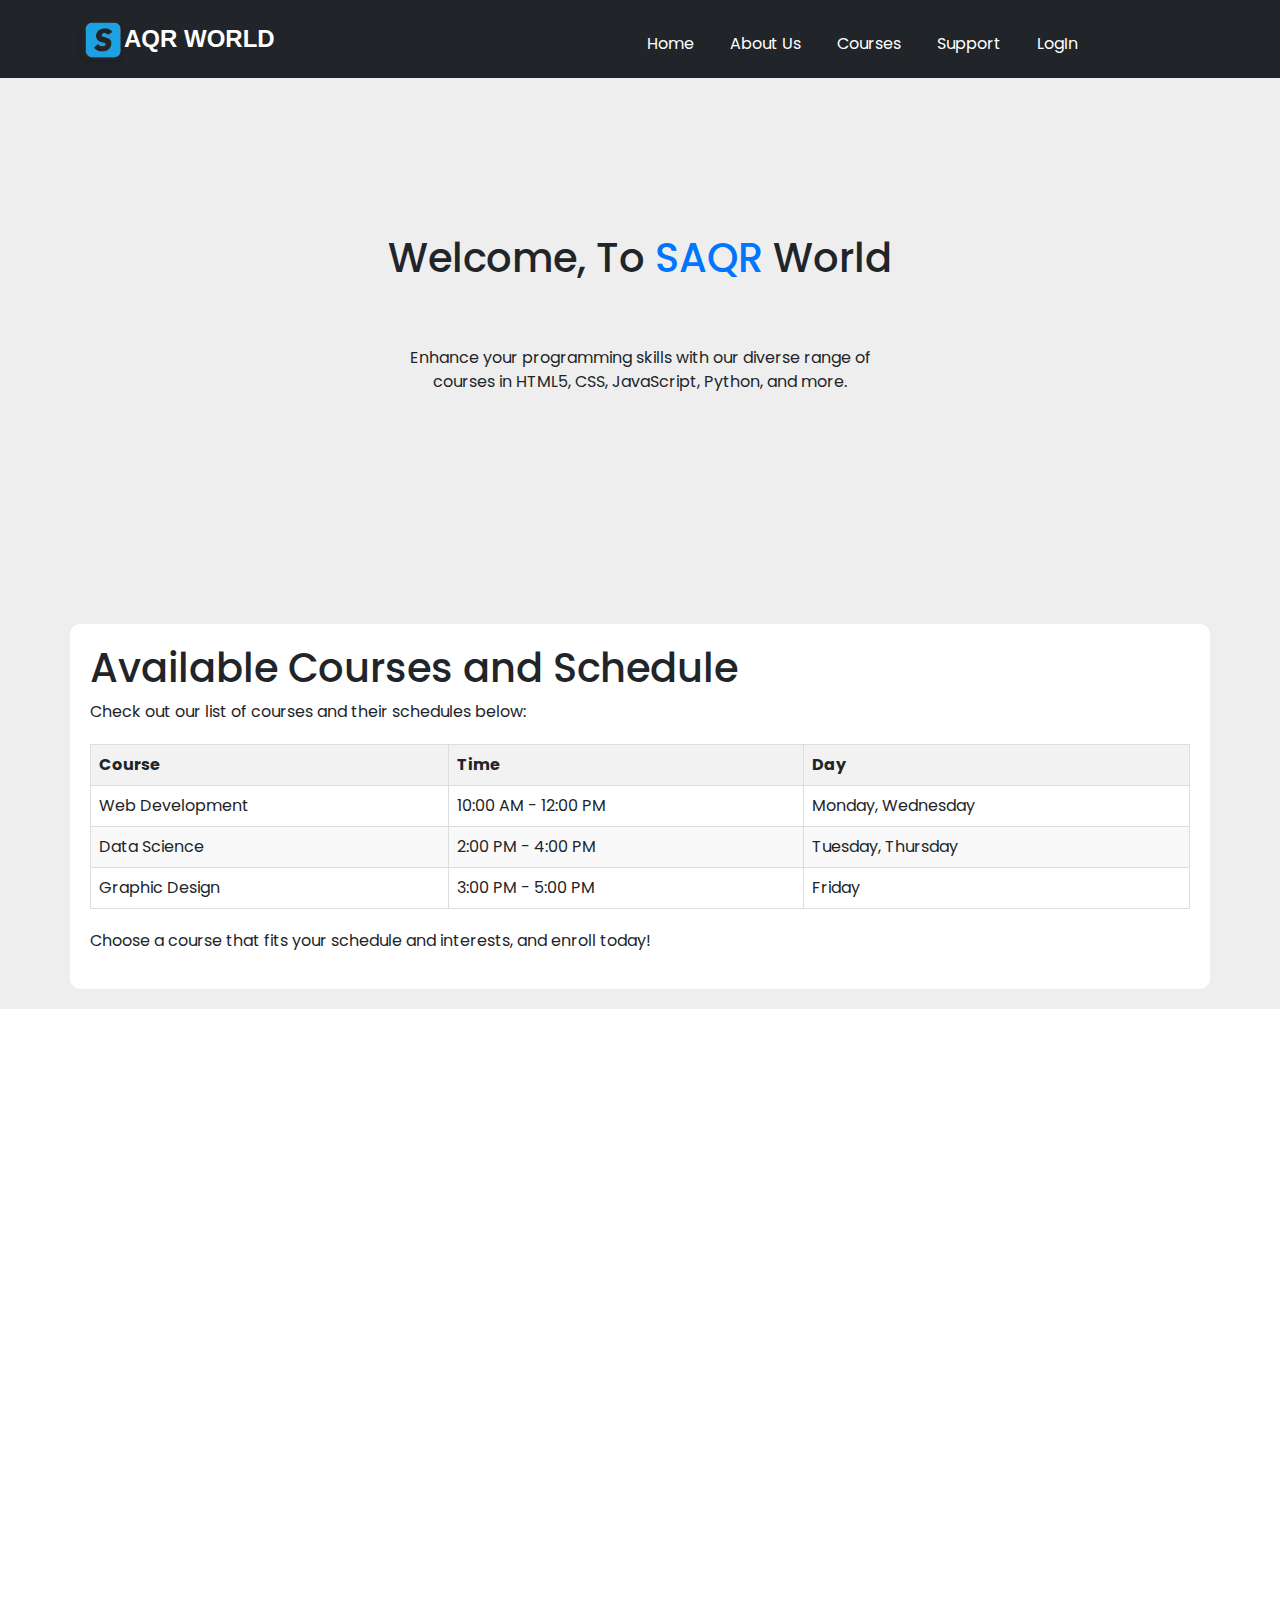
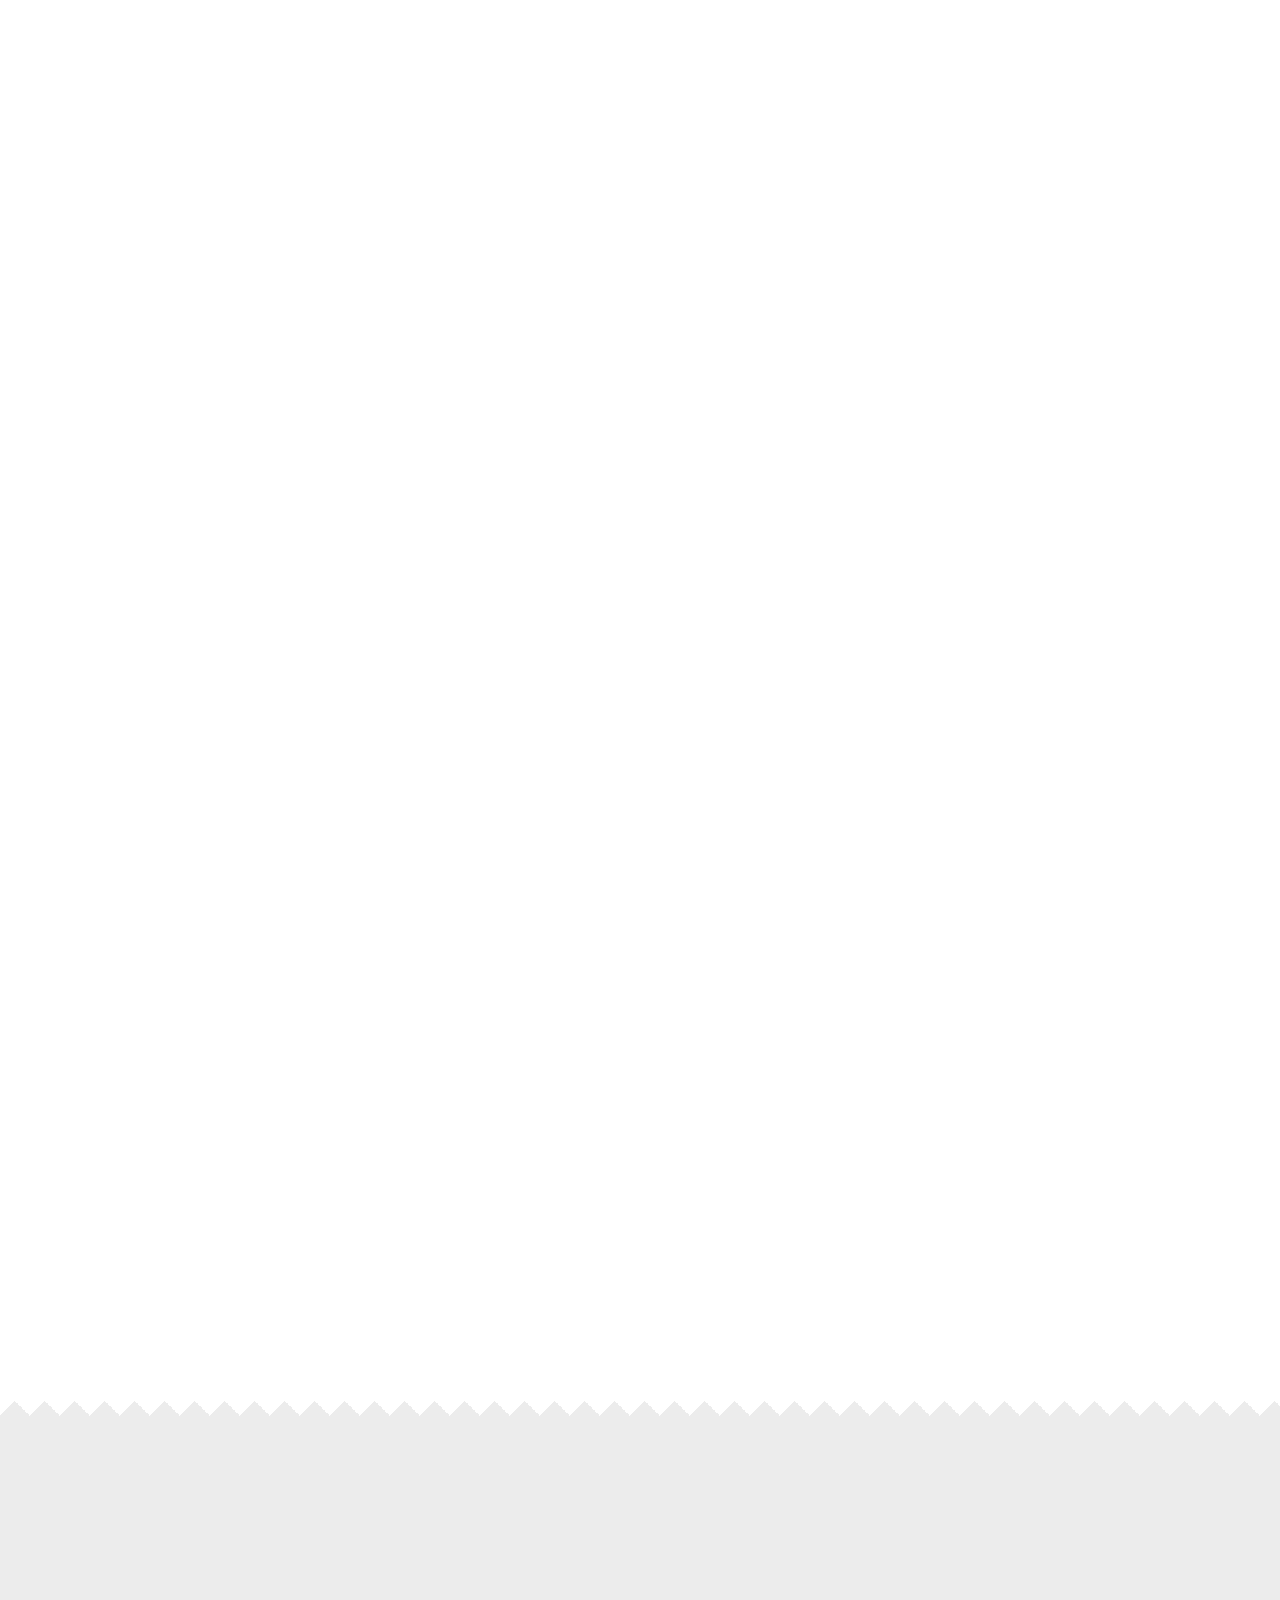
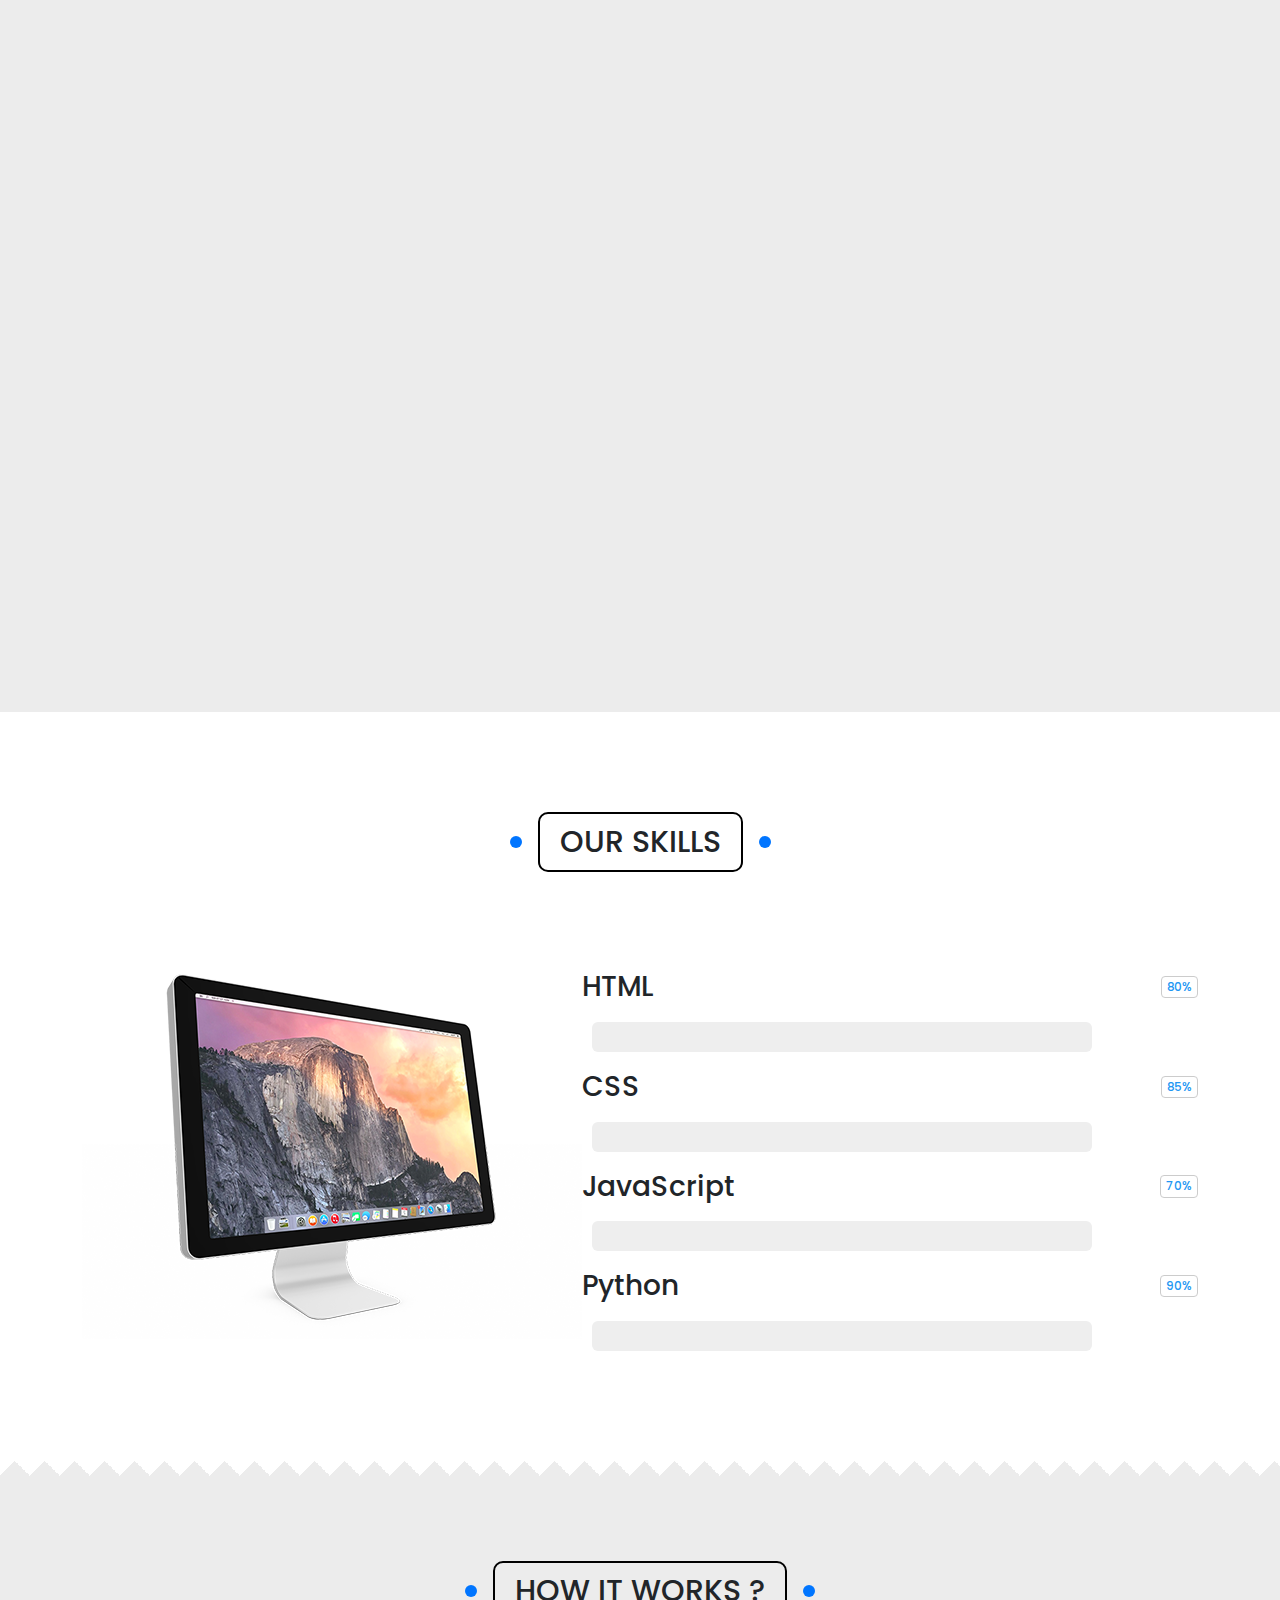
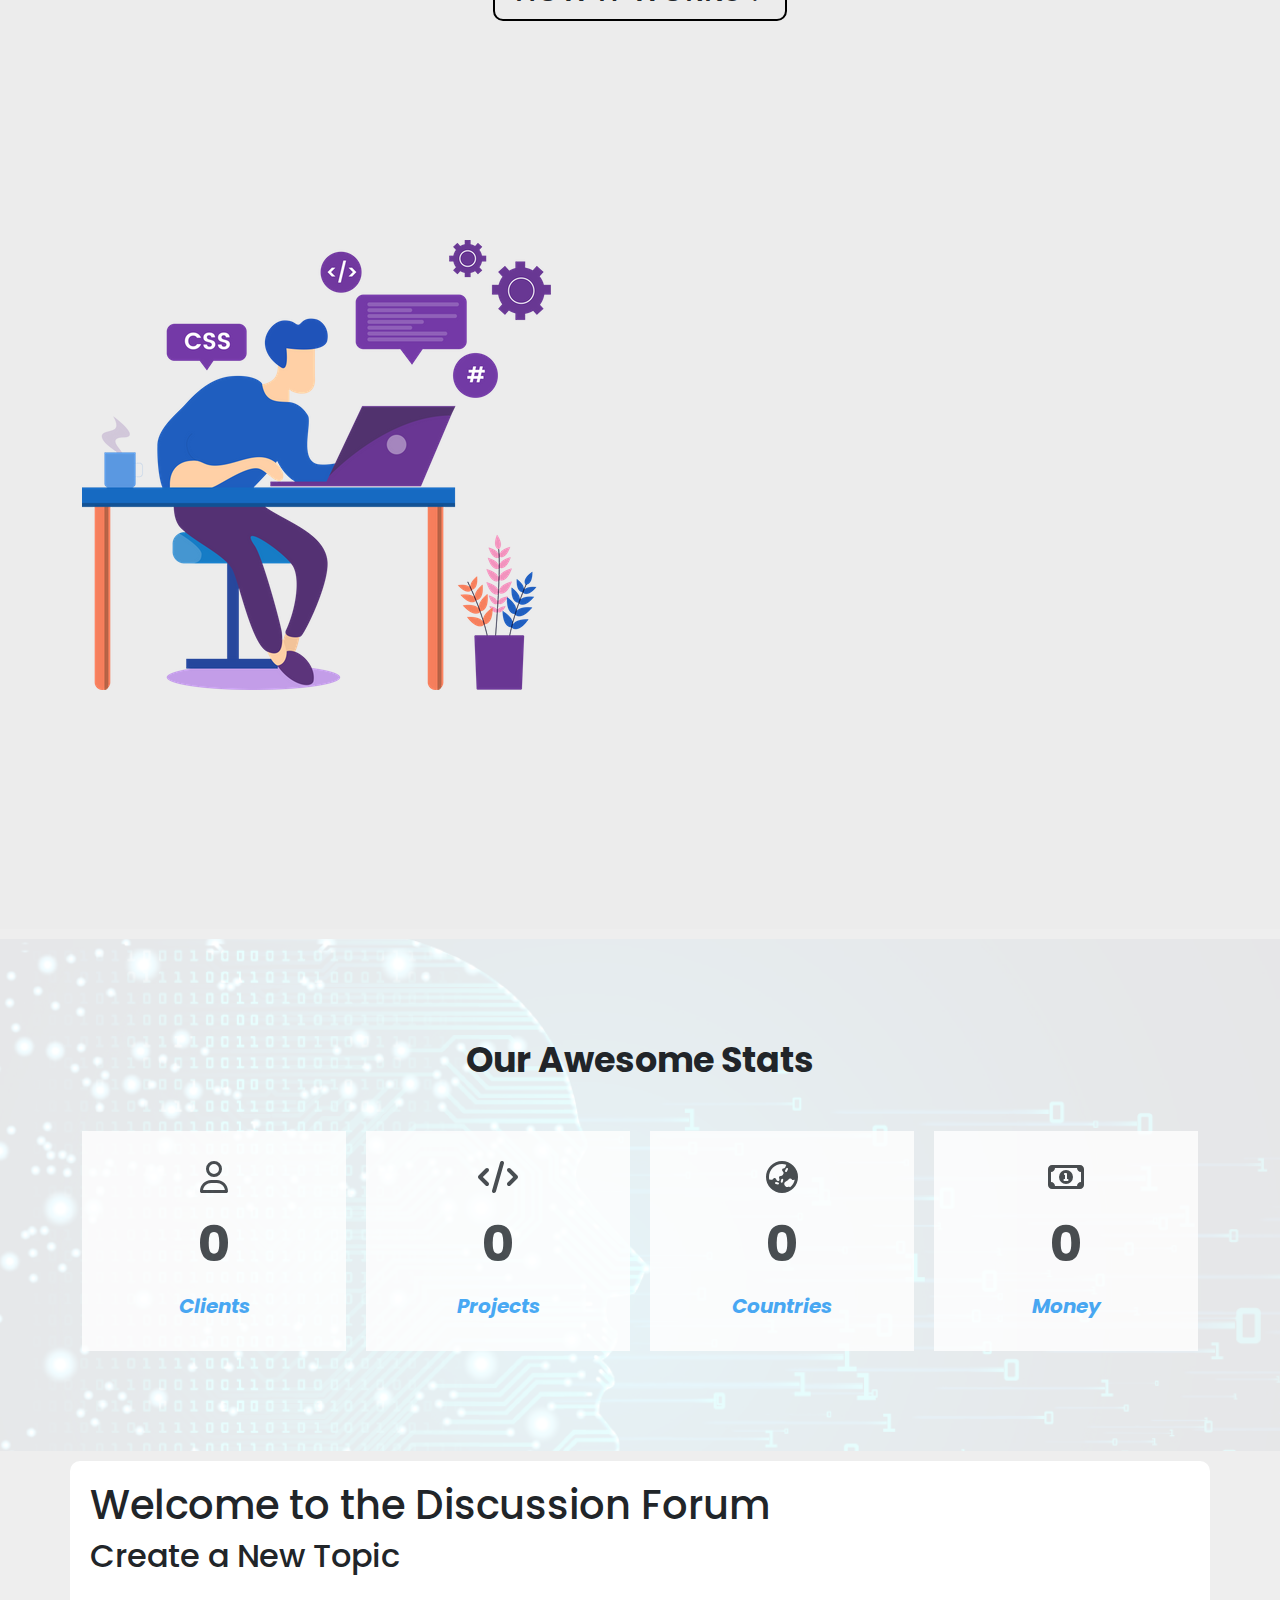
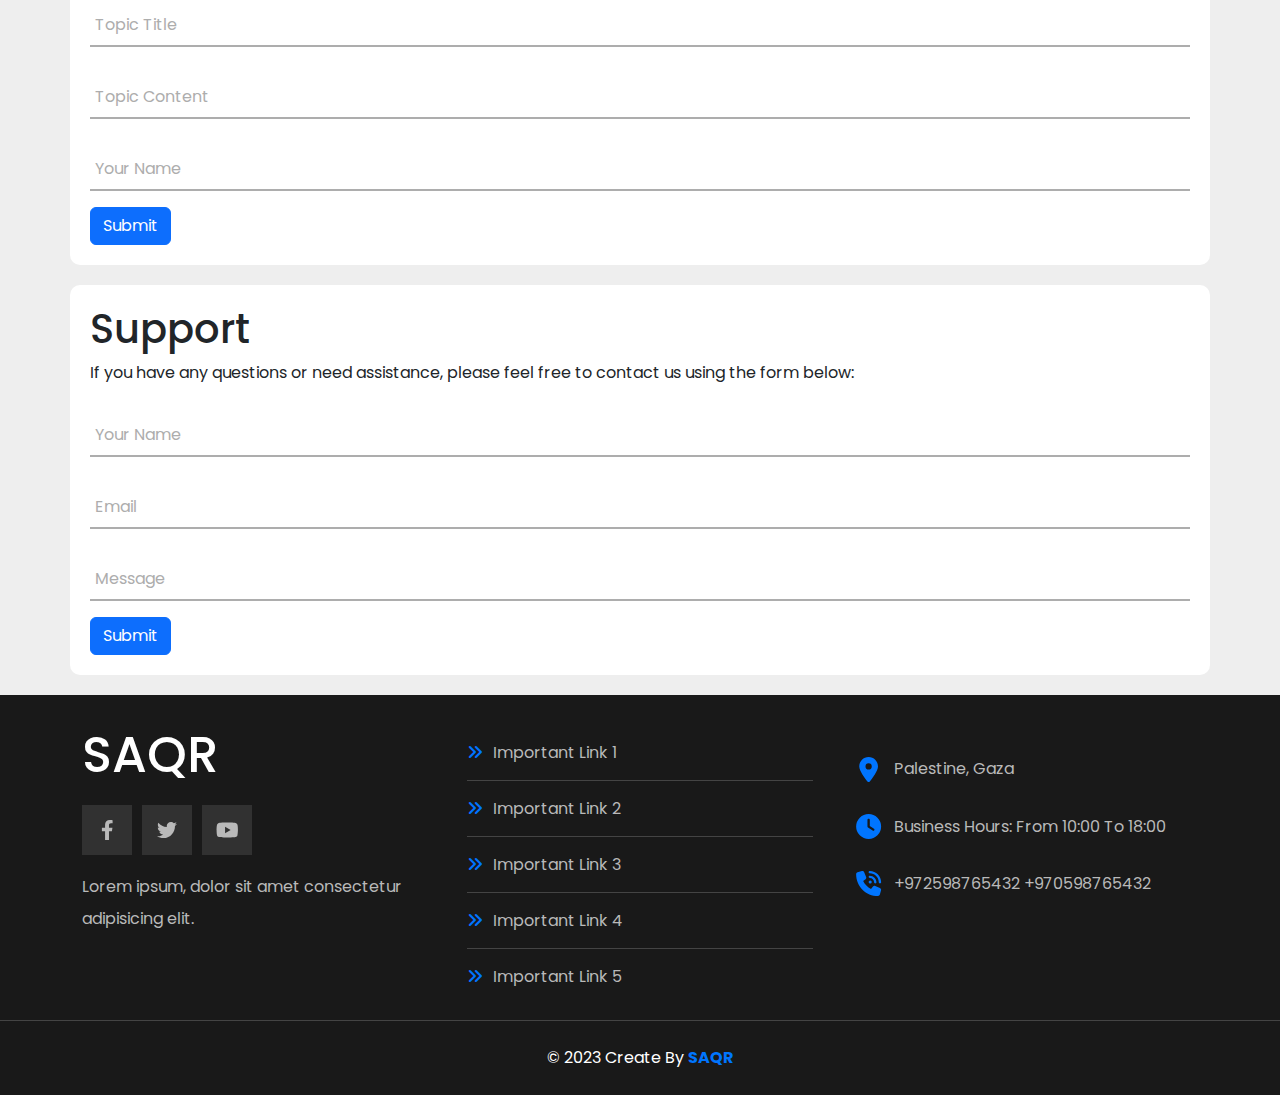
<file: index.html>
<!DOCTYPE html>
<html lang="en">


<head>
    <meta charset="UTF-8">
    <meta name="viewport" content="width=device-width, initial-scale=1.0">
    <title>SAQR World</title>
    <link rel="icon" type="image/x-icon" href="images/logo.png">
    <link rel="preconnect" href="https://fonts.googleapis.com">
    <link rel="preconnect" href="https://fonts.gstatic.com" crossorigin>
    <link href="https://fonts.googleapis.com/css2?family=Mulish:ital,wght@0,200..1000;1,200..1000&display=swap"
        rel="stylesheet">
    <link rel="stylesheet" href="css/all.min.css">
    <link rel="stylesheet" href="css/bootstrap.css">
    <link rel="stylesheet" href="css/bootstrap.min.css">
    <link rel="stylesheet" href="css/framework.css">
    <link rel="stylesheet" href="css/styleLogin.css">
    <link rel="stylesheet" href="css/style.css">
    <link href="https://unpkg.com/aos@2.3.1/dist/aos.css" rel="stylesheet">

</head>

<body>
    <!-- Start Head -->
    <header class="text-white bg-dark">
        <nav class="navbar navbar-expand-lg navbar-light bg-dark">
            <div class="container ">
                <a class="navbar-brand" href="index.html">
                    <div class="logo d-flex align-items-center">
                        <img src="images/logo.png" alt="SAQR WORLD Logo" width="50">
                        <span>AQR WORLD</span>
                    </div>
                </a>
                <button class="navbar-toggler" type="button" data-bs-toggle="collapse" data-bs-target="#navbarNav"
                    aria-controls="navbarNav" aria-expanded="false" aria-label="Toggle navigation">
                    <span class="navbar-toggler-icon"></span>
                </button>
                <div class="collapse navbar-collapse" id="navbarNav">
                    <ul class="navbar-nav ms-auto">
                        <li class="nav-item">
                            <a class="nav-link text-white" href="index.html">Home</a>
                        </li>
                        <li class="nav-item"><a class="nav-link text-white" href="about.html">About Us</a></li>
                        <li class="nav-item">
                            <a class="nav-link text-white" href="#courses">Courses</a>
                        </li>
                        <li class="nav-item">
                            <a class="nav-link text-white" href="#support">Support</a>
                        </li>
                        <li class="nav-item">
                            <a class="nav-link text-white" href="login.html">LogIn</a>
                        </li>
                    </ul>
                </div>
            </div>
        </nav>
    </header>
    <span class="up"><i class="fa-solid fa-up-long"></i></span>
    <!-- End Head -->

    <!-- Start Content -->
    <div class="welcome container-lg text-center my-5 py-5 ">
        <div class="text mt-60">
            <h1>Welcome, To <span>SAQR</span> World</h1>
            <p class="my-2 py-5">Enhance your programming skills with our diverse range of courses in HTML5, CSS,
                JavaScript, Python, and
                more.</p>
        </div>
    </div>
    <div class="container ciences courses bg-white p-20  rad-10 mb-20">
        <h1>Available Courses and Schedule</h1>
        <p>Check out our list of courses and their schedules below:</p>
        <table>
            <thead>
                <tr>
                    <th>Course</th>
                    <th>Time</th>
                    <th>Day</th>
                </tr>
            </thead>
            <tbody>
                <tr>
                    <td>Web Development</td>
                    <td>10:00 AM - 12:00 PM</td>
                    <td>Monday, Wednesday</td>
                </tr>
                <tr>
                    <td>Data Science</td>
                    <td>2:00 PM - 4:00 PM</td>
                    <td>Tuesday, Thursday</td>
                </tr>
                <tr>
                    <td>Graphic Design</td>
                    <td>3:00 PM - 5:00 PM</td>
                    <td>Friday</td>
                </tr>
            </tbody>
        </table>
        <p>Choose a course that fits your schedule and interests, and enroll today!</p>
    </div>
    <div class="sections bg-white " id="courses">
        <div class="wrapper d-g gap-20 mt-60 container-sm">
            <div class="section p-20 rad-10 ta-c arb" data-aos="zoom-in">
                <h2 class="mt-0 mb-10">Java </h2>
                <img class="w-full-mobile rad-30 pt-10 pb-10 mb-10 mt-10" src="images/java.jpeg" alt="">
                <p class="mt-0 mb-20  fs-15">A comprehensive course covering Java programming language.</p>
                <p><strong>Instructor:</strong> John Smith</p>
                <p><strong>Duration:</strong> 12 weeks</p>
                <p>Rating: 4.5 Stars</p>
                <p>Level: Intermediate</p>
                <button class="btn c-white btn-shape btn-arb visit">Visit</button>
            </div>
            <div class="section p-20 rad-10 bg-white ta-c edu" data-aos="zoom-in">
                <h2 class="mt-0 mb-10">Web Development</h2>
                <img class="w-full-mobile rad-30 pt-10 pb-10 mb-10 mt-10" src="images/webdevelopment.png" alt="">
                <p class="mt-0 mb-20  fs-15">A comprehensive course covering HTML, CSS, and JavaScript.</p>
                <p><strong>Instructor:</strong> John Smith</p>
                <p><strong>Duration:</strong> 12 weeks</p>
                <p>Rating: 4.5 Stars</p>
                <p>Level: Intermediate</p>
                <button class="btn c-white btn-shape btn-edu visit">Visit</button>
            </div>
            <div class="section p-20 rad-10 bg-white ta-c invst" data-aos="zoom-in">
                <h2 class="mt-0 mb-10">Data Science</h2>
                <img class="w-full-mobile rad-30 pt-10 pb-10 mb-10 mt-10" src="images/datascience.jpeg" alt="">
                <p class="mt-0 mb-20  fs-15">Learn about data analysis, machine learning, and big data.</p>
                <p><strong>Instructor:</strong> Emily Johnson</p>
                <p><strong>Duration:</strong> 10 weeks</p>
                <p>Rating: 4.0 Stars</p>
                <p>Level: Advanced</p>
                <button class="btn c-white btn-shape btn-invst visit">Visit</button>
            </div>
            <div class="section p-20 rad-10 bg-white ta-c blue" data-aos="zoom-in">
                <h2 class="mt-0 mb-10">C++</h2>
                <img class="w-full-mobile rad-30 pt-10 pb-10 mb-10 mt-10" src="images/cccc.png" alt="">
                <p class="mt-0 mb-20  fs-15">Explore the principles of design and digital tools for graphic design.</p>
                <p><strong>Instructor:</strong> Alex Brown</p>
                <p><strong>Duration:</strong> 8 weeks</p>
                <p>Rating: 4.3 Stars</p>
                <p>Level: Advanced</p>
                <button class="btn c-white btn-shape btn-blue visit">Visit</button>
            </div>
            <div class="section p-20 rad-10 bg-white ta-c game" data-aos="zoom-in">
                <h2 class="mt-0 mb-10">Python</h2>
                <img class="w-full-mobile rad-30 pt-10 pb-10 mb-10 mt-10" src="images/python.jpeg" alt="">
                <p class="mt-0 mb-20  fs-15">Explore the principles of design and digital tools for graphic design.</p>
                <p><strong>Instructor:</strong> Alex Brown</p>
                <p><strong>Duration:</strong> 8 weeks</p>
                <p>Rating: 4.3 Stars</p>
                <p>Level: Advanced</p>
                <button class="btn c-white btn-shape btn-game visit">Visit</button>
            </div>
            <div class="section p-20 rad-10 bg-white ta-c book" data-aos="zoom-in">
                <h2 class="mt-0 mb-10">Graphic Design </h2>
                <img class="w-full-mobile rad-30 pt-10 pb-10 mb-10 mt-10" src="images/graphicdesign.jpeg" alt="">
                <p class="mt-0 mb-20  fs-15">Explore the principles of design and digital tools for graphic design.</p>
                <p><strong>Instructor:</strong> Alex Brown</p>
                <p><strong>Duration:</strong> 8 weeks</p>
                <p>Rating: 4.3 Stars</p>
                <p>Level: Advanced</p>
                <button class="btn c-white btn-shape btn-book visit">Visit</button>
            </div>
            <div class="section p-20 rad-10 bg-white ta-c invst" data-aos="zoom-in">
                <h2 class="mt-0 mb-10">Databases</h2>
                <img class="w-full-mobile rad-30 pt-10 pb-10 mb-10 mt-10" src="images/data.jpg" alt="">
                <p class="mt-0 mb-20  fs-15">Learn about data analysis, machine learning, and big data.</p>
                <p><strong>Instructor:</strong> Emily Johnson</p>
                <p><strong>Duration:</strong> 10 weeks</p>
                <p>Rating: 4.0 Stars</p>
                <p>Level: Advanced</p>
                <button class="btn c-white btn-shape btn-invst visit">Visit</button>
            </div>
            <div class="section p-20 rad-10 bg-white ta-c edu" data-aos="zoom-in">
                <h2 class="mt-0 mb-10">Software Engineer</h2>
                <img class="w-full-mobile rad-30 pt-10 pb-10 mb-10 mt-10" src="images/sowft.jpg" alt="">
                <p class="mt-0 mb-20  fs-15">A comprehensive course covering HTML, CSS, and JavaScript.</p>
                <p><strong>Instructor:</strong> John Smith</p>
                <p><strong>Duration:</strong> 12 weeks</p>
                <p>Rating: 4.5 Stars</p>
                <p>Level: Intermediate</p>
                <button class="btn c-white btn-shape btn-edu visit">Visit</button>
            </div>
            <div class="section p-20 rad-10 ta-c arb" data-aos="zoom-in">
                <h2 class="mt-0 mb-10">Cyber Security</h2>
                <img class="w-full-mobile rad-30 pt-10 pb-10 mb-10 mt-10" src="images/cyberSecurity.jpg" alt="">
                <p class="mt-0 mb-20  fs-15">A comprehensive course covering Java programming language.</p>
                <p><strong>Instructor:</strong> John Smith</p>
                <p><strong>Duration:</strong> 12 weeks</p>
                <p>Rating: 4.5 Stars</p>
                <p>Level: Intermediate</p>
                <button class="btn c-white btn-shape btn-arb visit">Visit</button>
            </div>
        </div>

    </div>
    <div class="spikes"></div>
    <!-- End Testimonials  -->
    <div class="testimonials" id="testimonials">
        <div class="container">
            <div class="box" data-aos="zoom-in">
                <img src="images/avatar-01.webp" alt="">
                <h3>Mohammed </h3>
                <span class="title">Full Stack Web Developer</span>
                <div class="rate">
                    <i class="filled fas fa-star"></i>
                    <i class="filled fas fa-star"></i>
                    <i class="filled fas fa-star"></i>
                    <i class="filled fas fa-star"></i>
                    <i class="far fa-star"></i>
                </div>
                <p>Lorem ipsum dolor sit amet consectetur adipisicing elit. Dolore vero laboriosam voluptate magnam
                    necessitatibus saepe ad nulla qui, nemo odit eos nam. Delectus aut possimus fugit rem eaque non
                    repudiandae.</p>
            </div>
            <div class="box" data-aos="zoom-in">
                <img src="images/avatar-02.webp" alt="">
                <h3>Mohammed </h3>
                <span class="title">Full Stack Web Developer</span>
                <div class="rate">
                    <i class="filled fas fa-star"></i>
                    <i class="filled fas fa-star"></i>
                    <i class="filled fas fa-star"></i>
                    <i class="filled fas fa-star"></i>
                    <i class="far fa-star"></i>
                </div>
                <p>Lorem ipsum dolor sit amet consectetur adipisicing elit. Dolore vero laboriosam voluptate magnam
                    necessitatibus saepe ad nulla qui, nemo odit eos nam. Delectus aut possimus fugit rem eaque non
                    repudiandae.</p>
            </div>
            <div class="box" data-aos="zoom-in">
                <img src="images/avatar-03.webp" alt="">
                <h3>Mohammed </h3>
                <span class="title">Full Stack Web Developer</span>
                <div class="rate">
                    <i class="filled fas fa-star"></i>
                    <i class="filled fas fa-star"></i>
                    <i class="filled fas fa-star"></i>
                    <i class="filled fas fa-star"></i>
                    <i class="far fa-star"></i>
                </div>
                <p>Lorem ipsum dolor sit amet consectetur adipisicing elit. Dolore vero laboriosam voluptate magnam
                    necessitatibus saepe ad nulla qui, nemo odit eos nam. Delectus aut possimus fugit rem eaque non
                    repudiandae.</p>
            </div>
            <div class="box" data-aos="zoom-in">
                <img src="images/avatar-04.webp" alt="">
                <h3>Mohammed </h3>
                <span class="title">Full Stack Web Developer</span>
                <div class="rate">
                    <i class="filled fas fa-star"></i>
                    <i class="filled fas fa-star"></i>
                    <i class="filled fas fa-star"></i>
                    <i class="filled fas fa-star"></i>
                    <i class="far fa-star"></i>
                </div>
                <p>Lorem ipsum dolor sit amet consectetur adipisicing elit. Dolore vero laboriosam voluptate magnam
                    necessitatibus saepe ad nulla qui, nemo odit eos nam. Delectus aut possimus fugit rem eaque non
                    repudiandae.</p>
            </div>
            <div class="box" data-aos="zoom-in">
                <img src="images/avatar-05.webp" alt="">
                <h3>Mohammed </h3>
                <span class="title">Full Stack Web Developer</span>
                <div class="rate">
                    <i class="filled fas fa-star"></i>
                    <i class="filled fas fa-star"></i>
                    <i class="filled fas fa-star"></i>
                    <i class="filled fas fa-star"></i>
                    <i class="far fa-star"></i>
                </div>
                <p>Lorem ipsum dolor sit amet consectetur adipisicing elit. Dolore vero laboriosam voluptate magnam
                    necessitatibus saepe ad nulla qui, nemo odit eos nam. Delectus aut possimus fugit rem eaque non
                    repudiandae.</p>
            </div>
            <div class="box" data-aos="zoom-in">
                <img src="images/avatar-06.webp" alt="">
                <h3>Mohammed </h3>
                <span class="title">Full Stack Web Developer</span>
                <div class="rate">
                    <i class="filled fas fa-star"></i>
                    <i class="filled fas fa-star"></i>
                    <i class="filled fas fa-star"></i>
                    <i class="filled fas fa-star"></i>
                    <i class="far fa-star"></i>
                </div>
                <p>Lorem ipsum dolor sit amet consectetur adipisicing elit. Dolore vero laboriosam voluptate magnam
                    necessitatibus saepe ad nulla qui, nemo odit eos nam. Delectus aut possimus fugit rem eaque non
                    repudiandae.</p>
            </div>
        </div>
    </div>
    <!-- End Testimonials  -->
    <!-- Start Skills -->
    <div class="our-skills bg-white three" id="our-skills">
        <h2 class="main-title">Our Skills</h2>
        <div class="container">
            <img src="images/skills.webp" alt="">
            <div class="skills">
                <div class="skill">
                    <h3>HTML <span>80%</span></h3>
                    <div class="progress">
                        <span style="width: 0" data-width="80%"></span>
                    </div>
                </div>
                <div class="skill">
                    <h3>CSS <span>85%</span></h3>
                    <div class="progress">
                        <span style="width: 0%;" data-width="85%"></span>
                    </div>
                </div>
                <div class="skill">
                    <h3>JavaScript <span>70%</span></h3>
                    <div class="progress">
                        <span style="width: 0" data-width="70%"></span>
                    </div>
                </div>
                <div class="skill">
                    <h3>Python <span>90%</span></h3>
                    <div class="progress">
                        <span style="width: 0%;" data-width="90%"></span>
                    </div>
                </div>
            </div>
        </div>
    </div>
    <div class="spikes"></div>
    <!-- End Skills -->
    <!-- Start Work Steps -->
    <div class="work-steps" id="work-steps">
        <h2 class="main-title">How It Works ?</h2>
        <div class="container">
            <img src="images/work-steps.webp" alt="" class="image">
            <div class="info">
                <div class="box" data-aos="flip-down">
                    <img src="images/work-steps-1.webp" alt="">
                    <div class="text">
                        <h3>Business Analysis</h3>
                        <p>Lorem, ipsum dolor sit amet consectetur adipisicing elit. Enim nesciunt obcaecati quisquam
                            quis laborum recusandae debitis vel</p>
                    </div>
                </div>
                <div class="box" data-aos="flip-down">
                    <img src="images/work-steps-2.webp" alt="">
                    <div class="text">
                        <h3>Architecture</h3>
                        <p>Lorem, ipsum dolor sit amet consectetur adipisicing elit. Enim nesciunt obcaecati quisquam
                            quis laborum recusandae debitis vel</p>
                    </div>
                </div>
                <div class="box" data-aos="flip-down">
                    <img src="images/work-steps-3.webp" alt="">
                    <div class="text">
                        <h3>Developement</h3>
                        <p>Lorem, ipsum dolor sit amet consectetur adipisicing elit. Enim nesciunt obcaecati quisquam
                            quis laborum recusandae debitis vel</p>
                    </div>
                </div>
            </div>
        </div>
    </div>
    <!-- End Work Steps -->
    <!-- Start Stats -->
    <div class="stats mb-10 mt-10 thr" id="stats">
        <h2>Our Awesome Stats</h2>
        <div class="container nums">
            <div class="box">
                <i class="far fa-user fa-2x fa-fw"></i>
                <span class="number num" data-goal="300">0</span>
                <span class="text">Clients</span>
            </div>
            <div class="box">
                <i class="fas fa-code fa-2x fa-fw"></i>
                <span class="number num" data-goal="400">0</span>
                <span class="text">Projects</span>
            </div>
            <div class="box">
                <i class="fas fa-globe-asia fa-2x fa-fw"></i>
                <span class="number num" data-goal="12">0</span>
                <span class="text">Countries</span>
            </div>
            <div class="box">
                <i class="far fa-money-bill-alt fa-2x fa-fw"></i>
                <span class="number num" data-goal="500">0</span>
                <span class="text">Money</span>
            </div>
        </div>
    </div>
    <!-- End Stats -->
    <div class="container discussion bg-white rad-10 p-20 mb-20" id="discussion">
        <h1>Welcome to the Discussion Forum</h1>

        <h2>Create a New Topic</h2>
        <form id="topicForm">
            <div class="txt_field mb-3">
                <input type="text" id="topicTitle" required>
                <span></span>
                <label for="topicTitle">Topic Title</label>
            </div>

            <div class="txt_field mb-3">
                <input type="text" id="topicContent" required></input>
                <span></span>
                <label for="topicContent">Topic Content </label>
            </div>

            <div class="txt_field mb-3">
                <input type="text" id="authorName" required>
                <span></span>
                <label for="authorName">Your Name</label>
            </div>

            <button type="submit" class="btn btn-primary">Submit</button>
        </form>

        <div id="discussionTopics">
            <!-- Topics and comments will be displayed here -->
        </div>
    </div>
    <div class="container support bg-white rad-10 p-20 mb-20" id="support">
        <h1>Support</h1>
        <p>If you have any questions or need assistance, please feel free to contact us using the form below:
        </p>
        <form id="">
            <div class="txt_field">
                <input type="text" id="name" required>
                <span></span>
                <label for="name">Your Name</label>
            </div>

            <div class="txt_field mb-3">
                <input type="email" id="email" required>
                <span></span>
                <label for="email">Email</label>
            </div>

            <div class="txt_field mb-3">
                <input type="text" id="message" required></input>
                <span></span>
                <label for="message">Message</label>
            </div>

            <button type="submit" class="btn btn-primary">Submit</button>
        </form>
    </div>
    <!-- End Content -->

    <!-- Start Footer -->
    <div class="footer">
        <div class="container">
            <div class="box">
                <h3>SAQR</h3>
                <ul class="social">
                    <li>
                        <a href="#" class="facebook">
                            <i class="fab fa-facebook-f"></i>
                        </a>
                    </li>
                    <li>
                        <a href="#" class="twitter">
                            <i class="fab fa-twitter"></i>
                        </a>
                    </li>
                    <li>
                        <a href="#" class="youtube">
                            <i class="fab fa-youtube"></i>
                        </a>
                    </li>
                </ul>
                <p class="text">Lorem ipsum, dolor sit amet consectetur adipisicing elit.</p>
            </div>
            <div class="box">
                <ul class="links">
                    <li><a href="#">Important Link 1</a></li>
                    <li><a href="#">Important Link 2</a></li>
                    <li><a href="#">Important Link 3</a></li>
                    <li><a href="#">Important Link 4</a></li>
                    <li><a href="#">Important Link 5</a></li>
                </ul>
            </div>
            <div class="box">
                <div class="line">
                    <i class="fas fa-map-marker-alt fa-fw"></i>
                    <div class="info">Palestine, Gaza</div>
                </div>
                <div class="line">
                    <i class="fas fa-clock fa-fw"></i>
                    <div class="info">Business Hours: From 10:00 To 18:00</div>
                </div>
                <div class="line">
                    <i class="fas fa-phone-volume fa-fw"></i>
                    <div class="info">
                        <span>+972598765432</span>
                        <span>+970598765432</span>
                    </div>
                </div>
            </div>
        </div>
        <p class="copyright">&copy; 2023 Create By <span>SAQR</span></p>
    </div>
    <!-- End Footer -->

    <script src="js/all.min.js"></script>
    <script src="js/bootstrap.min.js"></script>
    <script src="js/jquery.js"></script>
    <script src="https://unpkg.com/aos@2.3.1/dist/aos.js"></script>
    <script src="js/script.js"></script>

</body>

</html>
</file>
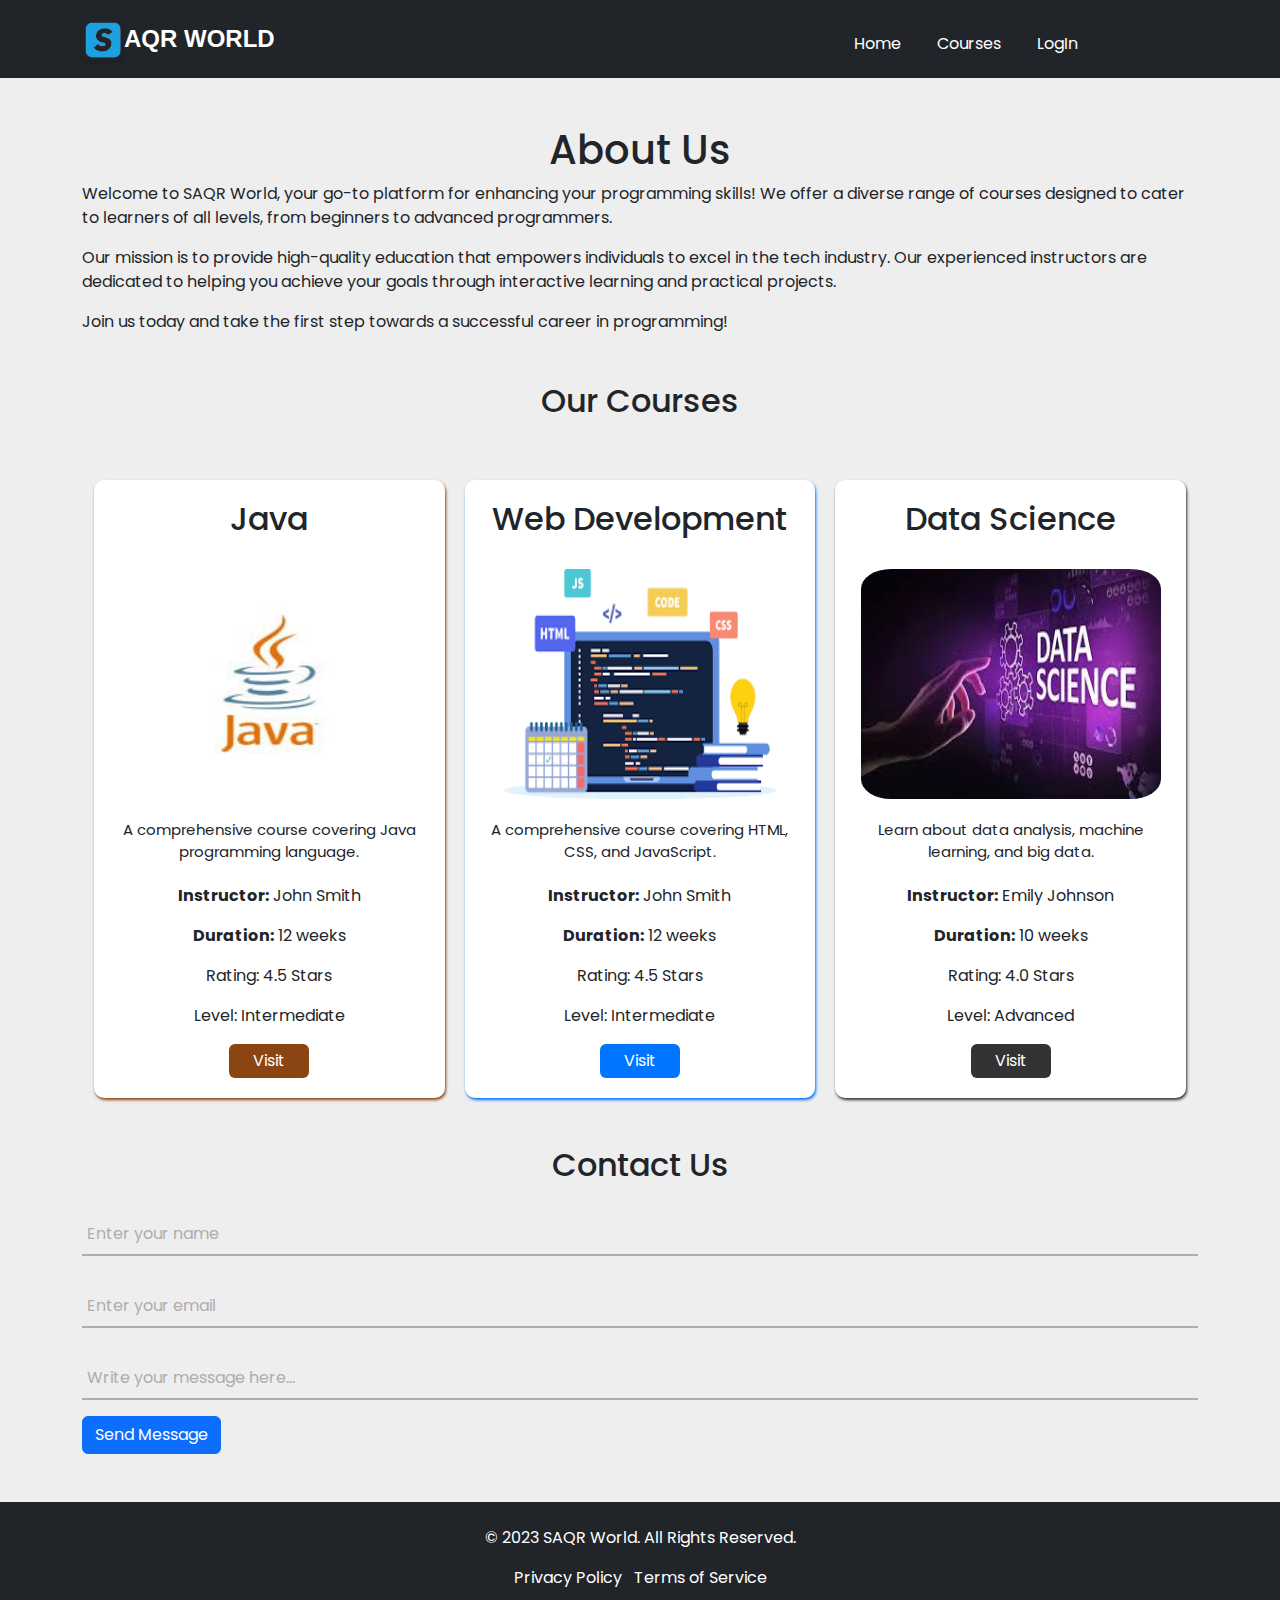
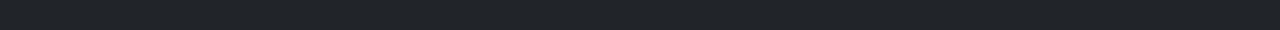
<file: about.html>
<!DOCTYPE html>
<html lang="en">

<head>
    <meta charset="UTF-8">
    <meta name="viewport" content="width=device-width, initial-scale=1.0">
    <title>About Us - SAQR World</title>
    <link rel="icon" type="image/x-icon" href="images/logo.png">
    <link rel="preconnect" href="https://fonts.googleapis.com">
    <link rel="preconnect" href="https://fonts.gstatic.com" crossorigin>
    <link href="https://fonts.googleapis.com/css2?family=Mulish:ital,wght@0,200..1000;1,200..1000&display=swap"
        rel="stylesheet">
    <link rel="stylesheet" href="css/all.min.css">
    <link rel="stylesheet" href="css/bootstrap.css">
    <link rel="stylesheet" href="css/bootstrap.min.css">
    <link rel="stylesheet" href="css/framework.css">
    <link rel="stylesheet" href="css/styleLogin.css">
    <link rel="stylesheet" href="css/style.css">
    <link href="https://unpkg.com/aos@2.3.1/dist/aos.css" rel="stylesheet">

</head>

<body>
    <!-- Start Header -->
    <header class="text-white bg-dark">
        <nav class="navbar navbar-expand-lg navbar-light bg-dark">
            <div class="container ">
                <a class="navbar-brand" href="index.html">
                    <div class="logo d-flex align-items-center">
                        <img src="images/logo.png" alt="SAQR WORLD Logo" width="50">
                        <span>AQR WORLD</span>
                    </div>
                </a>
                <button class="navbar-toggler" type="button" data-bs-toggle="collapse" data-bs-target="#navbarNav"
                    aria-controls="navbarNav" aria-expanded="false" aria-label="Toggle navigation">
                    <span class="navbar-toggler-icon"></span>
                </button>
                <div class="collapse navbar-collapse" id="navbarNav">
                    <ul class="navbar-nav ms-auto">
                        <li class="nav-item">
                            <a class="nav-link text-white" href="index.html">Home</a>
                        </li>
                        <li class="nav-item">
                            <a class="nav-link text-white" href="#courses">Courses</a>
                        </li>
                        <li class="nav-item">
                            <a class="nav-link text-white" href="login.html">LogIn</a>
                        </li>
                    </ul>
                </div>
            </div>
        </nav>
    </header>
    <!-- End Header -->

    <!-- Start About Us Section -->
    <div class="container my-5">
        <h1 class="text-center">About Us</h1>
        <p>Welcome to SAQR World, your go-to platform for enhancing your programming skills! We offer a diverse range of
            courses designed to cater to learners of all levels, from beginners to advanced programmers.</p>
        <p>Our mission is to provide high-quality education that empowers individuals to excel in the tech industry. Our
            experienced instructors are dedicated to helping you achieve your goals through interactive learning and
            practical projects.</p>
        <p>Join us today and take the first step towards a successful career in programming!</p>
    </div>
    <!-- End About Us Section -->

    <!-- Start Courses Section -->
    <div class="container my-5" id="courses">
        <h2 class="text-center">Our Courses</h2>
        <div class="wrapper d-g gap-20 mt-60 container-sm">
            <div class="section p-20 rad-10 bg-white ta-c arb">
                <h2 class="mt-0 mb-10">Java </h2>
                <img class="w-full-mobile rad-30 pt-10 pb-10 mb-10 mt-10" src="images/java.jpeg" alt="">
                <p class="mt-0 mb-20  fs-15">A comprehensive course covering Java programming language.</p>
                <p><strong>Instructor:</strong> John Smith</p>
                <p><strong>Duration:</strong> 12 weeks</p>
                <p>Rating: 4.5 Stars</p>
                <p>Level: Intermediate</p>
                <button class="btn c-white btn-shape btn-arb visit">Visit</button>
            </div>
            <div class="section p-20 rad-10 bg-white ta-c edu">
                <h2 class="mt-0 mb-10">Web Development</h2>
                <img class="w-full-mobile rad-30 pt-10 pb-10 mb-10 mt-10" src="images/webdevelopment.png" alt="">
                <p class="mt-0 mb-20  fs-15">A comprehensive course covering HTML, CSS, and JavaScript.</p>
                <p><strong>Instructor:</strong> John Smith</p>
                <p><strong>Duration:</strong> 12 weeks</p>
                <p>Rating: 4.5 Stars</p>
                <p>Level: Intermediate</p>
                <button class="btn c-white btn-shape btn-edu visit">Visit</button>
            </div>
            <div class="section p-20 rad-10 bg-white ta-c invst">
                <h2 class="mt-0 mb-10">Data Science</h2>
                <img class="w-full-mobile rad-30 pt-10 pb-10 mb-10 mt-10" src="images/datascience.jpeg" alt="">
                <p class="mt-0 mb-20  fs-15">Learn about data analysis, machine learning, and big data.</p>
                <p><strong>Instructor:</strong> Emily Johnson</p>
                <p><strong>Duration:</strong> 10 weeks</p>
                <p>Rating: 4.0 Stars</p>
                <p>Level: Advanced</p>
                <button class="btn c-white btn-shape btn-invst visit">Visit</button>
            </div>
        </div>
    </div>
    <!-- End Courses Section -->

    <!-- Start Contact Us Section -->
    <div class="container my-5" id="contact">
        <h2 class="text-center">Contact Us</h2>
        <form method="post">
            <div class="txt_field mb-3">
                <input type="text" required>
                <span></span>
                <label>Enter your name</label>
            </div>
            <div class="txt_field mb-3">
                <input type="email" required>
                <span></span>
                <label>Enter your email</label>
            </div>
            <div class="txt_field mb-3">
                <input type="text" required>
                <span></span>
                <label>Write your message here...</label>
            </div>
            <button type="submit" class="btn btn-primary">Send Message</button>
        </form>
    </div>
    <!-- End Contact Us Section -->

    <!-- Start Footer -->
    <footer class="bg-dark text-white mt-5">
        <div class="container text-center py-4">
            <p>&copy; 2023 SAQR World. All Rights Reserved.</p>
            <ul class="list-inline">
                <li class="list-inline-item"><a href="#" class="text-white">Privacy Policy</a></li>
                <li class="list-inline-item"><a href="#" class="text-white">Terms of Service</a></li>
            </ul>
        </div>
    </footer>
    <!-- End Footer -->

    <script src="js/all.min.js"></script>
    <script src="js/bootstrap.min.js"></script>
    <script src="js/jquery.js"></script>
    <script src="https://unpkg.com/aos@2.3.1/dist/aos.js"></script>
    <script src="js/script.js"></script>
</body>

</html>
</file>
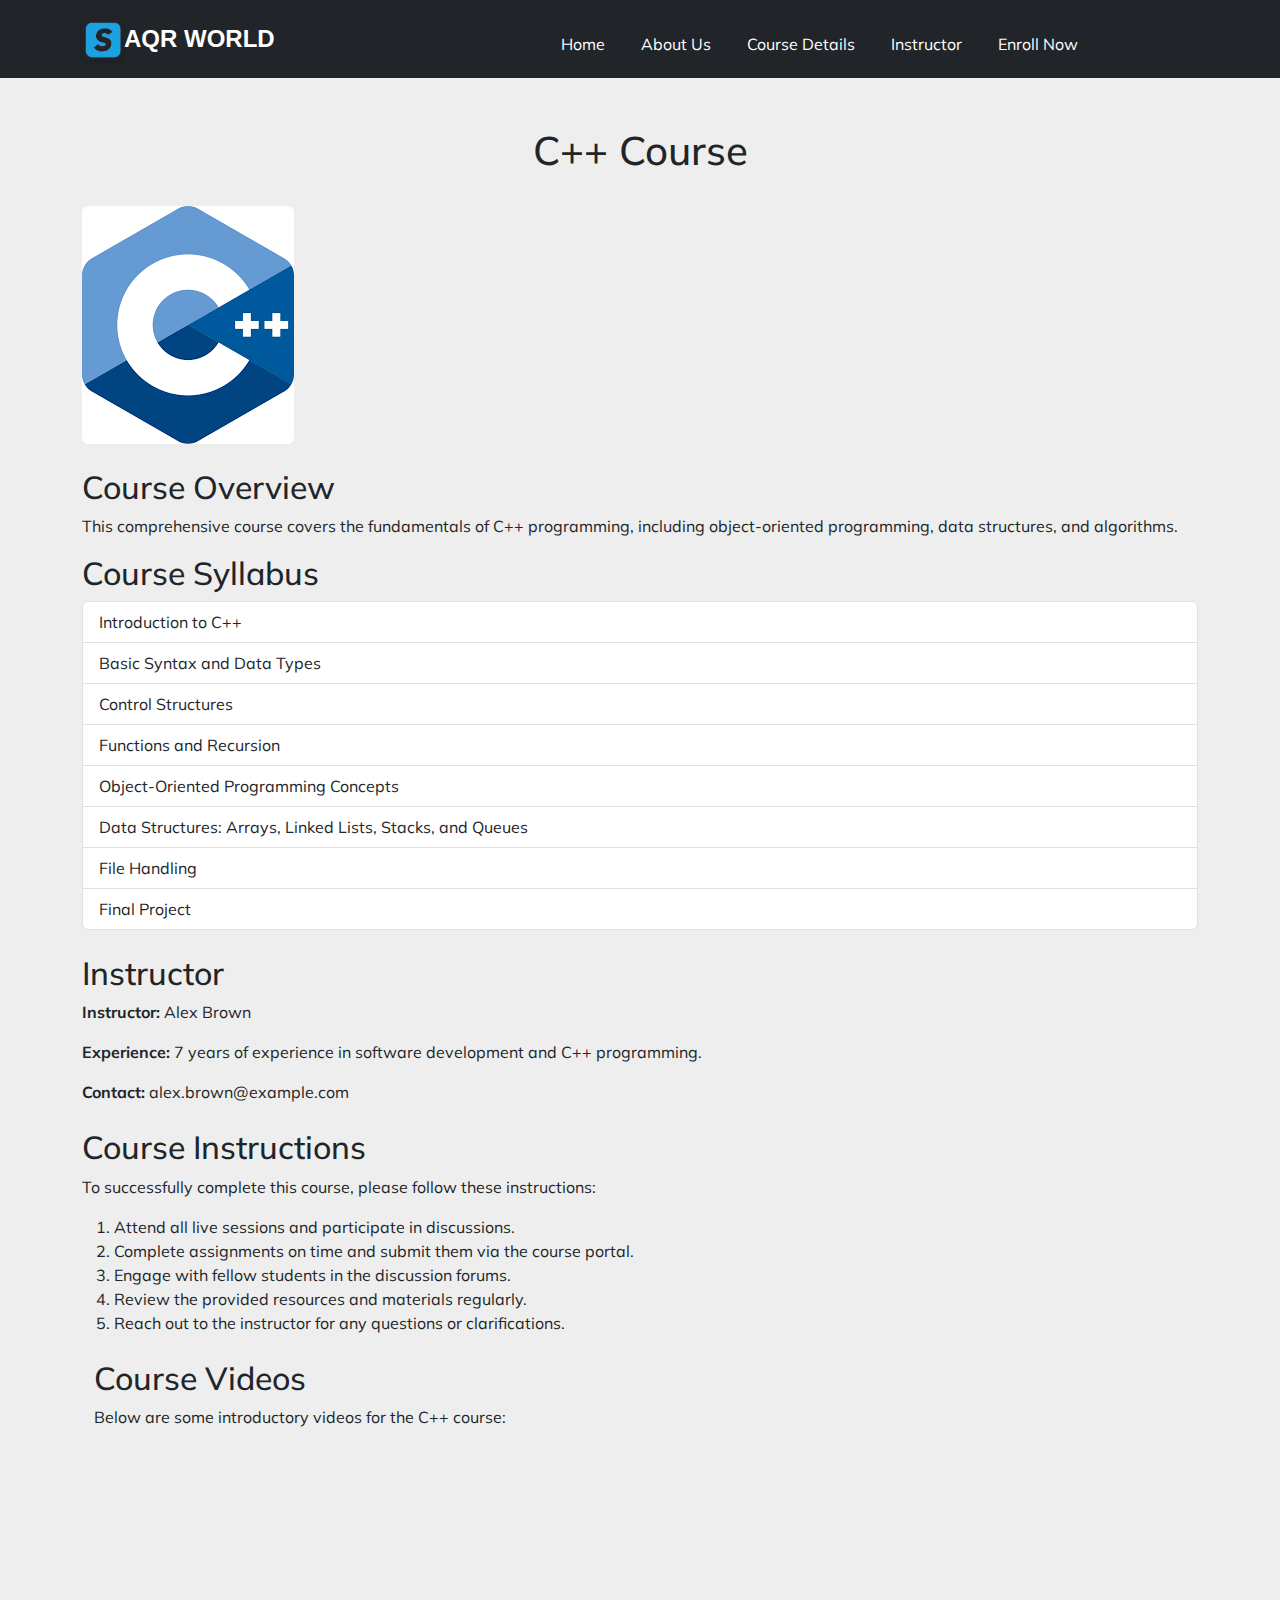
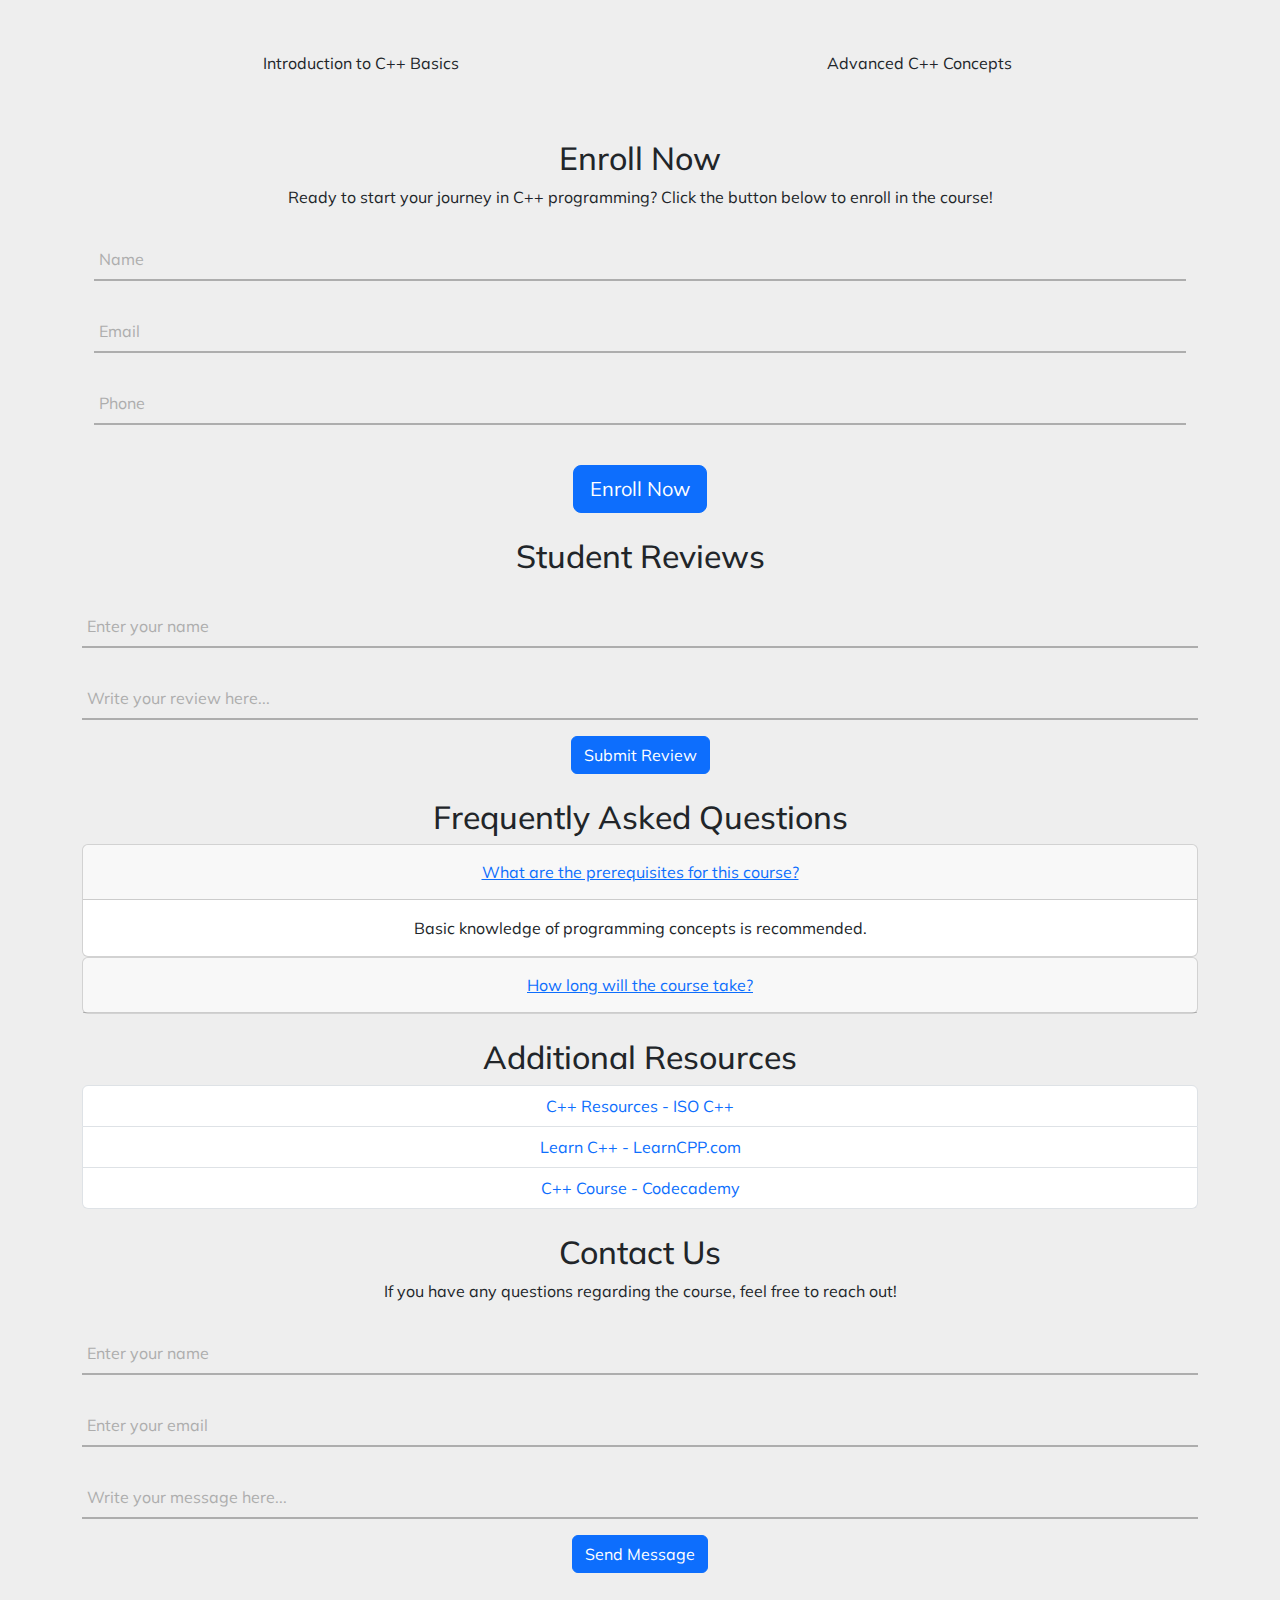
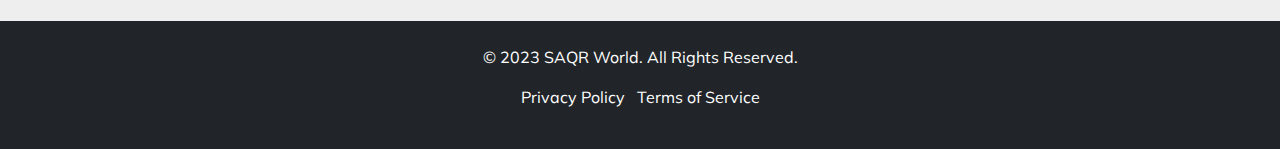
<file: c++.html>
<!DOCTYPE html>
<html lang="en">

<head>
    <meta charset="UTF-8">
    <meta name="viewport" content="width=device-width, initial-scale=1.0">
    <title>C++ Course - SAQR World</title>
    <link rel="icon" type="image/x-icon" href="images/logo.png">
    <link rel="preconnect" href="https://fonts.googleapis.com">
    <link rel="preconnect" href="https://fonts.gstatic.com" crossorigin>
    <link href="https://fonts.googleapis.com/css2?family=Mulish:ital,wght@0,200..1000;1,200..1000&display=swap"
        rel="stylesheet">
    <link rel="stylesheet" href="css/all.min.css">
    <link rel="stylesheet" href="css/bootstrap.css">
    <link rel="stylesheet" href="css/bootstrap.min.css">
    <link rel="stylesheet" href="css/style.css">
    <link rel="stylesheet" href="css/framework.css">

</head>

<body>
    <!-- Start Header -->
    <header class="text-white bg-dark">
        <nav class="navbar navbar-expand-lg navbar-light bg-dark">
            <div class="container">
                <a class="navbar-brand" href="index.html">
                    <div class="logo d-flex align-items-center">
                        <img src="images/logo.png" alt="SAQR WORLD Logo" width="50">
                        <span>AQR WORLD</span>
                    </div>
                </a>
                <button class="navbar-toggler" type="button" data-bs-toggle="collapse" data-bs-target="#navbarNav"
                    aria-controls="navbarNav" aria-expanded="false" aria-label="Toggle navigation">
                    <span class="navbar-toggler-icon"></span>
                </button>
                <div class="collapse navbar-collapse" id="navbarNav">
                    <ul class="navbar-nav ms-auto">
                        <li class="nav-item"><a class="nav-link text-white" href="index.html">Home</a></li>
                        <li class="nav-item"><a class="nav-link text-white" href="about.html">About Us</a></li>

                        <li class="nav-item"><a class="nav-link text-white" href="#course-details">Course Details</a>
                        </li>
                        <li class="nav-item"><a class="nav-link text-white" href="#instructor">Instructor</a></li>
                        <li class="nav-item"><a class="nav-link text-white" href="#enrollment">Enroll Now</a></li>
                    </ul>
                </div>
            </div>
        </nav>
    </header>
    <span class="up"><i class="fa-solid fa-up-long"></i></span>
    <!-- End Header -->

    <!-- Start Course Details -->
    <div class="container my-5">
        <h1 class="text-center course-title">C++ Course</h1>
        <img src="images/cccc.png" alt="C++ Course" class="img-fluid my-4 rounded">
        <div id="course-details">
            <h2>Course Overview</h2>
            <p>This comprehensive course covers the fundamentals of C++ programming, including object-oriented
                programming, data structures, and algorithms.</p>
        </div>

        <div id="course-syllabus">
            <h2>Course Syllabus</h2>
            <ul class="list-group">
                <li class="list-group-item">Introduction to C++</li>
                <li class="list-group-item">Basic Syntax and Data Types</li>
                <li class="list-group-item">Control Structures</li>
                <li class="list-group-item">Functions and Recursion</li>
                <li class="list-group-item">Object-Oriented Programming Concepts</li>
                <li class="list-group-item">Data Structures: Arrays, Linked Lists, Stacks, and Queues</li>
                <li class="list-group-item">File Handling</li>
                <li class="list-group-item">Final Project</li>
            </ul>
        </div>

        <div id="instructor" class="my-4">
            <h2>Instructor</h2>
            <p><strong>Instructor:</strong> Alex Brown</p>
            <p><strong>Experience:</strong> 7 years of experience in software development and C++ programming.</p>
            <p><strong>Contact:</strong> alex.brown@example.com</p>
        </div>

        <div id="course-instructions" class="my-4">
            <h2>Course Instructions</h2>
            <p>To successfully complete this course, please follow these instructions:</p>
            <ol>
                <li>Attend all live sessions and participate in discussions.</li>
                <li>Complete assignments on time and submit them via the course portal.</li>
                <li>Engage with fellow students in the discussion forums.</li>
                <li>Review the provided resources and materials regularly.</li>
                <li>Reach out to the instructor for any questions or clarifications.</li>
            </ol>
        </div>

        <!-- Start Course Videos -->
        <div id="video-section" class="my-4 container">
            <h2>Course Videos</h2>
            <p>Below are some introductory videos for the C++ course:</p>
            <div class="row">
                <div class="col-md-6 mb-4">
                    <div class="video-wrapper">
                        <iframe width="100%" height="200" src="https://www.youtube.com/embed/your_video_id_1"
                            frameborder="0"
                            allow="accelerometer; autoplay; clipboard-write; encrypted-media; gyroscope; picture-in-picture"
                            allowfullscreen></iframe>
                        <p class="text-center">Introduction to C++ Basics</p>
                    </div>
                </div>
                <div class="col-md-6 mb-4">
                    <div class="video-wrapper">
                        <iframe width="100%" height="200" src="https://www.youtube.com/embed/your_video_id_2"
                            frameborder="0"
                            allow="accelerometer; autoplay; clipboard-write; encrypted-media; gyroscope; picture-in-picture"
                            allowfullscreen></iframe>
                        <p class="text-center">Advanced C++ Concepts</p>
                    </div>
                </div>
            </div>
        </div>
        <!-- End Course Videos -->

        <!-- Start Enrollment Section -->
        <div id="enrollment" class="container text-center my-4">
            <h2>Enroll Now</h2>
            <p>Ready to start your journey in C++ programming? Click the button below to enroll in the course!</p>
            <form method="post">
                <div class="txt_field">
                    <input type="text" id="name" required>
                    <span></span>
                    <label for="name">Name</label>
                </div>
                <div class="txt_field">
                    <input type="email" id="email" required>
                    <span></span>
                    <label for="email">Email</label>
                </div>
                <div class="txt_field">
                    <input type="tel" id="tel" required>
                    <span></span>
                    <label for="tel">Phone</label>
                </div>
                <button type="submit" class="mt-10 btn btn-primary btn-lg">Enroll Now</button>
            </form>
        </div>
        <!-- End Enrollment Section -->

        <!-- Start Student Reviews -->
        <div id="reviews" class="text-center my-4">
            <h2>Student Reviews</h2>
            <form>
                <div class="txt_field mb-3">
                    <input type="text" id="name" required>
                    <span></span>
                    <label for="name">Enter your name</label>
                </div>
                <div class="txt_field mb-3">
                    <input type="text" id="message" required></input>
                    <span></span>
                    <label for="message">Write your review here...</label>
                </div>
                <button type="submit" class="btn btn-primary">Submit Review</button>
            </form>
            <div id="reviewList" class="mt-4">
                <!-- Reviews will be displayed here -->
            </div>
        </div>
        <!-- End Student Reviews -->

        <!-- Start FAQ Section -->
        <div id="faq" class="text-center my-4">
            <h2>Frequently Asked Questions</h2>
            <div class="accordion" id="faqAccordion">
                <div class="card">
                    <div class="card-header" id="headingOne">
                        <h5 class="mb-0">
                            <button class="btn btn-link" type="button" data-toggle="collapse" data-target="#collapseOne"
                                aria-expanded="true" aria-controls="collapseOne">
                                What are the prerequisites for this course?
                            </button>
                        </h5>
                    </div>
                    <div id="collapseOne" class="collapse show" aria-labelledby="headingOne"
                        data-parent="#faqAccordion">
                        <div class="card-body">
                            Basic knowledge of programming concepts is recommended.
                        </div>
                    </div>
                </div>
                <div class="card">
                    <div class="card-header" id="headingTwo">
                        <h5 class="mb-0">
                            <button class="btn btn-link collapsed" type="button" data-toggle="collapse"
                                data-target="#collapseTwo" aria-expanded="false" aria-controls="collapseTwo">
                                How long will the course take?
                            </button>
                        </h5>
                    </div>
                    <div id="collapseTwo" class="collapse" aria-labelledby="headingTwo" data-parent="#faqAccordion">
                        <div class="card-body">
                            The course duration is 8 weeks, with two sessions per week.
                        </div>
                    </div>
                </div>
                <!-- Add more FAQs as needed -->
            </div>
        </div>
        <!-- End FAQ Section -->

        <!-- Start Additional Resources -->
        <div id="resources" class="text-center my-4">
            <h2>Additional Resources</h2>
            <ul class="list-group">
                <li class="list-group-item"><a href="https://isocpp.org/" target="_blank">C++ Resources - ISO C++</a>
                </li>
                <li class="list-group-item"><a href="https://www.learncpp.com/" target="_blank">Learn C++ -
                        LearnCPP.com</a></li>
                <li class="list-group-item"><a href="https://www.codecademy.com/learn/learn-c-plus-plus"
                        target="_blank">C++ Course - Codecademy</a></li>
            </ul>
        </div>
        <!-- End Additional Resources -->

        <!-- Start Contact Us Section -->
        <div id="contact" class="text-center my-4">
            <h2>Contact Us</h2>
            <p>If you have any questions regarding the course, feel free to reach out!</p>
            <form method="post">
                <div class="txt_field mb-3">
                    <input type="text" id="name" required>
                    <span></span>
                    <label for="name">Enter your name</label>
                </div>
                <div class="txt_field mb-3">
                    <input type="email" id="email" required>
                    <span></span>
                    <label for="email">Enter your email</label>
                </div>
                <div class="txt_field mb-3">
                    <input type="text" id="message" required></input>
                    <span></span>
                    <label for="message"> Write your message here...</label>
                </div>
                <button type="submit" class="btn btn-primary">Send Message</button>
            </form>
        </div>
    </div>
    <!-- End Contact Us Section -->

    <!-- Start Footer -->
    <footer class="bg-dark text-white mt-5">
        <div class="container text-center py-4">
            <p>&copy; 2023 SAQR World. All Rights Reserved.</p>
            <ul class="list-inline">
                <li class="list-inline-item"><a href="#" class="text-white">Privacy Policy</a></li>
                <li class="list-inline-item"><a href="#" class="text-white">Terms of Service</a></li>
            </ul>
        </div>
    </footer>
    <!-- End Footer -->


    <script src="js/all.min.js"></script>
    <script src="js/bootstrap.min.js"></script>
    
    <script src="js/script.js"></script>
    <script src="https://code.jquery.com/jquery-3.6.0.min.js"
        integrity="sha384-KyZXEAg3QhqLMpG8r+Knujsl5/6L1D9a0lB8q6Z5qV3p2B5j7QKXn9V7z6u5aC"
        crossorigin="anonymous"></script>
</body>

</html>
</file>
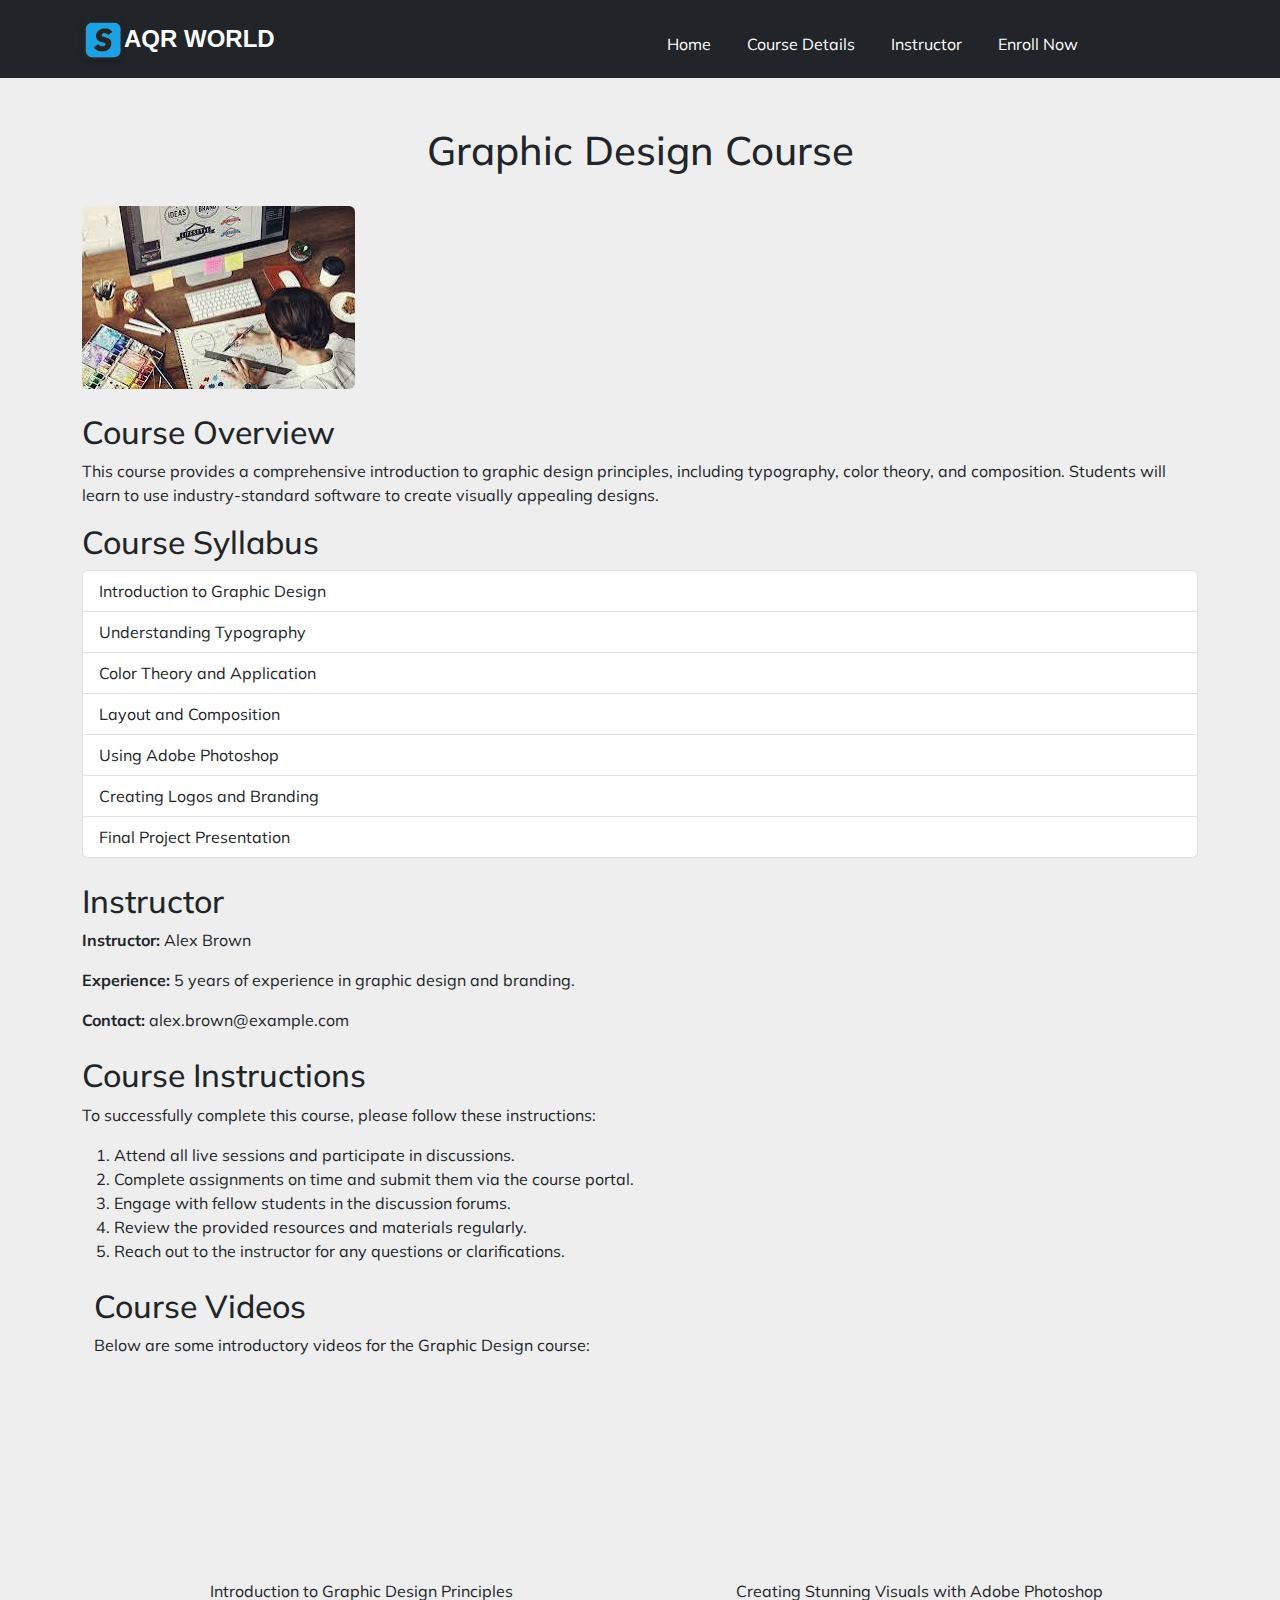
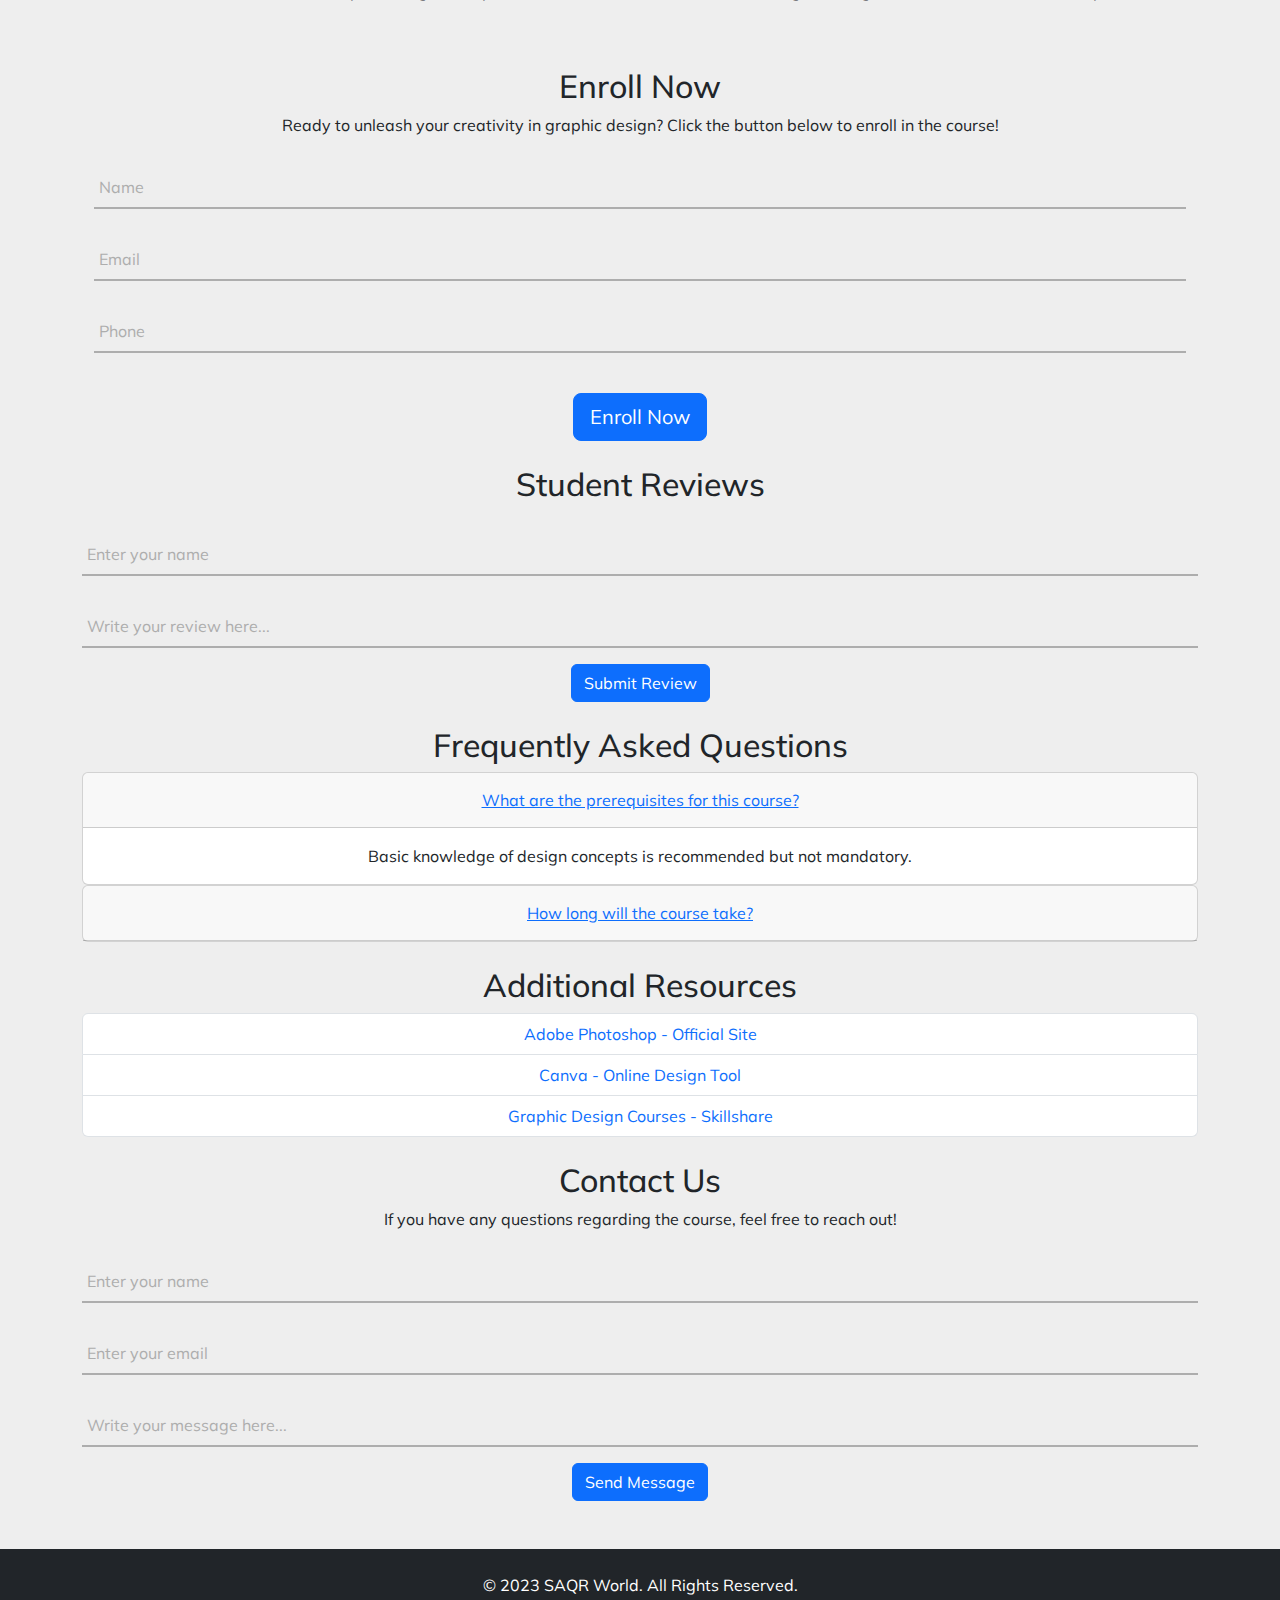
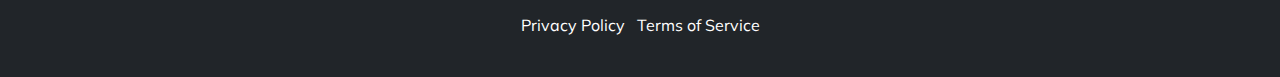
<file: graphicDesign.html>
<!DOCTYPE html>
<html lang="en">

<head>
    <meta charset="UTF-8">
    <meta name="viewport" content="width=device-width, initial-scale=1.0">
    <title>Graphic Design Course - SAQR World</title>
    <link rel="icon" type="image/x-icon" href="images/logo.png">
    <link rel="preconnect" href="https://fonts.googleapis.com">
    <link rel="preconnect" href="https://fonts.gstatic.com" crossorigin>
    <link href="https://fonts.googleapis.com/css2?family=Mulish:ital,wght@0,200..1000;1,200..1000&display=swap"
        rel="stylesheet">
    <link rel="stylesheet" href="css/all.min.css">
    <link rel="stylesheet" href="css/bootstrap.css">
    <link rel="stylesheet" href="css/bootstrap.min.css">
    <link rel="stylesheet" href="css/style.css">
    <link rel="stylesheet" href="css/framework.css">

</head>

<body>
    <!-- Start Header -->
    <header class="text-white bg-dark">
        <nav class="navbar navbar-expand-lg navbar-light bg-dark">
            <div class="container">
                <a class="navbar-brand" href="index.html">
                    <div class="logo d-flex align-items-center">
                        <img src="images/logo.png" alt="SAQR WORLD Logo" width="50">
                        <span>AQR WORLD</span>
                    </div>
                </a>
                <button class="navbar-toggler" type="button" data-bs-toggle="collapse" data-bs-target="#navbarNav"
                    aria-controls="navbarNav" aria-expanded="false" aria-label="Toggle navigation">
                    <span class="navbar-toggler-icon"></span>
                </button>
                <div class="collapse navbar-collapse" id="navbarNav">
                    <ul class="navbar-nav ms-auto">
                        <li class="nav-item"><a class="nav-link text-white" href="index.html">Home</a></li>
                        <li class="nav-item"><a class="nav-link text-white" href="#course-details">Course Details</a>
                        </li>
                        <li class="nav-item"><a class="nav-link text-white" href="#instructor">Instructor</a></li>
                        <li class="nav-item"><a class="nav-link text-white" href="#enrollment">Enroll Now</a></li>
                    </ul>
                </div>
            </div>
        </nav>
    </header>
    <span class="up"><i class="fa-solid fa-up-long"></i></span>
    <!-- End Header -->

    <!-- Start Course Details -->
    <div class="container my-5">
        <h1 class="text-center course-title">Graphic Design Course</h1>
        <img src="images/graphicdesign.jpeg" alt="Graphic Design Course" class="img-fluid my-4 rounded">
        <div id="course-details">
            <h2>Course Overview</h2>
            <p>This course provides a comprehensive introduction to graphic design principles, including typography,
                color theory, and composition. Students will learn to use industry-standard software to create visually
                appealing designs.</p>
        </div>

        <div id="course-syllabus">
            <h2>Course Syllabus</h2>
            <ul class="list-group">
                <li class="list-group-item">Introduction to Graphic Design</li>
                <li class="list-group-item">Understanding Typography</li>
                <li class="list-group-item">Color Theory and Application</li>
                <li class="list-group-item">Layout and Composition</li>
                <li class="list-group-item">Using Adobe Photoshop</li>
                <li class="list-group-item">Creating Logos and Branding</li>
                <li class="list-group-item">Final Project Presentation</li>
            </ul>
        </div>

        <div id="instructor" class="my-4">
            <h2>Instructor</h2>
            <p><strong>Instructor:</strong> Alex Brown</p>
            <p><strong>Experience:</strong> 5 years of experience in graphic design and branding.</p>
            <p><strong>Contact:</strong> alex.brown@example.com</p>
        </div>

        <div id="course-instructions" class="my-4">
            <h2>Course Instructions</h2>
            <p>To successfully complete this course, please follow these instructions:</p>
            <ol>
                <li>Attend all live sessions and participate in discussions.</li>
                <li>Complete assignments on time and submit them via the course portal.</li>
                <li>Engage with fellow students in the discussion forums.</li>
                <li>Review the provided resources and materials regularly.</li>
                <li>Reach out to the instructor for any questions or clarifications.</li>
            </ol>
        </div>

        <!-- Start Course Videos -->
        <div id="video-section" class="my-4 container">
            <h2>Course Videos</h2>
            <p>Below are some introductory videos for the Graphic Design course:</p>
            <div class="row">
                <div class="col-md-6 mb-4">
                    <div class="video-wrapper">
                        <iframe width="100%" height="200" src="https://www.youtube.com/embed/your_video_id_1"
                            frameborder="0"
                            allow="accelerometer; autoplay; clipboard-write; encrypted-media; gyroscope; picture-in-picture"
                            allowfullscreen></iframe>
                        <p class="text-center">Introduction to Graphic Design Principles</p>
                    </div>
                </div>
                <div class="col-md-6 mb-4">
                    <div class="video-wrapper">
                        <iframe width="100%" height="200" src="https://www.youtube.com/embed/your_video_id_2"
                            frameborder="0"
                            allow="accelerometer; autoplay; clipboard-write; encrypted-media; gyroscope; picture-in-picture"
                            allowfullscreen></iframe>
                        <p class="text-center">Creating Stunning Visuals with Adobe Photoshop</p>
                    </div>
                </div>
            </div>
        </div>
        <!-- End Course Videos -->

        <!-- Start Enrollment Section -->
        <div id="enrollment" class="container text-center my-4">
            <h2>Enroll Now</h2>
            <p>Ready to unleash your creativity in graphic design? Click the button below to enroll in the course!</p>
            <form method="post">
                <div class="txt_field">
                    <input type="text" required>
                    <span></span>
                    <label>Name</label>
                </div>
                <div class="txt_field">
                    <input type="email" required>
                    <span></span>
                    <label>Email</label>
                </div>
                <div class="txt_field">
                    <input type="tel" required>
                    <span></span>
                    <label>Phone</label>
                </div>
                <button type="submit" class="mt-10 btn btn-primary btn-lg">Enroll Now</button>
            </form>
        </div>
        <!-- End Enrollment Section -->

        <!-- Start Student Reviews -->
        <div id="reviews" class="text-center my-4">
            <h2>Student Reviews</h2>
            <form>
                <div class="txt_field mb-3">
                    <input type="text" required>
                    <span></span>
                    <label>Enter your name</label>
                </div>
                <div class="txt_field mb-3">
                    <input type="text" required></input>
                    <span></span>
                    <label>Write your review here...</label>
                </div>
                <button type="submit" class="btn btn-primary">Submit Review</button>
            </form>
            <div id="reviewList" class="mt-4">
                <!-- Reviews will be displayed here -->
            </div>
        </div>
        <!-- End Student Reviews -->

        <!-- Start FAQ Section -->
        <div id="faq" class="text-center my-4">
            <h2>Frequently Asked Questions</h2>
            <div class="accordion" id="faqAccordion">
                <div class="card">
                    <div class="card-header" id="headingOne">
                        <h5 class="mb-0">
                            <button class="btn btn-link" type="button" data-toggle="collapse" data-target="#collapseOne"
                                aria-expanded="true" aria-controls="collapseOne">
                                What are the prerequisites for this course?
                            </button>
                        </h5>
                    </div>
                    <div id="collapseOne" class="collapse show" aria-labelledby="headingOne"
                        data-parent="#faqAccordion">
                        <div class="card-body">
                            Basic knowledge of design concepts is recommended but not mandatory.
                        </div>
                    </div>
                </div>
                <div class="card">
                    <div class="card-header" id="headingTwo">
                        <h5 class="mb-0">
                            <button class="btn btn-link collapsed" type="button" data-toggle="collapse"
                                data-target="#collapseTwo" aria-expanded="false" aria-controls="collapseTwo">
                                How long will the course take?
                            </button>
                        </h5>
                    </div>
                    <div id="collapseTwo" class="collapse" aria-labelledby="headingTwo" data-parent="#faqAccordion">
                        <div class="card-body">
                            The course duration is 10 weeks, with one session per week.
                        </div>
                    </div>
                </div>
                <!-- Add more FAQs as needed -->
            </div>
        </div>
        <!-- End FAQ Section -->

        <!-- Start Additional Resources -->
        <div id="resources" class="text-center my-4">
            <h2>Additional Resources</h2>
            <ul class="list-group">
                <li class="list-group-item"><a href="https://www.adobe.com/products/photoshop.html"
                        target="_blank">Adobe Photoshop - Official Site</a></li>
                <li class="list-group-item"><a href="https://www.canva.com/" target="_blank">Canva - Online Design
                        Tool</a></li>
                <li class="list-group-item"><a href="https://www.skillshare.com/browse/graphic-design"
                        target="_blank">Graphic Design Courses - Skillshare</a></li>
            </ul>
        </div>
        <!-- End Additional Resources -->

        <!-- Start Contact Us Section -->
        <div id="contact" class="text-center my-4">
            <h2>Contact Us</h2>
            <p>If you have any questions regarding the course, feel free to reach out!</p>
            <form method="post">
                <div class="txt_field mb-3">
                    <input type="text" required>
                    <span></span>
                    <label>Enter your name</label>
                </div>
                <div class="txt_field mb-3">
                    <input type="email" required>
                    <span></span>
                    <label>Enter your email</label>
                </div>
                <div class="txt_field mb-3">
                    <input type="text" required></input>
                    <span></span>
                    <label>Write your message here...</label>
                </div>
                <button type="submit" class="btn btn-primary">Send Message</button>
            </form>
        </div>
    </div>
    <!-- End Contact Us Section -->

    <!-- Start Footer -->
    <footer class="bg-dark text-white mt-5">
        <div class="container text-center py-4">
            <p>&copy; 2023 SAQR World. All Rights Reserved.</p>
            <ul class="list-inline">
                <li class="list-inline-item"><a href="#" class="text-white">Privacy Policy</a></li>
                <li class="list-inline-item"><a href="#" class="text-white">Terms of Service</a></li>
            </ul>
        </div>
    </footer>
    <!-- End Footer -->


    <script src="js/all.min.js"></script>
    <script src="js/bootstrap.min.js"></script>
    
    <script src="js/script.js"></script>
    <script src="https://code.jquery.com/jquery-3.6.0.min.js"
        integrity="sha384-KyZXEAg3QhqLMpG8r+Knujsl5/6L1D9a0lB8q6Z5qV3p2B5j7QKXn9V7z6u5aC"
        crossorigin="anonymous"></script>
</body>

</html>
</file>
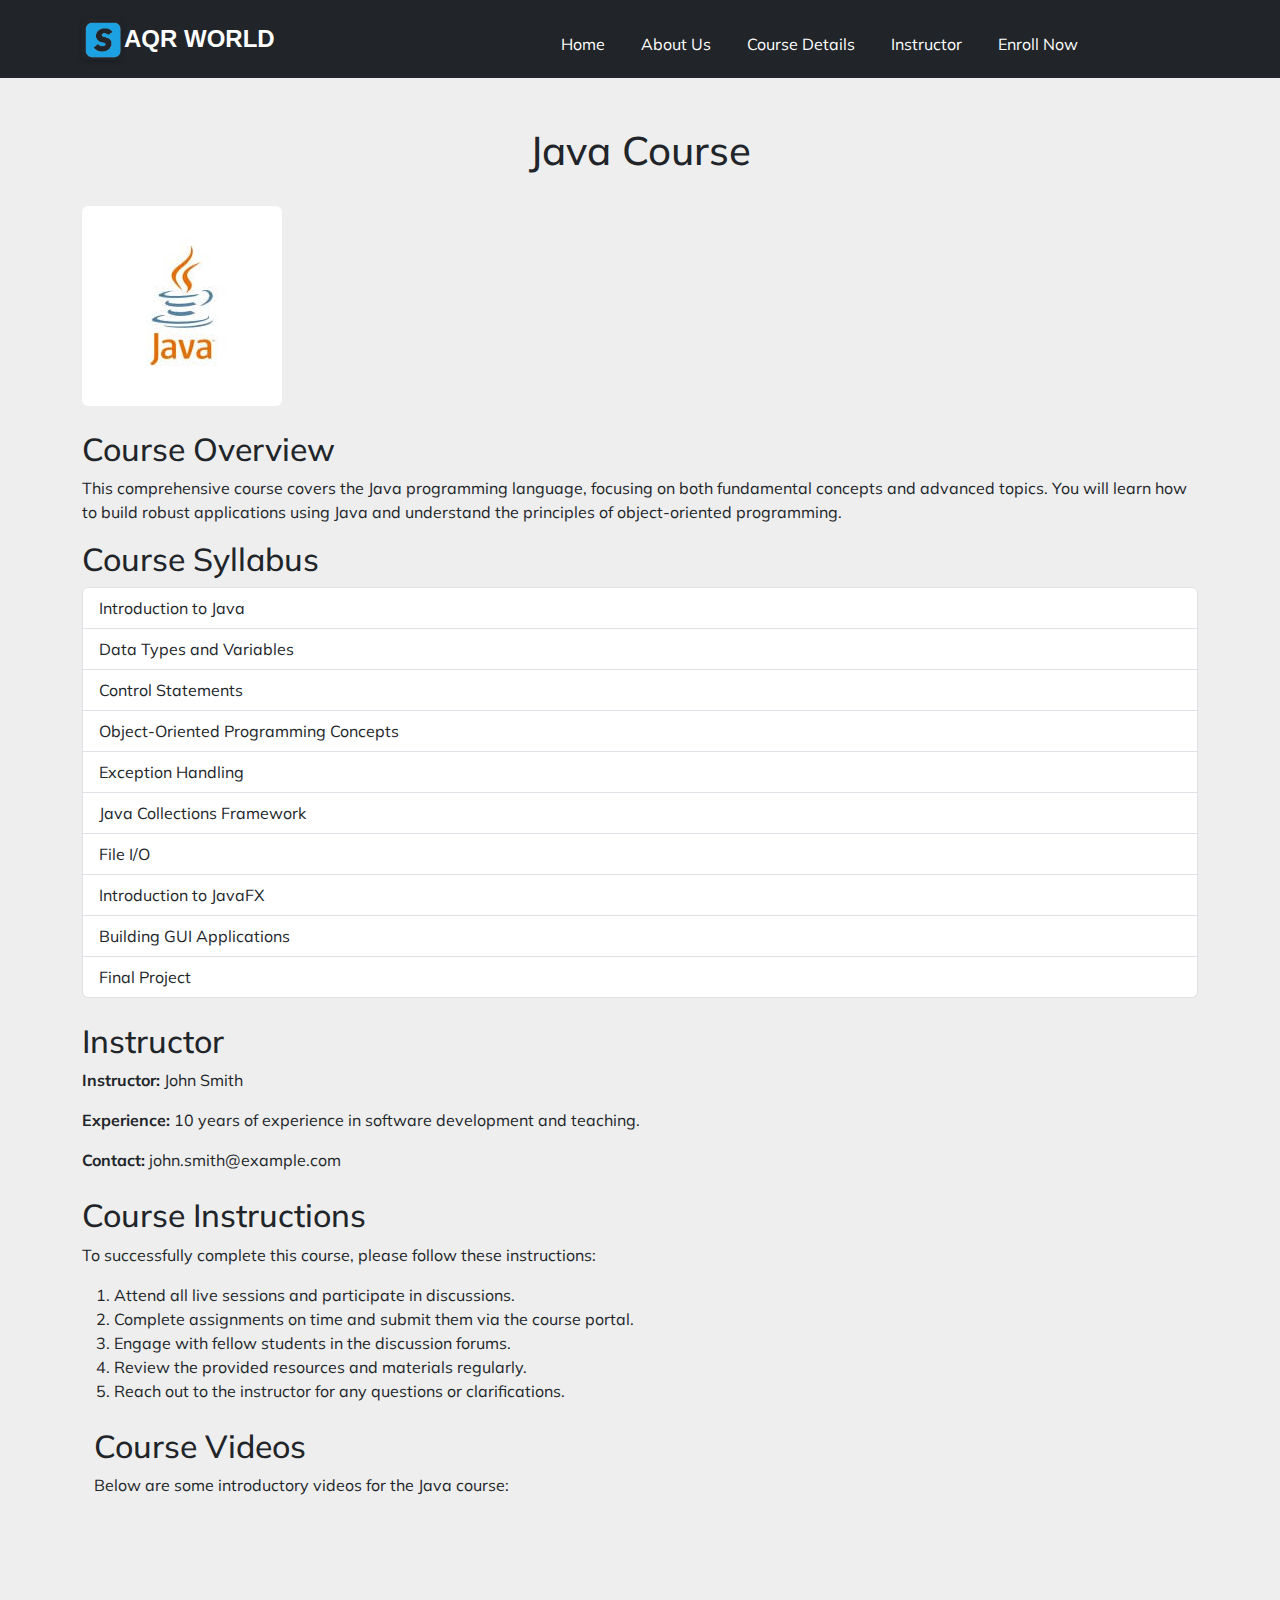
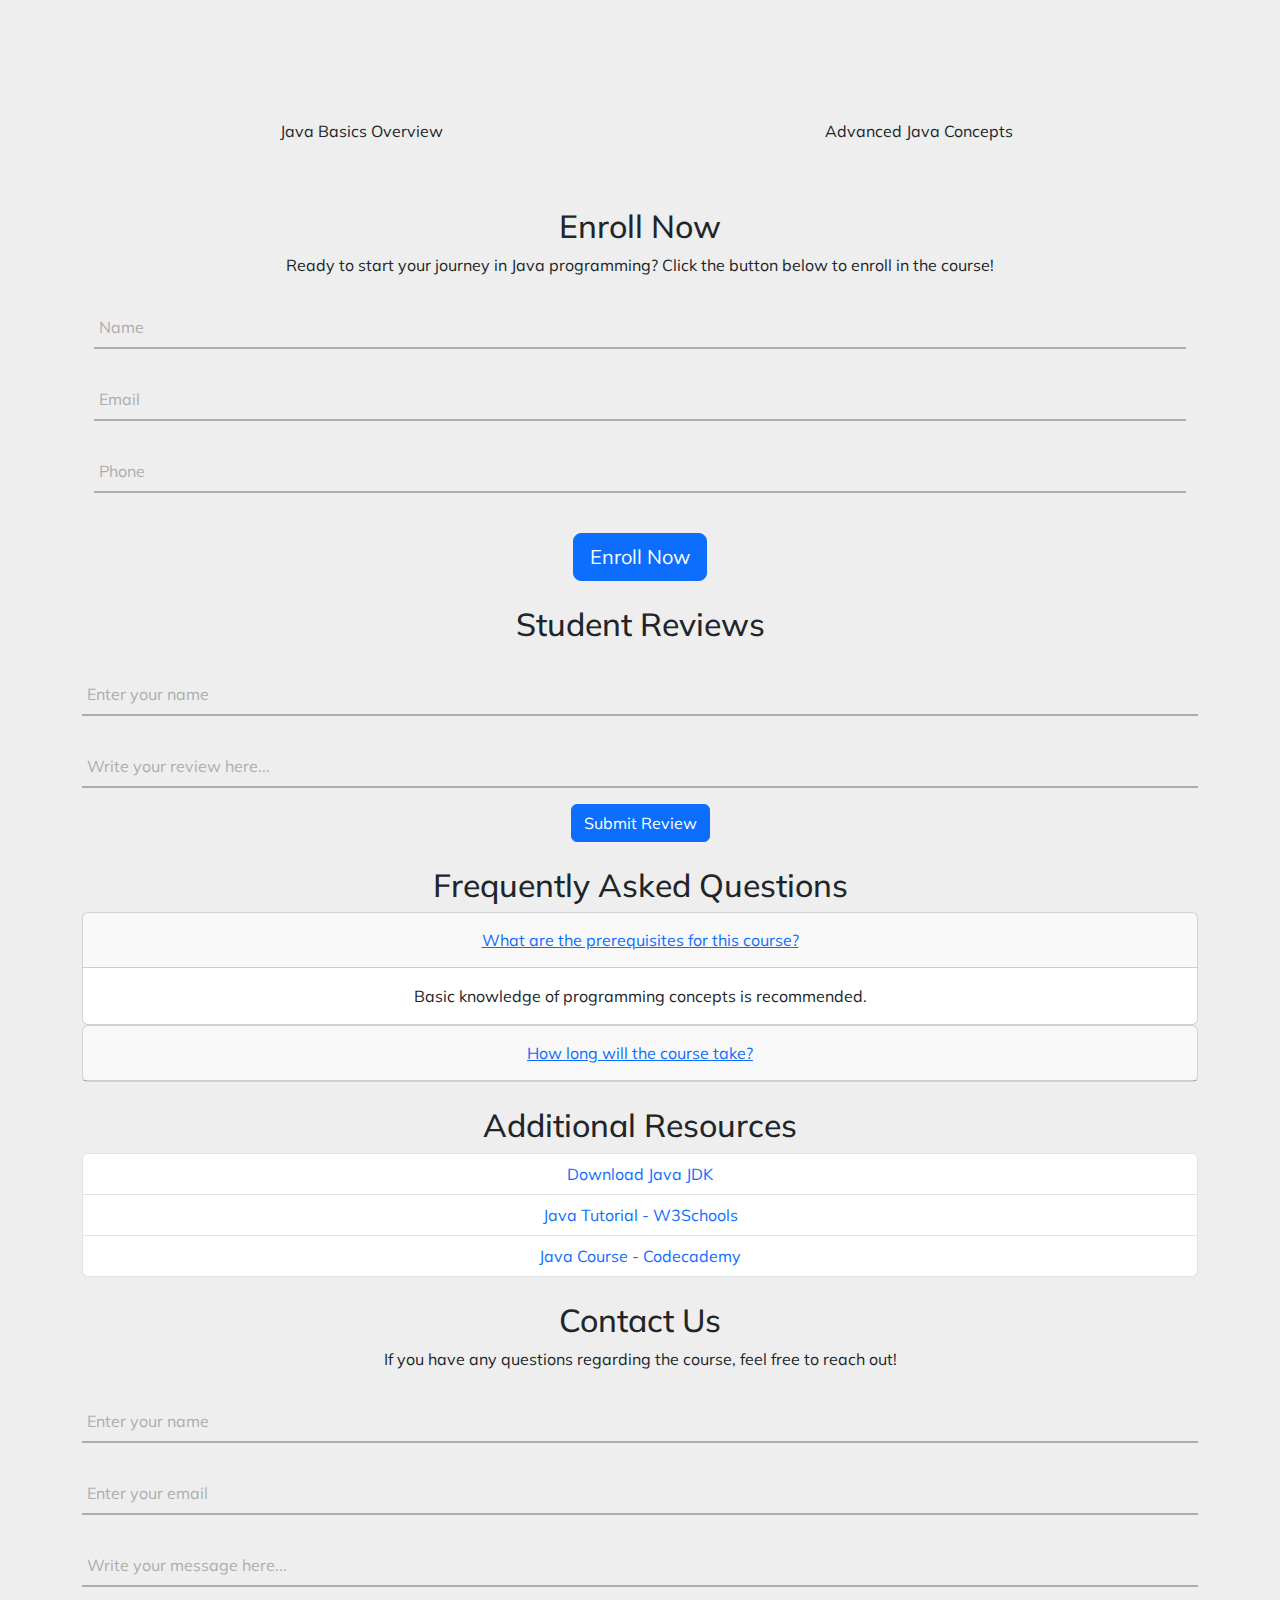
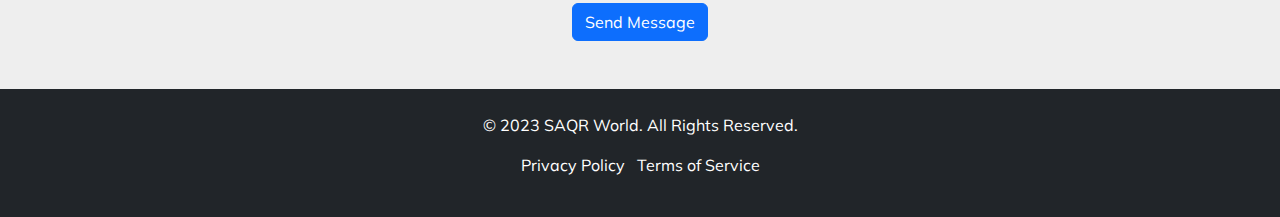
<file: java.html>
<!DOCTYPE html>
<html lang="en">

<head>
    <meta charset="UTF-8">
    <meta name="viewport" content="width=device-width, initial-scale=1.0">
    <title>Java Course - SAQR World</title>
    <link rel="icon" type="image/x-icon" href="images/logo.png">
    <link rel="preconnect" href="https://fonts.googleapis.com">
    <link rel="preconnect" href="https://fonts.gstatic.com" crossorigin>
    <link href="https://fonts.googleapis.com/css2?family=Mulish:ital,wght@0,200..1000;1,200..1000&display=swap"
        rel="stylesheet">
    <link rel="stylesheet" href="css/all.min.css">
    <link rel="stylesheet" href="css/bootstrap.css">
    <link rel="stylesheet" href="css/bootstrap.min.css">
    <link rel="stylesheet" href="css/style.css">
    <link rel="stylesheet" href="css/framework.css">

</head>

<body>
    <!-- Start Header -->
    <header class="text-white bg-dark">
        <nav class="navbar navbar-expand-lg navbar-light bg-dark">
            <div class="container">
                <a class="navbar-brand" href="index.html">
                    <div class="logo d-flex align-items-center">
                        <img src="images/logo.png" alt="SAQR WORLD Logo" width="50">
                        <span>AQR WORLD</span>
                    </div>
                </a>
                <button class="navbar-toggler" type="button" data-bs-toggle="collapse" data-bs-target="#navbarNav"
                    aria-controls="navbarNav" aria-expanded="false" aria-label="Toggle navigation">
                    <span class="navbar-toggler-icon"></span>
                </button>
                <div class="collapse navbar-collapse" id="navbarNav">
                    <ul class="navbar-nav ms-auto">
                        <li class="nav-item"><a class="nav-link text-white" href="index.html">Home</a></li>
                        <li class="nav-item"><a class="nav-link text-white" href="about.html">About Us</a></li>

                        <li class="nav-item"><a class="nav-link text-white" href="#course-details">Course Details</a>
                        </li>
                        <li class="nav-item"><a class="nav-link text-white" href="#instructor">Instructor</a></li>
                        <li class="nav-item"><a class="nav-link text-white" href="#enrollment">Enroll Now</a></li>
                    </ul>
                </div>
            </div>
        </nav>
    </header>
    <span class="up"><i class="fa-solid fa-up-long"></i></span>
    <!-- End Header -->

    <!-- Start Course Details -->
    <div class="container my-5">
        <h1 class="text-center course-title">Java Course</h1>
        <img src="images/java.jpeg" alt="Java Course" class="img-fluid my-4 rounded">

        <div id="course-details">
            <h2>Course Overview</h2>
            <p>This comprehensive course covers the Java programming language, focusing on both fundamental concepts and
                advanced topics. You will learn how to build robust applications using Java and understand the
                principles of object-oriented programming.</p>
        </div>

        <div id="course-syllabus">
            <h2>Course Syllabus</h2>
            <ul class="list-group">
                <li class="list-group-item">Introduction to Java</li>
                <li class="list-group-item">Data Types and Variables</li>
                <li class="list-group-item">Control Statements</li>
                <li class="list-group-item">Object-Oriented Programming Concepts</li>
                <li class="list-group-item">Exception Handling</li>
                <li class="list-group-item">Java Collections Framework</li>
                <li class="list-group-item">File I/O</li>
                <li class="list-group-item">Introduction to JavaFX</li>
                <li class="list-group-item">Building GUI Applications</li>
                <li class="list-group-item">Final Project</li>
            </ul>
        </div>

        <div id="instructor" class="my-4">
            <h2>Instructor</h2>
            <p><strong>Instructor:</strong> John Smith</p>
            <p><strong>Experience:</strong> 10 years of experience in software development and teaching.</p>
            <p><strong>Contact:</strong> john.smith@example.com</p>
        </div>

        <div id="course-instructions" class="my-4">
            <h2>Course Instructions</h2>
            <p>To successfully complete this course, please follow these instructions:</p>
            <ol>
                <li>Attend all live sessions and participate in discussions.</li>
                <li>Complete assignments on time and submit them via the course portal.</li>
                <li>Engage with fellow students in the discussion forums.</li>
                <li>Review the provided resources and materials regularly.</li>
                <li>Reach out to the instructor for any questions or clarifications.</li>
            </ol>
        </div>

        <!-- Start Course Videos -->
        <div id="video-section" class="my-4 container">
            <h2>Course Videos</h2>
            <p>Below are some introductory videos for the Java course:</p>
            <div class="row">
                <div class="col-md-6 mb-4">
                    <div class="video-wrapper">
                        <iframe width="100%" height="200" src="https://www.youtube.com/embed/your_video_id_1"
                            frameborder="0"
                            allow="accelerometer; autoplay; clipboard-write; encrypted-media; gyroscope; picture-in-picture"
                            allowfullscreen></iframe>
                        <p class="text-center">Java Basics Overview</p>
                    </div>
                </div>
                <div class="col-md-6 mb-4">
                    <div class="video-wrapper">
                        <iframe width="100%" height="200" src="https://www.youtube.com/embed/your_video_id_2"
                            frameborder="0"
                            allow="accelerometer; autoplay; clipboard-write; encrypted-media; gyroscope; picture-in-picture"
                            allowfullscreen></iframe>
                        <p class="text-center">Advanced Java Concepts</p>
                    </div>
                </div>
            </div>
        </div>
        <!-- End Course Videos -->
        <!-- Start Enrollment Section -->
        <div id="enrollment" class="container text-center my-4">
            <h2>Enroll Now</h2>
            <p>Ready to start your journey in Java programming? Click the button below to enroll in the course!</p>
            <form method="post">
                <div class="txt_field">
                    <input type="text" required>
                    <span></span>
                    <label>Name</label>
                </div>
                <div class="txt_field">
                    <input type="email" required>
                    <span></span>
                    <label>Email</label>
                </div>
                <div class="txt_field">
                    <input type="tel" required>
                    <span></span>
                    <label>Phone</label>
                </div>
                <button type="submit" class="mt-10 btn btn-primary btn-lg">Enroll Now</button>
            </form>
        </div>
        <!-- End Enrollment Section -->


        <!-- End Course Details -->
        <!-- Start Student Reviews -->
        <div id="reviews" class=" text-center my-4">
            <h2>Student Reviews</h2>
            <form>
                <div class="txt_field mb-3">
                    <input type="text" required>
                    <span></span>
                    <label>Enter your name</label>
                </div>
                <div class="txt_field mb-3">
                    <input type="text" required></input>
                    <span></span>
                    <label>Write your review here...</label>
                </div>
                <button type="submit" class="btn btn-primary">Submit Review</button>
            </form>
            <div id="reviewList" class="mt-4">
                <!-- Reviews will be displayed here -->
            </div>
        </div>
        <!-- End Student Reviews -->

        <!-- Start FAQ Section -->
        <div id="faq" class=" text-center my-4">
            <h2>Frequently Asked Questions</h2>
            <div class="accordion" id="faqAccordion">
                <div class="card">
                    <div class="card-header" id="headingOne">
                        <h5 class="mb-0">
                            <button class="btn btn-link" type="button" data-toggle="collapse" data-target="#collapseOne"
                                aria-expanded="true" aria-controls="collapseOne">
                                What are the prerequisites for this course?
                            </button>
                        </h5>
                    </div>
                    <div id="collapseOne" class="collapse show" aria-labelledby="headingOne"
                        data-parent="#faqAccordion">
                        <div class="card-body">
                            Basic knowledge of programming concepts is recommended.
                        </div>
                    </div>
                </div>
                <div class="card">
                    <div class="card-header" id="headingTwo">
                        <h5 class="mb-0">
                            <button class="btn btn-link collapsed" type="button" data-toggle="collapse"
                                data-target="#collapseTwo" aria-expanded="false" aria-controls="collapseTwo">
                                How long will the course take?
                            </button>
                        </h5>
                    </div>
                    <div id="collapseTwo" class="collapse" aria-labelledby="headingTwo" data-parent="#faqAccordion">
                        <div class="card-body">
                            The course duration is 12 weeks, with two sessions per week.
                        </div>
                    </div>
                </div>
                <!-- Add more FAQs as needed -->
            </div>
        </div>
        <!-- End FAQ Section -->

        <!-- Start Additional Resources -->
        <div id="resources" class=" text-center my-4">
            <h2>Additional Resources</h2>
            <ul class="list-group">
                <li class="list-group-item"><a
                        href="https://www.oracle.com/java/technologies/javase-jdk11-downloads.html"
                        target="_blank">Download Java JDK</a></li>
                <li class="list-group-item"><a href="https://www.w3schools.com/java/" target="_blank">Java Tutorial -
                        W3Schools</a></li>
                <li class="list-group-item"><a href="https://www.codecademy.com/learn/learn-java" target="_blank">Java
                        Course - Codecademy</a></li>
            </ul>
        </div>
        <!-- End Additional Resources -->

        <!-- Start Contact Us Section -->
        <div id="contact" class=" text-center my-4">
            <h2>Contact Us</h2>
            <p>If you have any questions regarding the course, feel free to reach out!</p>
            <form method="post">
                <div class="txt_field mb-3">
                    <input type="text" required>
                    <span></span>
                    <label>Enter your name</label>
                </div>
                <div class="txt_field mb-3">
                    <input type="email" required>
                    <span></span>
                    <label>Enter your email</label>
                </div>
                <div class="txt_field mb-3">

                    <input type="text" required></input>
                    <span></span>
                    <label>Write your message here...</label>
                </div>
                <button type="submit" class="btn btn-primary">Send Message</button>
            </form>
        </div>
    </div>
    <!-- End Contact Us Section -->
    <!-- Start Footer -->
    <footer class="bg-dark text-white mt-5">
        <div class="container text-center py-4">
            <p>&copy; 2023 SAQR World. All Rights Reserved.</p>
            <ul class="list-inline">
                <li class="list-inline-item"><a href="#" class="text-white">Privacy Policy</a></li>
                <li class="list-inline-item"><a href="#" class="text-white">Terms of Service</a></li>
            </ul>
        </div>
    </footer>
    <!-- End Footer -->


    <script src="js/all.min.js"></script>
    <script src="js/bootstrap.min.js"></script>
    
    <script src="js/script.js"></script>
    <script src="https://code.jquery.com/jquery-3.6.0.min.js"
        integrity="sha384-KyZXEAg3QhqLMpG8r+Knujsl5/6L1D9a0lB8q6Z5qV3p2B5j7QKXn9V7z6u5aC"
        crossorigin="anonymous"></script>
</body>

</html>
</file>
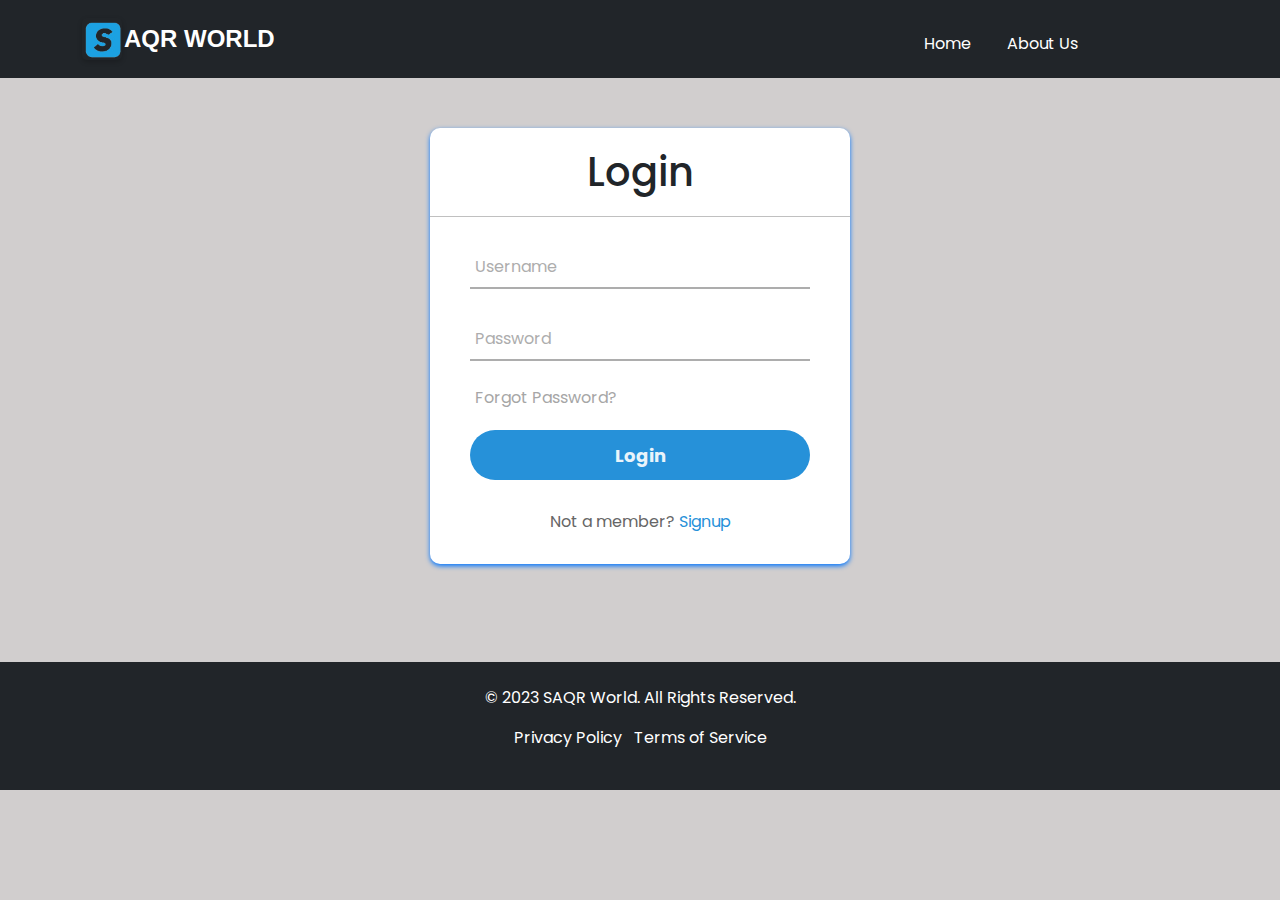
<file: login.html>
<!DOCTYPE html>
<!-- Website - www.codingnepalweb.com -->
<html lang="en" dir="ltr">

<head>
    <meta charset="utf-8" />
    <meta name="viewport" content="width=device-width, initial-scale=1.0">
    <title>Login - SAQR World</title>
    <link rel="icon" type="image/x-icon" href="images/logo.png">
    <link rel="preconnect" href="https://fonts.googleapis.com">
    <link rel="preconnect" href="https://fonts.gstatic.com" crossorigin>
    <link href="https://fonts.googleapis.com/css2?family=Mulish:ital,wght@0,200..1000;1,200..1000&display=swap"
        rel="stylesheet">
    <link rel="stylesheet" href="css/all.min.css">
    <link rel="stylesheet" href="css/bootstrap.css">
    <link rel="stylesheet" href="css/bootstrap.min.css">
    <link rel="stylesheet" href="css/style.css">
    <link rel="stylesheet" href="css/styleLogin.css">
    <link rel="stylesheet" href="css/framework.css">

</head>

<body>
    <header class="text-white bg-dark">
        <nav class="navbar navbar-expand-lg navbar-light bg-dark">
            <div class="container">
                <a class="navbar-brand" href="index.html">
                    <div class="logo d-flex align-items-center">
                        <img src="images/logo.png" alt="SAQR WORLD Logo" width="50">
                        <span>AQR WORLD</span>
                    </div>
                </a>
                <button class="navbar-toggler" type="button" data-bs-toggle="collapse" data-bs-target="#navbarNav"
                    aria-controls="navbarNav" aria-expanded="false" aria-label="Toggle navigation">
                    <span class="navbar-toggler-icon"></span>
                </button>
                <div class="collapse navbar-collapse" id="navbarNav">
                    <ul class="navbar-nav ms-auto">
                        <li class="nav-item"><a class="nav-link text-white" href="index.html">Home</a></li>
                        <li class="nav-item"><a class="nav-link text-white" href="about.html">About Us</a></li>

                    </ul>
                </div>
            </div>
        </nav>
    </header>
    <div class="a">
        <div class="center">
            <h1>Login</h1>
            <form method="post">
                <div class="txt_field">
                    <input type="text" id="username" required />
                    <span></span>
                    <label for="username">Username</label>
                </div>
                <div class="txt_field">
                    <input type="password" id="password" required />
                    <span></span>
                    <label for="password">Password</label>
                </div>
                <div class="pass">Forgot Password?</div>
                <input type="submit" value="Login" />
                <div class="signup_link">Not a member? <a href="singup.html">Signup</a></div>
            </form>
        </div>
    </div>
    <footer class="bg-dark text-white mt-5">
        <div class="container text-center py-4">
            <p>&copy; 2023 SAQR World. All Rights Reserved.</p>
            <ul class="list-inline">
                <li class="list-inline-item"><a href="#" class="text-white">Privacy Policy</a></li>
                <li class="list-inline-item"><a href="#" class="text-white">Terms of Service</a></li>
            </ul>
        </div>
    </footer>
    <script src="js/all.min.js"></script>
    <script src="js/bootstrap.min.js"></script>
    
    <script src="js/script.js"></script>
</body>

</html>
</file>
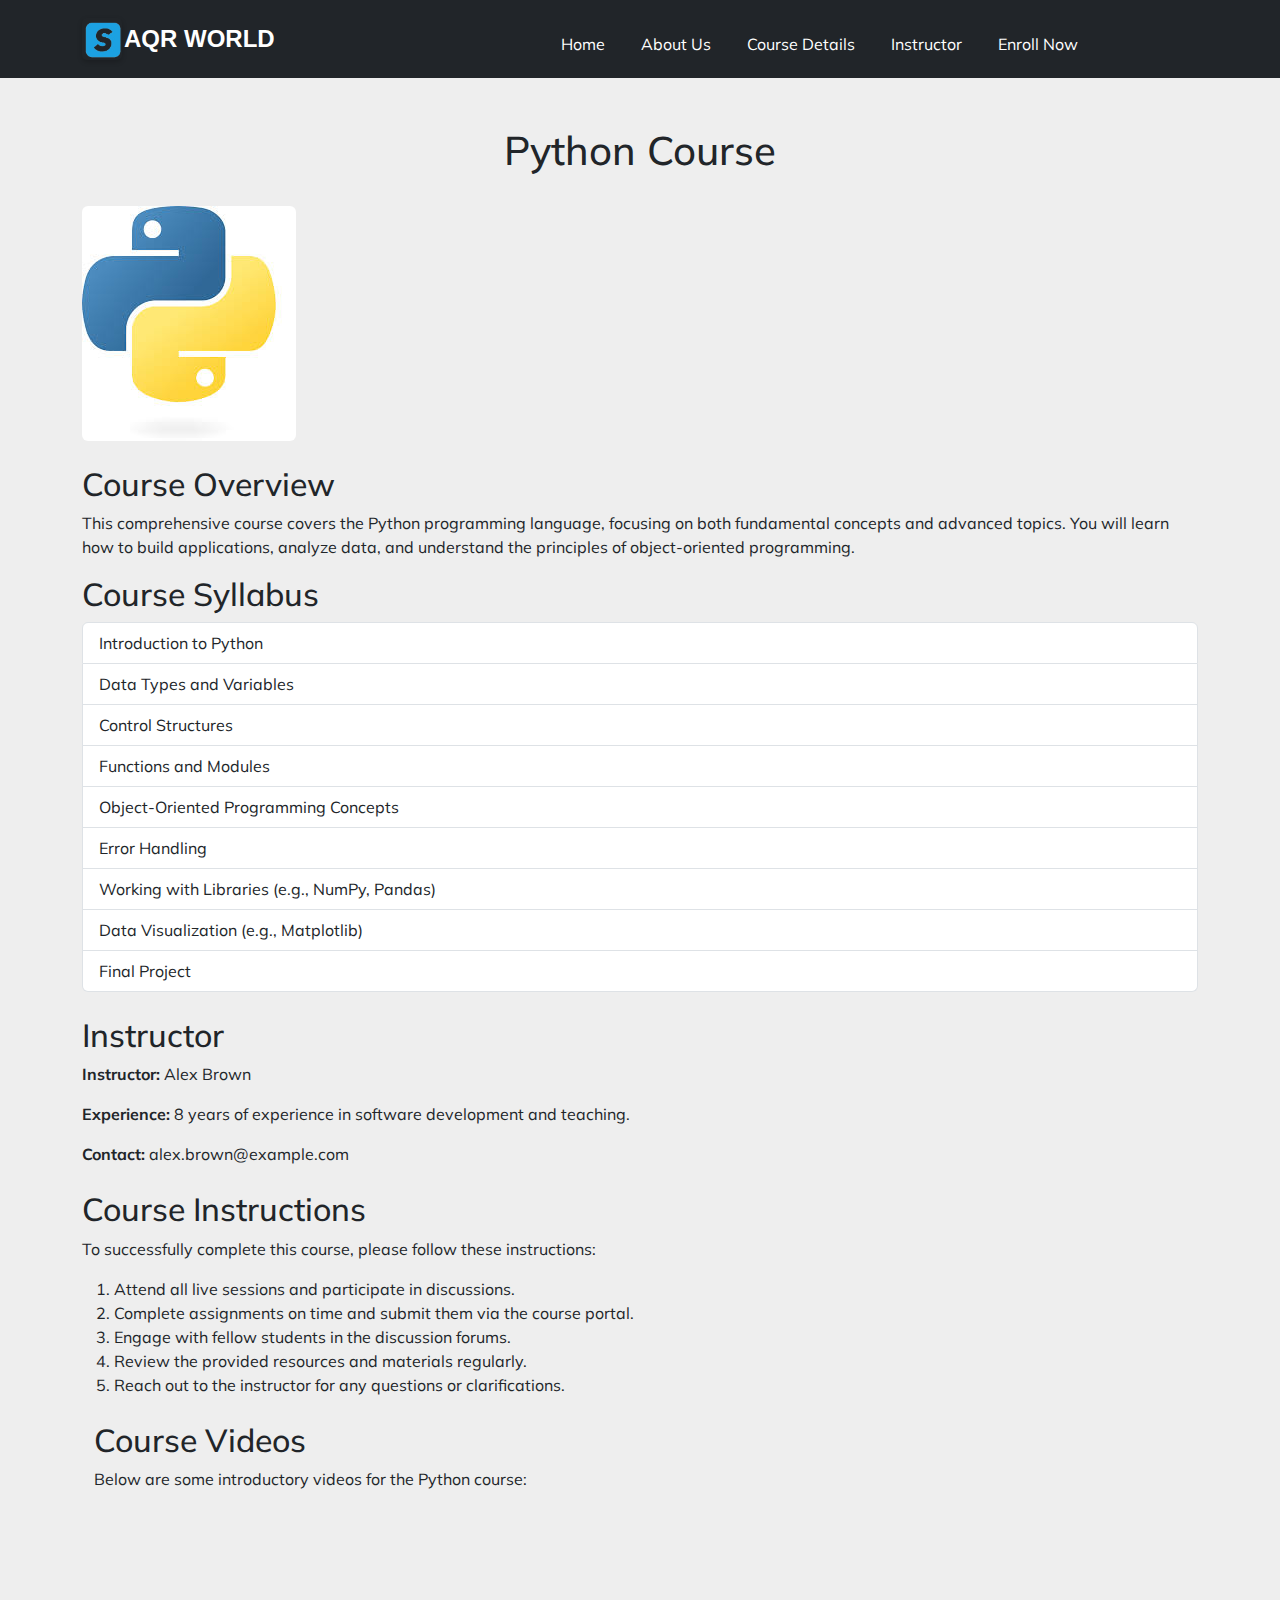
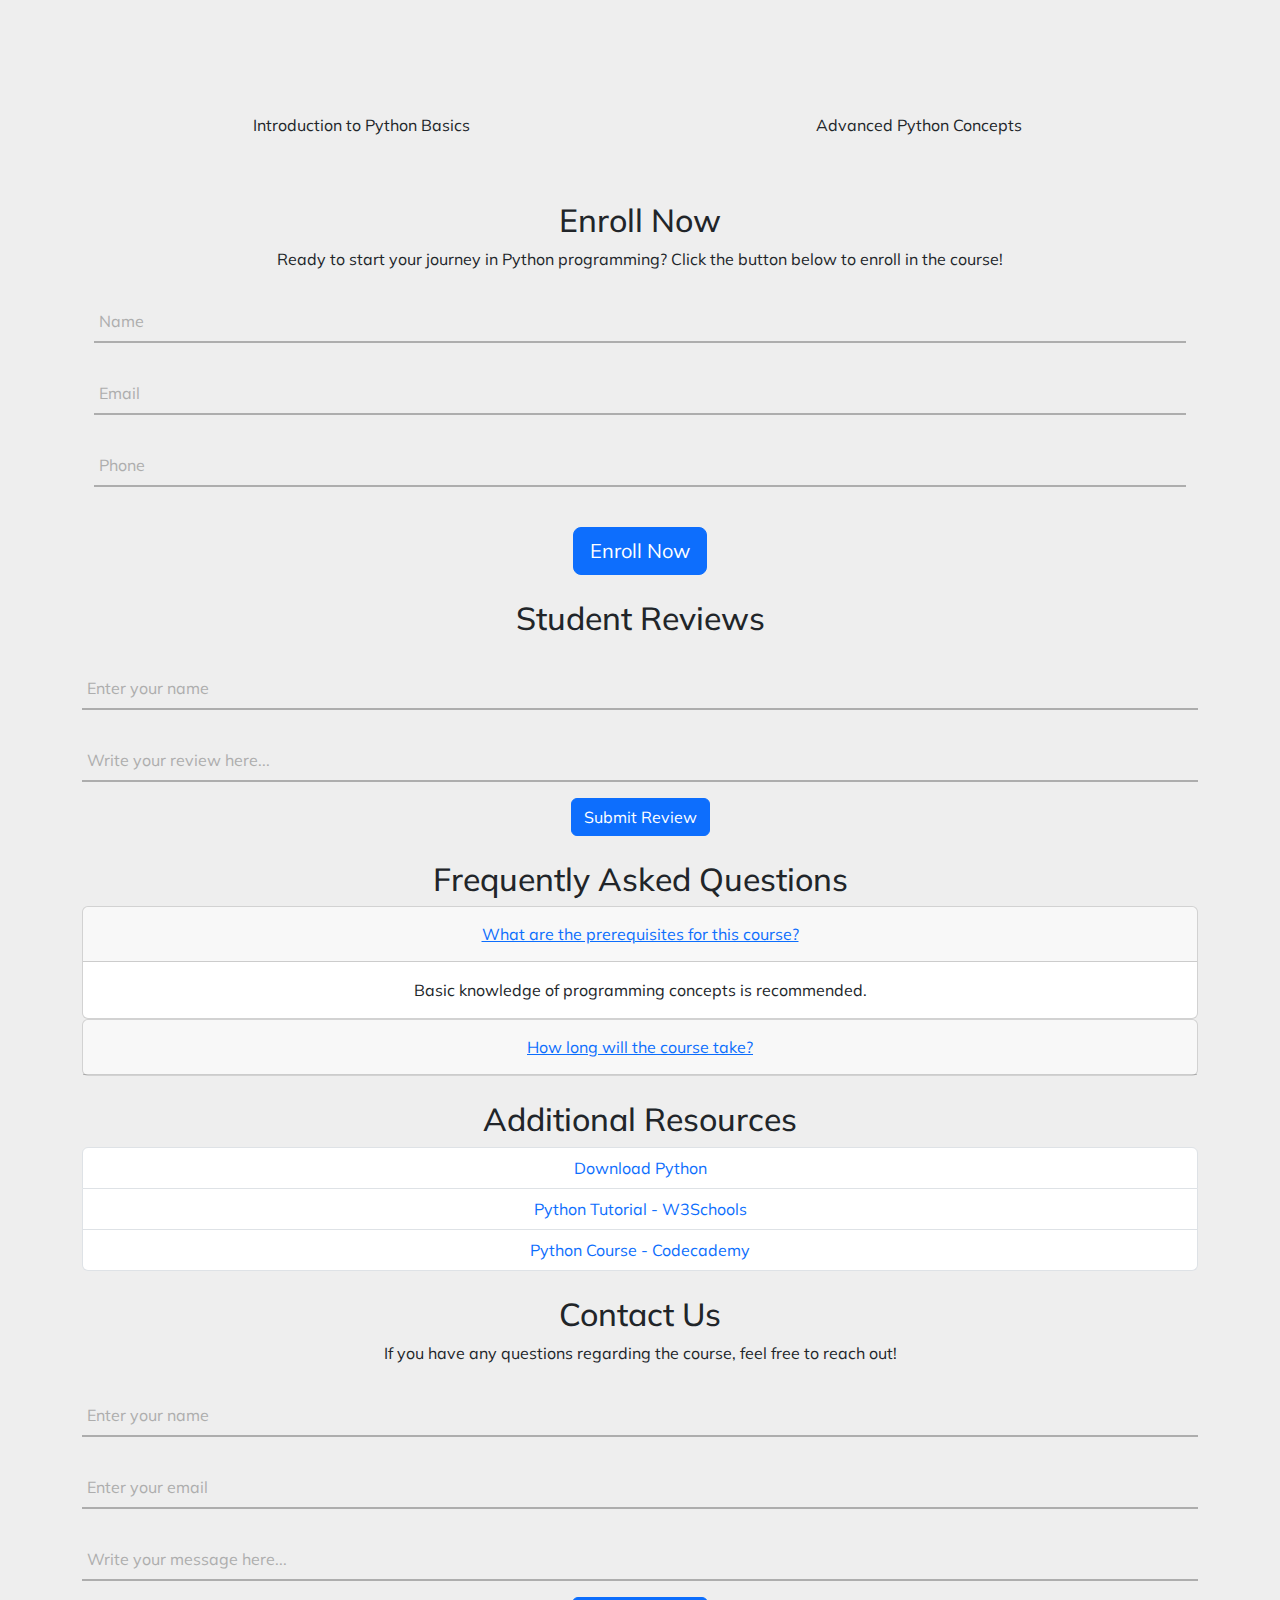
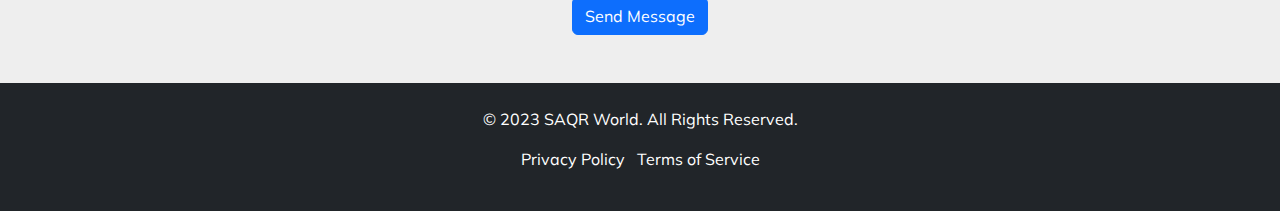
<file: python.html>
<!DOCTYPE html>
<html lang="en">

<head>
    <meta charset="UTF-8">
    <meta name="viewport" content="width=device-width, initial-scale=1.0">
    <title>Python Course - SAQR World</title>
    <link rel="icon" type="image/x-icon" href="images/logo.png">
    <link rel="preconnect" href="https://fonts.googleapis.com">
    <link rel="preconnect" href="https://fonts.gstatic.com" crossorigin>
    <link href="https://fonts.googleapis.com/css2?family=Mulish:ital,wght@0,200..1000;1,200..1000&display=swap"
        rel="stylesheet">
    <link rel="stylesheet" href="css/all.min.css">
    <link rel="stylesheet" href="css/bootstrap.css">
    <link rel="stylesheet" href="css/bootstrap.min.css">
    <link rel="stylesheet" href="css/style.css">
    <link rel="stylesheet" href="css/framework.css">

</head>

<body>
    <!-- Start Header -->
    <header class="text-white bg-dark">
        <nav class="navbar navbar-expand-lg navbar-light bg-dark">
            <div class="container">
                <a class="navbar-brand" href="index.html">
                    <div class="logo d-flex align-items-center">
                        <img src="images/logo.png" alt="SAQR WORLD Logo" width="50">
                        <span>AQR WORLD</span>
                    </div>
                </a>
                <button class="navbar-toggler" type="button" data-bs-toggle="collapse" data-bs-target="#navbarNav"
                    aria-controls="navbarNav" aria-expanded="false" aria-label="Toggle navigation">
                    <span class="navbar-toggler-icon"></span>
                </button>
                <div class="collapse navbar-collapse" id="navbarNav">
                    <ul class="navbar-nav ms-auto">
                        <li class="nav-item"><a class="nav-link text-white" href="index.html">Home</a></li>
                        <li class="nav-item"><a class="nav-link text-white" href="about.html">About Us</a></li>

                        <li class="nav-item"><a class="nav-link text-white" href="#course-details">Course Details</a>
                        </li>
                        <li class="nav-item"><a class="nav-link text-white" href="#instructor">Instructor</a></li>
                        <li class="nav-item"><a class="nav-link text-white" href="#enrollment">Enroll Now</a></li>
                    </ul>
                </div>
            </div>
        </nav>
    </header>
    <span class="up"><i class="fa-solid fa-up-long"></i></span>
    <!-- End Header -->

    <!-- Start Course Details -->
    <div class="container my-5">
        <h1 class="text-center course-title">Python Course</h1>
        <img src="images/python.jpeg" alt="Python Course" class="img-fluid my-4 rounded">

        <div id="course-details">
            <h2>Course Overview</h2>
            <p>This comprehensive course covers the Python programming language, focusing on both fundamental concepts
                and advanced topics. You will learn how to build applications, analyze data, and understand the
                principles of object-oriented programming.</p>
        </div>

        <div id="course-syllabus">
            <h2>Course Syllabus</h2>
            <ul class="list-group">
                <li class="list-group-item">Introduction to Python</li>
                <li class="list-group-item">Data Types and Variables</li>
                <li class="list-group-item">Control Structures</li>
                <li class="list-group-item">Functions and Modules</li>
                <li class="list-group-item">Object-Oriented Programming Concepts</li>
                <li class="list-group-item">Error Handling</li>
                <li class="list-group-item">Working with Libraries (e.g., NumPy, Pandas)</li>
                <li class="list-group-item">Data Visualization (e.g., Matplotlib)</li>
                <li class="list-group-item">Final Project</li>
            </ul>
        </div>

        <div id="instructor" class="my-4">
            <h2>Instructor</h2>
            <p><strong>Instructor:</strong> Alex Brown</p>
            <p><strong>Experience:</strong> 8 years of experience in software development and teaching.</p>
            <p><strong>Contact:</strong> alex.brown@example.com</p>
        </div>

        <div id="course-instructions" class="my-4">
            <h2>Course Instructions</h2>
            <p>To successfully complete this course, please follow these instructions:</p>
            <ol>
                <li>Attend all live sessions and participate in discussions.</li>
                <li>Complete assignments on time and submit them via the course portal.</li>
                <li>Engage with fellow students in the discussion forums.</li>
                <li>Review the provided resources and materials regularly.</li>
                <li>Reach out to the instructor for any questions or clarifications.</li>
            </ol>
        </div>

        <!-- Start Course Videos -->
        <div id="video-section" class="my-4 container">
            <h2>Course Videos</h2>
            <p>Below are some introductory videos for the Python course:</p>
            <div class="row">
                <div class="col-md-6 mb-4">
                    <div class="video-wrapper">
                        <iframe width="100%" height="200" src="https://www.youtube.com/embed/your_video_id_1"
                            frameborder="0"
                            allow="accelerometer; autoplay; clipboard-write; encrypted-media; gyroscope;                            picture-in-picture"
                            allowfullscreen></iframe>
                        <p class="text-center">Introduction to Python Basics</p>
                    </div>
                </div>
                <div class="col-md-6 mb-4">
                    <div class="video-wrapper">
                        <iframe width="100%" height="200" src="https://www.youtube.com/embed/your_video_id_2"
                            frameborder="0"
                            allow="accelerometer; autoplay; clipboard-write; encrypted-media; gyroscope; picture-in-picture"
                            allowfullscreen></iframe>
                        <p class="text-center">Advanced Python Concepts</p>
                    </div>
                </div>
            </div>
        </div>
        <!-- End Course Videos -->

        <!-- Start Enrollment Section -->
        <div id="enrollment" class="container text-center my-4">
            <h2>Enroll Now</h2>
            <p>Ready to start your journey in Python programming? Click the button below to enroll in the course!</p>
            <form method="post">
                <div class="txt_field">
                    <input type="text" required>
                    <span></span>
                    <label>Name</label>
                </div>
                <div class="txt_field">
                    <input type="email" required>
                    <span></span>
                    <label>Email</label>
                </div>
                <div class="txt_field">
                    <input type="tel" required>
                    <span></span>
                    <label>Phone</label>
                </div>
                <button type="submit" class="mt-10 btn btn-primary btn-lg">Enroll Now</button>
            </form>
        </div>
        <!-- End Enrollment Section -->

        <!-- Start Student Reviews -->
        <div id="reviews" class="text-center my-4">
            <h2>Student Reviews</h2>
            <form>
                <div class="txt_field mb-3">
                    <input type="text" required>
                    <span></span>
                    <label>Enter your name</label>
                </div>
                <div class="txt_field mb-3">
                    <input type="text" required></input>
                    <span></span>
                    <label>Write your review here...</label>
                </div>
                <button type="submit" class="btn btn-primary">Submit Review</button>
            </form>
            <div id="reviewList" class="mt-4">
                <!-- Reviews will be displayed here -->
            </div>
        </div>
        <!-- End Student Reviews -->

        <!-- Start FAQ Section -->
        <div id="faq" class="text-center my-4">
            <h2>Frequently Asked Questions</h2>
            <div class="accordion" id="faqAccordion">
                <div class="card">
                    <div class="card-header" id="headingOne">
                        <h5 class="mb-0">
                            <button class="btn btn-link" type="button" data-toggle="collapse" data-target="#collapseOne"
                                aria-expanded="true" aria-controls="collapseOne">
                                What are the prerequisites for this course?
                            </button>
                        </h5>
                    </div>
                    <div id="collapseOne" class="collapse show" aria-labelledby="headingOne"
                        data-parent="#faqAccordion">
                        <div class="card-body">
                            Basic knowledge of programming concepts is recommended.
                        </div>
                    </div>
                </div>
                <div class="card">
                    <div class="card-header" id="headingTwo">
                        <h5 class="mb-0">
                            <button class="btn btn-link collapsed" type="button" data-toggle="collapse"
                                data-target="#collapseTwo" aria-expanded="false" aria-controls="collapseTwo">
                                How long will the course take?
                            </button>
                        </h5>
                    </div>
                    <div id="collapseTwo" class="collapse" aria-labelledby="headingTwo" data-parent="#faqAccordion">
                        <div class="card-body">
                            The course duration is 8 weeks, with two sessions per week.
                        </div>
                    </div>
                </div>
                <!-- Add more FAQs as needed -->
            </div>
        </div>
        <!-- End FAQ Section -->

        <!-- Start Additional Resources -->
        <div id="resources" class="text-center my-4">
            <h2>Additional Resources</h2>
            <ul class="list-group">
                <li class="list-group-item"><a href="https://www.python.org/downloads/" target="_blank">Download
                        Python</a></li>
                <li class="list-group-item"><a href="https://www.w3schools.com/python/" target="_blank">Python Tutorial
                        - W3Schools</a></li>
                <li class="list-group-item"><a href="https://www.codecademy.com/learn/learn-python-3"
                        target="_blank">Python Course - Codecademy</a></li>
            </ul>
        </div>
        <!-- End Additional Resources -->

        <!-- Start Contact Us Section -->
        <div id="contact" class="text-center my-4">
            <h2>Contact Us</h2>
            <p>If you have any questions regarding the course, feel free to reach out!</p>
            <form method="post">
                <div class="txt_field mb-3">
                    <input type="text" required>
                    <span></span>
                    <label>Enter your name</label>
                </div>
                <div class="txt_field mb-3">
                    <input type="email" required>
                    <span></span>
                    <label>Enter your email</label>
                </div>
                <div class="txt_field mb-3">
                    <input type="text" required></input>
                    <span></span>
                    <label>Write your message here...</label>
                </div>
                <button type="submit" class="btn btn-primary">Send Message</button>
            </form>
        </div>
    </div>
    <!-- End Contact Us Section -->

    <!-- Start Footer -->
    <footer class="bg-dark text-white mt-5">
        <div class="container text-center py-4">
            <p>&copy; 2023 SAQR World. All Rights Reserved.</p>
            <ul class="list-inline">
                <li class="list-inline-item"><a href="#" class="text-white">Privacy Policy</a></li>
                <li class="list-inline-item"><a href="#" class="text-white">Terms of Service</a></li>
            </ul>
        </div>
    </footer>
    <!-- End Footer -->


    <script src="js/all.min.js"></script>
    <script src="js/bootstrap.min.js"></script>
    
    <script src="js/script.js"></script>
    <script src="https://code.jquery.com/jquery-3.6.0.min.js"
        integrity="sha384-KyZXEAg3QhqLMpG8r+Knujsl5/6L1D9a0lB8q6Z5qV3p2B5j7QKXn9V7z6u5aC"
        crossorigin="anonymous"></script>
</body>

</html>
</file>
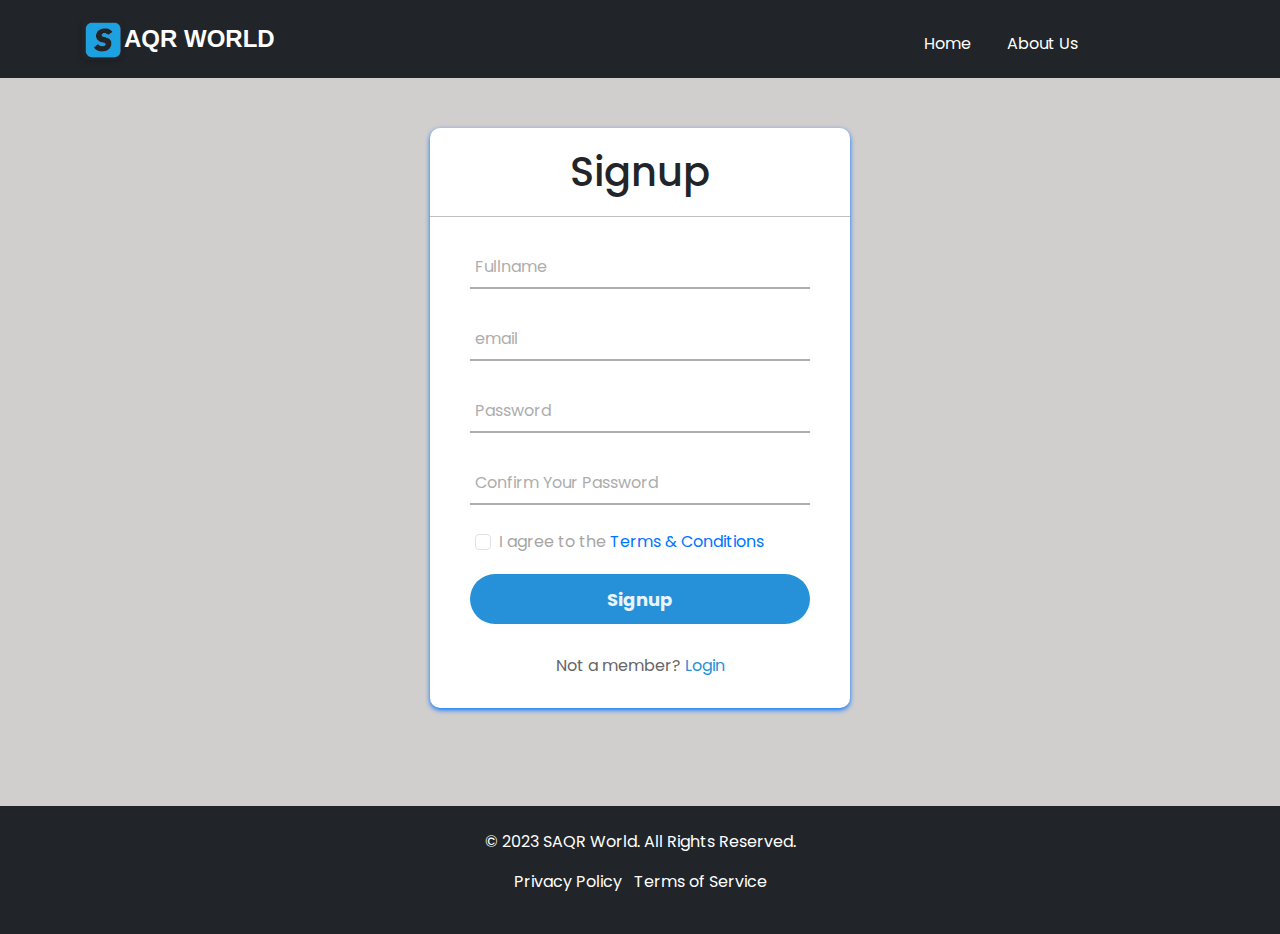
<file: singup.html>
<!DOCTYPE html>
<!-- Website - www.codingnepalweb.com -->
<html lang="en" dir="ltr">

<head>
    <meta charset="utf-8" />
    <meta name="viewport" content="width=device-width, initial-scale=1.0">
    <title>Signup - SAQR World</title>
    <link rel="icon" type="image/x-icon" href="images/logo.png">
    <link rel="preconnect" href="https://fonts.googleapis.com">
    <link rel="preconnect" href="https://fonts.gstatic.com" crossorigin>
    <link href="https://fonts.googleapis.com/css2?family=Mulish:ital,wght@0,200..1000;1,200..1000&display=swap"
        rel="stylesheet">
    <link rel="stylesheet" href="css/all.min.css">
    <link rel="stylesheet" href="css/bootstrap.css">
    <link rel="stylesheet" href="css/bootstrap.min.css">
    <link rel="stylesheet" href="css/style.css">
    <link rel="stylesheet" href="css/styleLogin.css">
    <link rel="stylesheet" href="css/framework.css">

</head>

<body>
    <header class="text-white bg-dark">
        <nav class="navbar navbar-expand-lg navbar-light bg-dark">
            <div class="container">
                <a class="navbar-brand" href="index.html">
                    <div class="logo d-flex align-items-center">
                        <img src="images/logo.png" alt="SAQR WORLD Logo" width="50">
                        <span>AQR WORLD</span>
                    </div>
                </a>
                <button class="navbar-toggler" type="button" data-bs-toggle="collapse" data-bs-target="#navbarNav"
                    aria-controls="navbarNav" aria-expanded="false" aria-label="Toggle navigation">
                    <span class="navbar-toggler-icon"></span>
                </button>
                <div class="collapse navbar-collapse" id="navbarNav">
                    <ul class="navbar-nav ms-auto">
                        <li class="nav-item"><a class="nav-link text-white" href="index.html">Home</a></li>
                        <li class="nav-item"><a class="nav-link text-white" href="about.html">About Us</a></li>

                    </ul>
                </div>
            </div>
        </nav>
    </header>
    <div class="a">
        <div class="center">
            <h1>Signup</h1>
            <form method="post">
                <div class="txt_field">
                    <input type="text" id="fullname" required />
                    <span></span>
                    <label for="fullname">Fullname</label>
                </div>
                <div class="txt_field">
                    <input type="email" id="email" required />
                    <span></span>
                    <label for="email">email</label>
                </div>
                <div class="txt_field">
                    <input type="password" id="password" required />
                    <span></span>
                    <label for="password">Password</label>
                </div>
                <div class="txt_field">
                    <input type="password" id="password" required />
                    <span></span>
                    <label for="password">Confirm Your Password</label>
                </div>
                <div class="pass">
                    <input class="form-check-input" type="checkbox" id="flexCheckChecked" name="in">
                    <label for="flexCheckChecked" class="mx-1 ">I agree to the <span class="c-blue">Terms & Conditions</span></label>
                </div>
                <input type="submit" value="Signup" />
                <div class="signup_link">Not a member? <a href="login.html">Login</a></div>
            </form>
        </div>
    </div>
    <footer class="bg-dark text-white mt-5">
        <div class="container text-center py-4">
            <p>&copy; 2023 SAQR World. All Rights Reserved.</p>
            <ul class="list-inline">
                <li class="list-inline-item"><a href="#" class="text-white">Privacy Policy</a></li>
                <li class="list-inline-item"><a href="#" class="text-white">Terms of Service</a></li>
            </ul>
        </div>
    </footer>
    <script src="js/all.min.js"></script>
    <script src="js/bootstrap.min.js"></script>
    
    <script src="js/script.js"></script>
</body>

</html>
</file>
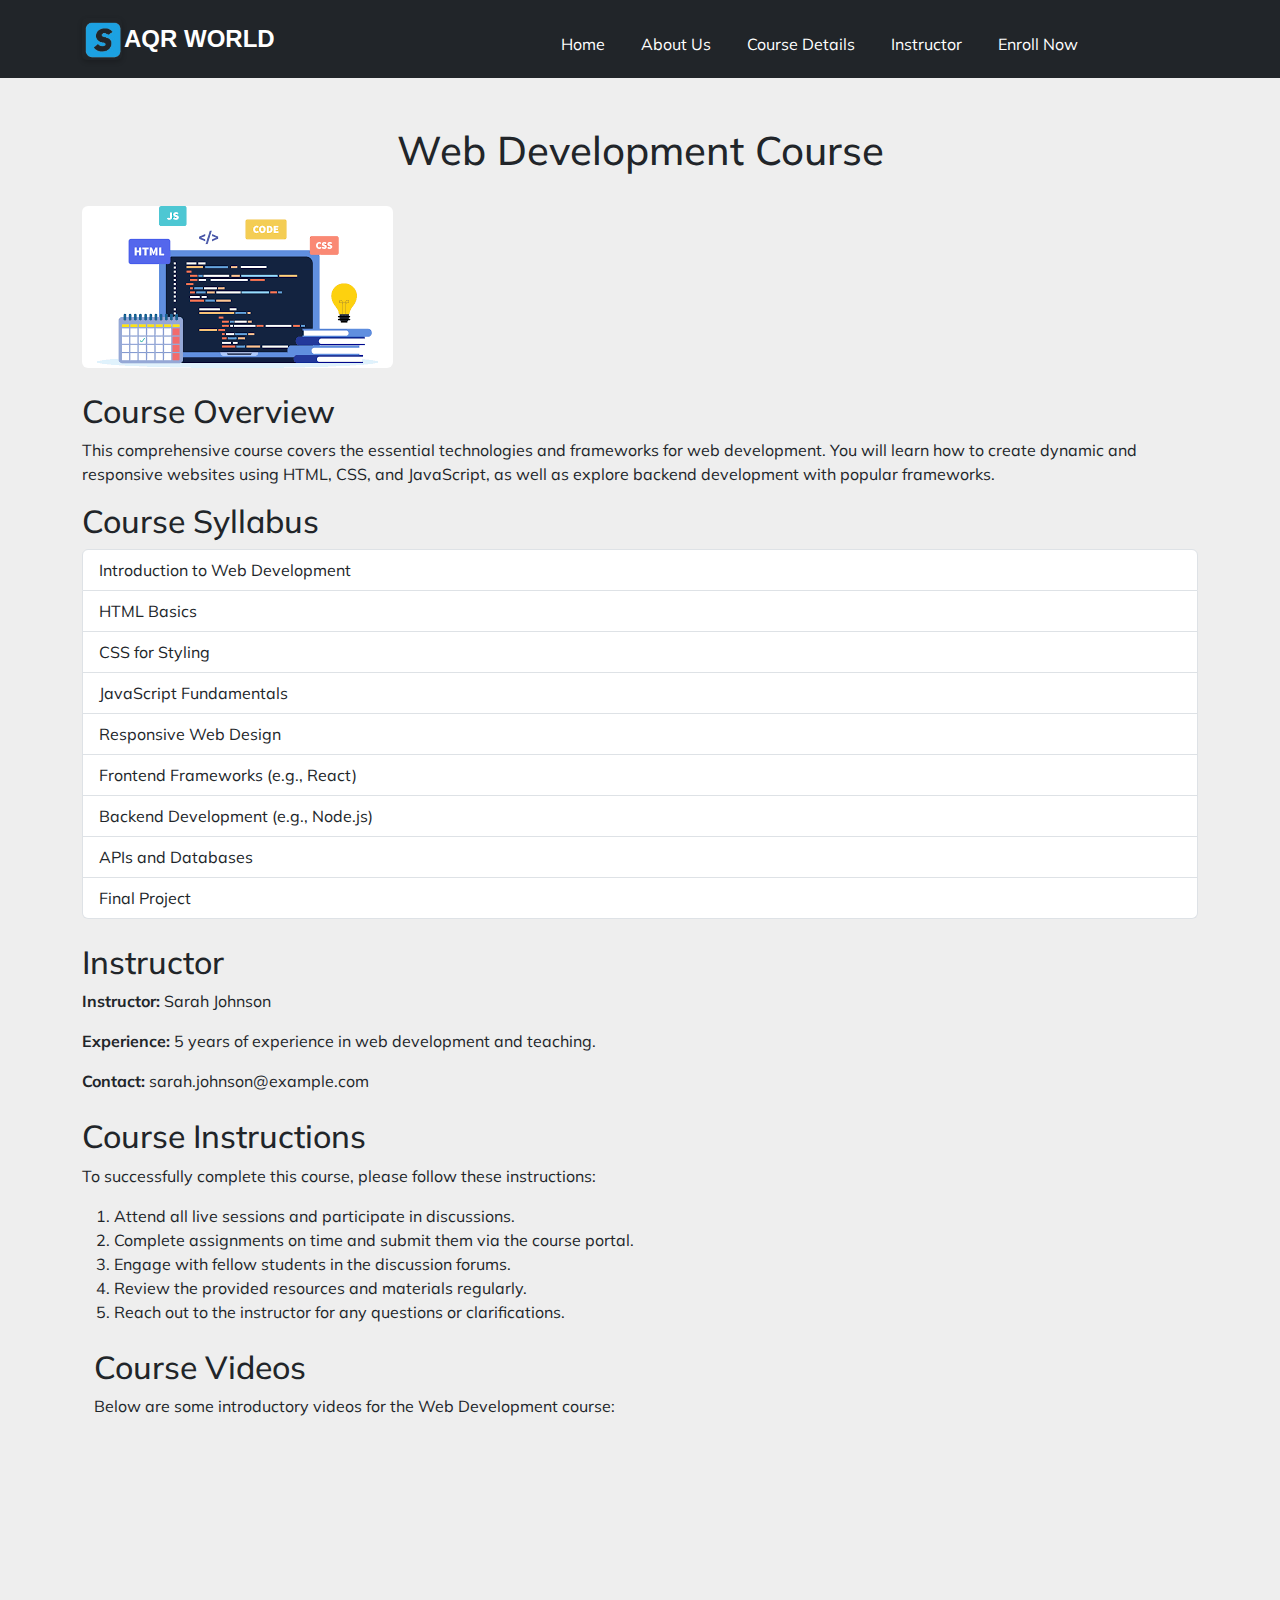
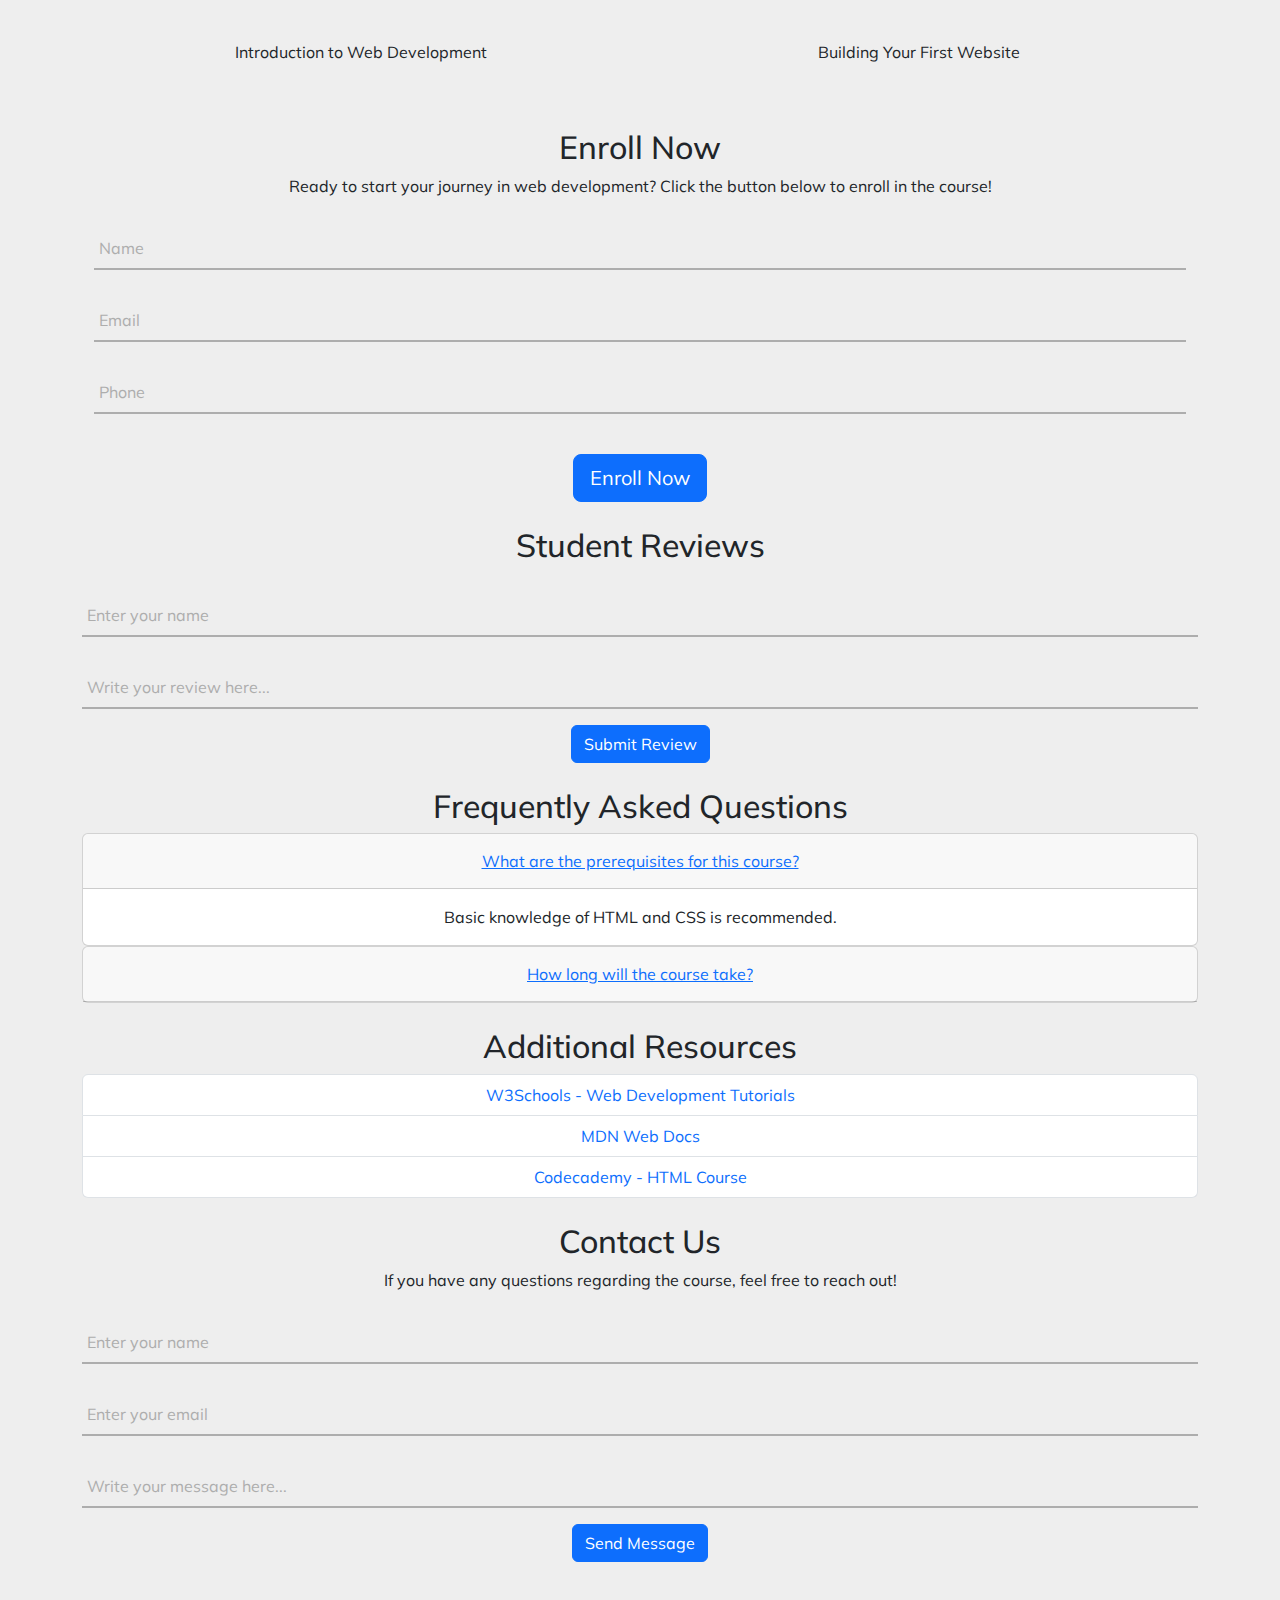
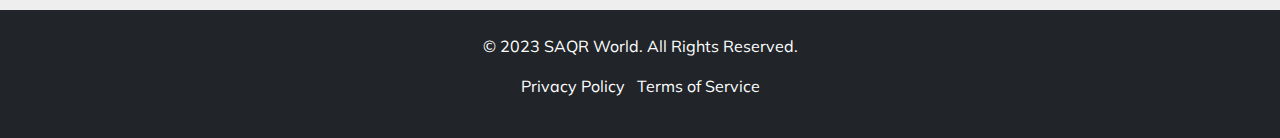
<file: webDevelopment.html>
<!DOCTYPE html>
<html lang="en">

<head>
    <meta charset="UTF-8">
    <meta name="viewport" content="width=device-width, initial-scale=1.0">
    <title>Web Development Course - SAQR World</title>
    <link rel="icon" type="image/x-icon" href="images/logo.png">
    <link rel="preconnect" href="https://fonts.googleapis.com">
    <link rel="preconnect" href="https://fonts.gstatic.com" crossorigin>
    <link href="https://fonts.googleapis.com/css2?family=Mulish:ital,wght@0,200..1000;1,200..1000&display=swap"
        rel="stylesheet">
    <link rel="stylesheet" href="css/all.min.css">
    <link rel="stylesheet" href="css/bootstrap.css">
    <link rel="stylesheet" href="css/bootstrap.min.css">
    <link rel="stylesheet" href="css/style.css">
    <link rel="stylesheet" href="css/framework.css">

</head>

<body>
    <!-- Start Header -->
    <header class="text-white bg-dark">
        <nav class="navbar navbar-expand-lg navbar-light bg-dark">
            <div class="container">
                <a class="navbar-brand" href="index.html">
                    <div class="logo d-flex align-items-center">
                        <img src="images/logo.png" alt="SAQR WORLD Logo" width="50">
                        <span>AQR WORLD</span>
                    </div>
                </a>
                <button class="navbar-toggler" type="button" data-bs-toggle="collapse" data-bs-target="#navbarNav"
                    aria-controls="navbarNav" aria-expanded="false" aria-label="Toggle navigation">
                    <span class="navbar-toggler-icon"></span>
                </button>
                <div class="collapse navbar-collapse" id="navbarNav">
                    <ul class="navbar-nav ms-auto">
                        <li class="nav-item"><a class="nav-link text-white" href="index.html">Home</a></li>
                        <li class="nav-item"><a class="nav-link text-white" href="about.html">About Us</a></li>

                        <li class="nav-item"><a class="nav-link text-white" href="#course-details">Course Details</a>
                        </li>
                        <li class="nav-item"><a class="nav-link text-white" href="#instructor">Instructor</a></li>
                        <li class="nav-item"><a class="nav-link text-white" href="#enrollment">Enroll Now</a></li>
                    </ul>
                </div>
            </div>
        </nav>
    </header>
    <span class="up"><i class="fa-solid fa-up-long"></i></span>
    <!-- End Header -->

    <!-- Start Course Details -->
    <div class="container my-5">
        <h1 class="text-center course-title">Web Development Course</h1>
        <img src="images/webdevelopment.png" alt="Web Development Course" class="img-fluid my-4 rounded">

        <div id="course-details">
            <h2>Course Overview</h2>
            <p>This comprehensive course covers the essential technologies and frameworks for web development. You will
                learn how to create dynamic and responsive websites using HTML, CSS, and JavaScript, as well as explore
                backend development with popular frameworks.</p>
        </div>

        <div id="course-syllabus">
            <h2>Course Syllabus</h2>
            <ul class="list-group">
                <li class="list-group-item">Introduction to Web Development</li>
                <li class="list-group-item">HTML Basics</li>
                <li class="list-group-item">CSS for Styling</li>
                <li class="list-group-item">JavaScript Fundamentals</li>
                <li class="list-group-item">Responsive Web Design</li>
                <li class="list-group-item">Frontend Frameworks (e.g., React)</li>
                <li class="list-group-item">Backend Development (e.g., Node.js)</li>
                <li class="list-group-item">APIs and Databases</li>
                <li class="list-group-item">Final Project</li>
            </ul>
        </div>

        <div id="instructor" class="my-4">
            <h2>Instructor</h2>
            <p><strong>Instructor:</strong> Sarah Johnson</p>
            <p><strong>Experience:</strong> 5 years of experience in web development and teaching.</p>
            <p><strong>Contact:</strong> sarah.johnson@example.com</p>
        </div>

        <div id="course-instructions" class="my-4">
            <h2>Course Instructions</h2>
            <p>To successfully complete this course, please follow these instructions:</p>
            <ol>
                <li>Attend all live sessions and participate in discussions.</li>
                <li>Complete assignments on time and submit them via the course portal.</li>
                <li>Engage with fellow students in the discussion forums.</li>
                <li>Review the provided resources and materials regularly.</li>
                <li>Reach out to the instructor for any questions or clarifications.</li>
            </ol>
        </div>

        <!-- Start Course Videos -->
        <div id="video-section" class="my-4 container">
            <h2>Course Videos</h2>
            <p>Below are some introductory videos for the Web Development course:</p>
            <div class="row">
                <div class="col-md-6 mb-4">
                    <div class="video-wrapper">
                        <iframe width="100%" height="200" src="https://www.youtube.com/embed/your_video_id_1"
                            frameborder="0"
                            allow="accelerometer; autoplay; clipboard-write; encrypted-media; gyroscope; picture-in-picture"
                            allowfullscreen></iframe>
                        <p class="text-center">Introduction to Web Development</p>
                    </div>
                </div>
                <div class="col-md-6 mb-4">
                    <div class="video-wrapper">
                        <iframe width="100%" height="200" src="https://www.youtube.com/embed/your_video_id_2"
                            frameborder="0"
                            allow="accelerometer; autoplay; clipboard-write; encrypted-media; gyroscope; picture-in-picture"
                            allowfullscreen></iframe>
                        <p class="text-center">Building Your First Website</p>
                    </div>
                </div>
            </div>
        </div>
        <!-- End Course Videos -->

        <!-- Start Enrollment Section -->
        <div id="enrollment" class="container text-center my-4">
            <h2>Enroll Now</h2>
            <p>Ready to start your journey in web development? Click the button below to enroll in the course!</p>
            <form method="post">
                <div class="txt_field">
                    <input type="text" required>
                    <span></span>
                    <label>Name</label>
                </div>
                <div class="txt_field">
                    <input type="email" required>
                    <span></span>
                    <label>Email</label>
                </div>
                <div class="txt_field">
                    <input type="tel" required>
                    <span></span>
                    <label>Phone</label>
                </div>
                <button type="submit" class="mt-10 btn btn-primary btn-lg">Enroll Now</button>
            </form>
        </div>
        <!-- End Enrollment Section -->

        <!-- Start Student Reviews -->
        <div id="reviews" class="text-center my-4">
            <h2>Student Reviews</h2>
            <form>
                <div class="txt_field mb-3">
                    <input type="text" required>
                    <span></span>
                    <label>Enter your name</label>
                </div>
                <div class="txt_field mb-3">
                    <input type="text" required></input>
                    <span></span>
                    <label>Write your review here...</label>
                </div>
                <button type="submit" class="btn btn-primary">Submit Review</button>
            </form>
            <div id="reviewList" class="mt-4">
                <!-- Reviews will be displayed here -->
            </div>
        </div>
        <!-- End Student Reviews -->

        <!-- Start FAQ Section -->
        <div id="faq" class="text-center my-4">
            <h2>Frequently Asked Questions</h2>
            <div class="accordion" id="faqAccordion">
                <div class="card">
                    <div class="card-header" id="headingOne">
                        <h5 class="mb-0">
                            <button class="btn btn-link" type="button" data-toggle="collapse" data-target="#collapseOne"
                                aria-expanded="true" aria-controls="collapseOne">
                                What are the prerequisites for this course?
                            </button>
                        </h5>
                    </div>
                    <div id="collapseOne" class="collapse show" aria-labelledby="headingOne"
                        data-parent="#faqAccordion">
                        <div class="card-body">
                            Basic knowledge of HTML and CSS is recommended.
                        </div>
                    </div>
                </div>
                <div class="card">
                    <div class="card-header" id="headingTwo">
                        <h5 class="mb-0">
                            <button class="btn btn-link collapsed" type="button" data-toggle="collapse"
                                data-target="#collapseTwo" aria-expanded="false" aria-controls="collapseTwo">
                                How long will the course take?
                            </button>
                        </h5>
                    </div>
                    <div id="collapseTwo" class="collapse" aria-labelledby="headingTwo" data-parent="#faqAccordion">
                        <div class="card-body">
                            The course duration is 12 weeks, with two sessions per week.
                        </div>
                    </div>
                </div>
                <!-- Add more FAQs as needed -->
            </div>
        </div>
        <!-- End FAQ Section -->

        <!-- Start Additional Resources -->
        <div id="resources" class="text-center my-4">
            <h2>Additional Resources</h2>
            <ul class="list-group">
                <li class="list-group-item"><a href="https://www.w3schools.com/" target="_blank">W3Schools - Web
                        Development Tutorials</a></li>
                <li class="list-group-item"><a href="https://developer.mozilla.org/en-US/docs/Web" target="_blank">MDN
                        Web Docs</a></li>
                <li class="list-group-item"><a href="https://www.codecademy.com/learn/learn-html"
                        target="_blank">Codecademy - HTML Course</a></li>
            </ul>
        </div>
        <!-- End Additional Resources -->

        <!-- Start Contact Us Section -->
        <div id="contact" class="text-center my-4">
            <h2>Contact Us</h2>
            <p>If you have any questions regarding the course, feel free to reach out!</p>
            <form method="post">
                <div class="txt_field mb-3">
                    <input type="text" required>
                    <span></span>
                    <label>Enter your name</label>
                </div>
                <div class="txt_field mb-3">
                    <input type="email" required>
                    <span></span>
                    <label>Enter your email</label>
                </div>
                <div class="txt_field mb-3">
                    <input type="text" required></input>
                    <span></span>
                    <label>Write your message here...</label>
                </div>
                <button type="submit" class="btn btn-primary">Send Message</button>
            </form>
        </div>
    </div>
    <!-- End Contact Us Section -->

    <!-- Start Footer -->
    <footer class="bg-dark text-white mt-5">
        <div class="container text-center py-4">
            <p>&copy; 2023 SAQR World. All Rights Reserved.</p>
            <ul class="list-inline">
                <li class="list-inline-item"><a href="#" class="text-white">Privacy Policy</a></li>
                <li class="list-inline-item"><a href="#" class="text-white">Terms of Service</a></li>
            </ul>
        </div>
    </footer>
    <!-- End Footer -->
    <script src="js/bootstrap.min.js"></script>
    <script src="js/all.min.js"></script>

    <script src="js/script.js"></script>
    <script src="https://code.jquery.com/jquery-3.6.0.min.js"
        integrity="sha384-KyZXEAg3QhqLMpG8r+Knujsl5/6L1D9a0lB8q6Z5qV3p2B5j7QKXn9V7z6u5aC"
        crossorigin="anonymous"></script>
</body>

</html>
</file>
<file: css/framework.css>
:root {
  --blue-color: #0075ff;
  --blue-alt-color: #0d69d5;
  --education-color: #0075ff;
  --education-alt-color: #0d69d5;
  --game-color: #ff4500;
  --game-alt-color: #f49e0b;
  --game-alt1-color: #fed8b1;
  --sport-color: #f44336;
  --sport-alt-color: #ff6347;
  --brown-color: brown;
  --lightblue-color: lightblue;
  --lightgreen-color: lightgreen;
  --lime-color: lime;
  --green-color: #22c55e;
  --aiTools-color: #4b0082;
  --aiTools-alt-color: #e6e6fa;
  --arabic-color: #8b4513;
  --arabic-alt-color: #fff8dc;
  --book-color: #dff0d8;
  --book-alt-color: #008000;
  --security-color: #ffe6e6;
  --security-alt-color: #ff0000;
  --text-color: #333333;
  --purple-color: purple;
  --grey-color: #888;
}
/* Display box  */
.d-f {
  display: flex;
}
.ai-c {
  align-items: center;
}
.jc-c {
  justify-content: center;
}
.d-i-f {
  display: inline-flex;
}
.d-b {
  display: block;
}
.d-i-b {
  display: inline-block;
}
.d-g {
  display: grid;
}
.gap-20 {
  gap: 20px;
}
.jc-sb {
  justify-content: space-between;
}
.fw-w {
  flex-wrap: wrap;
}
.df-ai-c-jc-sb {
  display: flex;
  align-items: center;
  justify-content: space-between;
}
.df-ai-c-jc-c {
  display: flex;
  align-items: center;
  justify-content: center;
}
.b-eee {
  border: 1px solid #eee;
}
@media (max-width: 767px) {
  .block-mobile {
    display: block;
  }
  .t-c-mobile {
    text-align: center;
  }
  .hide-mobile {
    display: none;
  }
  .w-full-mobile {
    width: 100%;
  }
}
/* Display box  */

/* Margin, Padding */
.m-0 {
  margin: 0;
}
.m-10 {
  margin: 10px;
}
.m-15 {
  margin: 15px;
}
.m-20 {
  margin: 20px;
}
.m-30 {
  margin: 30px;
}
.m-40 {
  margin: 40px;
}
.m-50 {
  margin: 50px;
}
.m-60 {
  margin: 60px;
}
.mt-0 {
  margin-top: 0;
}
.mt-5 {
  margin-top: 5px;
}
.mt-10 {
  margin-top: 10px;
}
.mt-15 {
  margin-top: 15px;
}
.mt-20 {
  margin-top: 20px;
}
.mt-25 {
  margin-top: 25px;
}
.mt-30 {
  margin-top: 30px;
}
.mt-40 {
  margin-top: 40px;
}
.mt-50 {
  margin-top: 50px;
}
.mt-60 {
  margin-top: 60px;
}
.mr-10 {
  margin-right: 10px;
}
.mr-15 {
  margin-right: 15px;
}
.ml-10 {
  margin-left: 10px;
}
.ml-15 {
  margin-left: 15px;
}
.mb-5 {
  margin-bottom: 5px;
}
.mb-10 {
  margin-bottom: 10px;
}
.mb-15 {
  margin-bottom: 15px;
}
.mb-20 {
  margin-bottom: 20px;
}
.mb-25 {
  margin-bottom: 25px;
}
.mb-50 {
  margin-bottom: 50px;
}
.p-0 {
  padding: 0;
}
.p-10 {
  padding: 10px;
}
.p-15 {
  padding: 15px;
}
.p-20 {
  padding: 20px;
}
.p-30 {
  padding: 30px;
}
.p-40 {
  padding: 40px;
}
.p-50 {
  padding: 50px;
}
.p-60 {
  padding: 60px;
}
.pt-15 {
  padding-top: 15px;
}
.pt-20 {
  padding-top: 20px;
}
.pt-10 {
  padding-top: 10px;
}
.pb-10 {
  padding-bottom: 10px;
}
.pb-15 {
  padding-bottom: 15px;
}
.pb-20 {
  padding-bottom: 20px;
}
.pl-15 {
  padding-left: 15px;
}

/* Margin, Padding */

/* color */
.bg-white {
  background-color: white;
}
.bg-eee {
  background-color: #eee;
}
.bg-blue {
  background-color: var(--blue-color);
}
.bg-green {
  background-color: var(--green-color);
}
.bg-orange {
  background-color: var(--orange-color);
}
.bg-red {
  background-color: var(--red-color);
}
.c-blue {
  color: var(--blue-color);
}
.c-green {
  color: var(--green-color);
}
.c-orange {
  color: var(--orange-color);
}
.c-red {
  color: var(--red-color);
}
.c-grey {
  color: var(--grey-color);
}
.c-black {
  color: black;
}
.c-white {
  color: white;
}
.edu {
  box-shadow: 1px 2px 3px var(--education-color);
}
.btn-edu {
  background-color: var(--education-color);
}
.arb {
  box-shadow: 1px 2px 3px var(--arabic-color);
}
.btn-arb {
  background-color: var(--arabic-color);
}
.reg {
  box-shadow: 1px 2px 3px var(--book-alt-color);
}
.btn-reg {
  background-color: var(--book-alt-color);
}
.book {
  box-shadow: 1px 2px 3px var(--green-color);
}
.btn-book {
  background-color: var(--green-color);
}
.sport {
  box-shadow: 1px 2px 3px var(--sport-color);
}
.btn-sport {
  background-color: var(--sport-alt-color);
}
.download {
  box-shadow: 1px 2px 3px var(--game-alt-color);
}
.btn-download {
  background-color: var(--game-color);
}
.game {
  box-shadow: 1px 2px 3px var(--game-color);
}
.btn-game {
  background-color: var(--game-alt-color);
}
.blue {
  box-shadow: 1px 2px 3px var(--blue-color);
}
.btn-blue {
  background-color: var(--blue-alt-color);
}
.invst {
  box-shadow: 1px 2px 3px var(--text-color);
}
.btn-invst {
  background-color: var(--text-color);
}
.safety {
  box-shadow: 1px 2px 3px var(--security-alt-color);
}
.btn-safety {
  background-color: var(--security-alt-color);
}
.ai {
  box-shadow: 1px 2px 3px var(--purple-color);
}
.btn-ai {
  background-color: var(--aiTools-color);
}
.mov {
  box-shadow: 1px 2px 3px var(--grey-color);
}
.btn-mov {
  background-color: var(--grey-color);
}
/* color */

/* Position */
.p-r {
  position: relative;
}
.p-abs {
  position: absolute;
}
/* Position */

/* Font */
.ta-c {
  text-align: center;
}
.fs-13 {
  font-size: 13px;
}
.fs-14 {
  font-size: 14px;
}
.fs-15 {
  font-size: 15px;
}
.fs-20 {
  font-size: 20px;
}
.fs-25 {
  font-size: 25px;
}
.fs-30 {
  font-size: 30px;
}
.fs-40 {
  font-size: 40px;
}
.fw-b {
  font-weight: bold;
}
@media (max-width: 767px) {
  .t-c-mobile {
    text-align: center;
  }
}
/* Font */

/* Border */
.rad-6 {
  border-radius: 6px;
}
.rad-10 {
  border-radius: 10px;
}
.rad-30 {
  border-radius: 30px;
}
.rad-50 {
  border-radius: 50px;
}
.rad-half {
  border-radius: 50%;
}
.b-n {
  border: none;
}
.b-ccc {
  border: 1px solid #ccc;
}
/* Border */
.w-full {
  width: 100%;
}
.w-fit {
  width: fit-content;
}
.w-100 {
  width: 100px;
}
.h-100 {
  width: 100px;
}
.h-fll {
  height: 100%;
}
</file>
<file: css/styleLogin.css>
@import url("https://fonts.googleapis.com/css2?family=Noto+Sans:wght@700&family=Poppins:wght@400;500;600&display=swap");
* {
  margin: 0;
  padding: 0;
  box-sizing: border-box;
  font-family: "Poppins", sans-serif;
}
body {
  background-color: #d1cece;
  height: 100vh;
}
.logo {
  display: flex;
  align-items: center;
}

.logo img {
  max-width: 40px;
  margin-right: 2px;
  border-radius: 5px;
  box-shadow: 0 2px 5px rgba(0, 0, 0, 0.2);
}

.logo span {
  font-size: 24px;
  color: #ffffff;
  font-weight: bold;
  font-family: "Arial", sans-serif;
}
.a{
  display: flex;
  justify-content: center;
  align-items: center;
}
.center {
  max-width: 420px;
  margin-top: 50px;
  margin-bottom: 50px;
  margin-left: 15px;
  margin-right: 15px;
  width: 100%;
  background: white;
  border-radius: 10px;
  box-shadow: 0 2px 5px #0075ff;
}
.center h1 {
  text-align: center;
  padding: 20px 0;
  border-bottom: 1px solid silver;
}
.center form {
  padding: 0 40px;
  box-sizing: border-box;
}
</file>
<file: css/style.css>
:root {
  --blue-color: #0075ff;
  --blue-alt-color: #0d69d5;
  --education-color: #0075ff;
  --education-alt-color: #0d69d5;
  --game-color: #ff4500;
  --game-alt-color: #f49e0b;
  --game-alt1-color: #fed8b1;
  --sport-color: #f44336;
  --sport-alt-color: #ff6347;
  --brown-color: brown;
  --lightblue-color: lightblue;
  --lightgreen-color: lightgreen;
  --lime-color: lime;
  --green-color: #22c55e;
  --aiTools-color: #4b0082;
  --aiTools-alt-color: #e6e6fa;
  --arabic-color: #8b4513;
  --arabic-alt-color: #fff8dc;
  --book-color: #dff0d8;
  --book-alt-color: #008000;
  --security-color: #ffe6e6;
  --security-alt-color: #ff0000;
  --text-color: #333333;
  --purple-color: purple;
  --grey-color: #888;
  --main-color: #2196f3;
  --main-color-alt: #1787e0;
  --main-transition: 0.3s;
  --main-padding-top: 100px;
  --main-padding-bottom: 100px;
  --section-background: #ececec;
  --s-color: #777;
}
body {
  font-family: 'Mulish', sans-serif;
  margin: 0;
  background-color: #eee;
}
* {
  box-sizing: border-box;
}
*:focus {
  outline: none;
}
a {
  text-decoration: none;
}
ul {
  list-style: none;
  padding: 0;
}
::-webkit-scrollbar {
  width: 10px;
}
::-webkit-scrollbar-track {
  background-color: white;
}
::-webkit-scrollbar-thumb {
  background-color: var(--blue-color);
}
::-webkit-scrollbar-thumb:hover {
  background-color: var(--blue-alt-color);
}
.btn-shape {
  padding: 4px 10px;
  border-radius: 6px;
}
.page {
  background-color: #373937;
  min-height: 100vh;
}

/* Header styles */
header {
  background: #333;
  color: #ffffff;
  padding: 5px 0;
}

header nav {
  display: flex;
  justify-content: space-between;
  align-items: center;
  max-width: 1200px;
  margin: 0 auto;
  padding: 0px 30px;
}

.logo {
  display: flex;
  align-items: center;
}

.logo img {
  max-width: 40px;
  margin-right: 2px;
  border-radius: 5px;
  box-shadow: 0 2px 5px rgba(0, 0, 0, 0.2);
}

.logo span {
  font-size: 24px;
  color: #ffffff;
  font-weight: bold;
  font-family: "Arial", sans-serif;
}

header ul {
  list-style: none;
  display: flex;
  padding-top: 10px;
}

header ul li {
  margin-left: 20px;
}

header ul li a {
  color: #ffffff;
  text-decoration: none;
}

/* Table styles */
table {
  width: 100%;
  border-collapse: collapse; /* Remove space between borders */
  margin: 20px 0;
}

table th,
table td {
  border: 1px solid #dddddd; /* Border color */
  text-align: left;
  padding: 8px;
}

table th {
  background-color: #f2f2f2; /* Header background color */
  font-weight: bold; /* Make header text bold */
}

table tr:nth-child(even) {
  background-color: #f9f9f9; /* Zebra striping for even rows */
}

/* Input field styles */

form .txt_field {
  position: relative;
  border-bottom: 2px solid #adadad;
  margin: 30px 0;
}
.txt_field input {
  width: 100%;
  padding: 0 5px;
  height: 40px;
  font-size: 16px;
  border: none;
  background: none;
  outline: none;
}
.txt_field label {
  position: absolute;
  top: 50%;
  left: 5px;
  color: #adadad;
  transform: translateY(-50%);
  font-size: 16px;
  pointer-events: none;
  transition: 0.5s;
}
.txt_field span::before {
  content: "";
  position: absolute;
  top: 40px;
  left: 0;
  width: 0%;
  height: 2px;
  background: #2691d9;
  transition: 0.5s;
}
.txt_field input:focus ~ label,
.txt_field input:valid ~ label {
  top: -5px;
  color: #2691d9;
}
.txt_field input[type="email"]:focus ~ label {
  top: -5px;
  color: #2691d9;
}
.txt_field input:focus ~ span::before,
.txt_field input:valid ~ span::before {
  width: 100%;
}
.pass {
  margin: -5px 0 20px 5px;
  color: #a6a6a6;
  cursor: pointer;
}
.pass:hover {
  text-decoration: underline;
}
input[type="submit"] {
  width: 100%;
  height: 50px;
  background: #2691d9;
  border-radius: 25px;
  font-size: 18px;
  color: #e9f4fb;
  font-weight: 700;
  cursor: pointer;
  outline: none;
  transition: 0.5s;
  border: none;
}
input[type="submit"]:hover {
  border-color: #2691d9;
}
.signup_link {
  margin: 30px 0;
  text-align: center;
  font-size: 16px;
  color: #666666;
}
.signup_link a {
  color: #2691d9;
  text-decoration: none;
}
.signup_link a:hover {
  text-decoration: underline;
}

/* Start Content */
.up {
  position: fixed;
  z-index: 100;
  bottom: 15px;
  right: -30px;
  background-color: var(--blue-color);
  color: white;
  padding: 5px;
  border-radius: 10px;
  cursor: pointer;
  transition: 0.2s;
  width: 30px;
  text-align: center;
  transition: transform 0.3s ease, opacity 0.3s ease; 
}
.up:hover {
  bottom: 20px;
  transform: translateY(-5px); 
  opacity: 0.8;
}
.show-up {
  right: 5px;
}
.content {
  overflow: hidden;
}
.head {
  box-shadow: 0 0 3px var(--blue-color);
}
.icons img {
  width: 60px;
  height: 32px;
}
.wrapper {
  grid-template-columns: repeat(auto-fill, minmax(350px, 1fr));
  margin-bottom: 20px;
}
nav div div:nth-child(3) {
  flex-direction: row-reverse !important;
  margin-right: 10% !important;
}
nav li a:hover {
  color: #0075ff !important;
}
/* تغيير لون زر القائمة المنسدلة */
.navbar-toggler {
  border-color: transparent; /* إزالة الحدود */
}

.navbar-toggler-icon {
  background-image: none; /* إزالة الصورة الافتراضية */
}

.navbar-toggler-icon:before {
  content: "\f0c9"; /* رمز الأيقونة (يمكنك تغييره حسب الرغبة) */
  font-family: "Font Awesome 5 Free"; /* تأكد من أنك قد قمت بتحميل Font Awesome */
  font-weight: 900; /* الوزن المناسب للأيقونة */
  color: white; /* اللون الأبيض */
  font-size: 1.5rem; /* حجم الأيقونة */
}
@media (max-width: 767px) {
  .wrapper {
    grid-template-columns: minmax(200px, 1fr);
    gap: 10px;
  }
}
.welcome {
  height: 450px;
}
.welcome .text {
  display: flex;
  align-items: center;
  justify-content: center;
  flex-direction: column;
}
.welcome span {
  color: var(--blue-color);
}
.welcome .text p {
  max-width: 500px;
}
/* End Content */

/* Start Section */
.main-title {
  margin: 30px auto 0;
  border: 2px solid black;
  padding: 10px 20px;
  font-size: 30px;
  width: fit-content;
  position: relative;
  z-index: 1;
  text-transform: uppercase;
  transition: 0.3s;
  border-radius: 10px;
}
.main-title::after,
.main-title::before {
  content: "";
  width: 12px;
  height: 12px;
  background-color: var(--blue-color);
  position: absolute;
  border-radius: 50%;
  top: 50%;
  transform: translateY(-50%);
}
main {
  width: fit-content !important;
  height: 520px;
}
.games::after,
.games::before {
  content: "";
  width: 12px;
  height: 12px;
  background-color: var(--game-alt-color);
  position: absolute;
  border-radius: 50%;
  top: 50%;
  transform: translateY(-50%);
}
.religious::after,
.religious::before {
  content: "";
  width: 12px;
  height: 12px;
  background-color: var(--book-alt-color);
  position: absolute;
  border-radius: 50%;
  top: 50%;
  transform: translateY(-50%);
}
.arabic::after,
.arabic::before {
  content: "";
  width: 12px;
  height: 12px;
  background-color: var(--arabic-color);
  position: absolute;
  border-radius: 50%;
  top: 50%;
  transform: translateY(-50%);
}
.books::after,
.books::before {
  content: "";
  width: 12px;
  height: 12px;
  background-color: var(--green-color);
  position: absolute;
  border-radius: 50%;
  top: 50%;
  transform: translateY(-50%);
}
.sports::after,
.sports::before {
  content: "";
  width: 12px;
  height: 12px;
  background-color: var(--green-color);
  position: absolute;
  border-radius: 50%;
  top: 50%;
  transform: translateY(-50%);
}
.downloads::after,
.downloads::before {
  content: "";
  width: 12px;
  height: 12px;
  background-color: var(--game-color);
  position: absolute;
  border-radius: 50%;
  top: 50%;
  transform: translateY(-50%);
}
.investment::after,
.investment::before {
  content: "";
  width: 12px;
  height: 12px;
  background-color: var(--text-color);
  position: absolute;
  border-radius: 50%;
  top: 50%;
  transform: translateY(-50%);
}
.security::after,
.security::before {
  content: "";
  width: 12px;
  height: 12px;
  background-color: var(--security-alt-color);
  position: absolute;
  border-radius: 50%;
  top: 50%;
  transform: translateY(-50%);
}
.artificial::after,
.artificial::before {
  content: "";
  width: 12px;
  height: 12px;
  background-color: var(--aiTools-color);
  position: absolute;
  border-radius: 50%;
  top: 50%;
  transform: translateY(-50%);
}
.movies::after,
.movies::before {
  content: "";
  width: 12px;
  height: 12px;
  background-color: var(--grey-color);
  position: absolute;
  border-radius: 50%;
  top: 50%;
  transform: translateY(-50%);
}
.main-title::after {
  right: -30px;
}
.main-title::before {
  left: -30px;
}
.main-title:hover {
  color: white;
  border: 2px solid white;
  transition-delay: 0.5s;
}
.main-title:hover::before {
  z-index: -1;
  animation: left-move 0.5s linear forwards;
}
.main-title:hover::after {
  z-index: -1;
  animation: right-move 0.5s linear forwards;
}
.section-menu {
  box-shadow: 1px 2px 3px var(--education-color);
}
.sections {
  position: relative;
  padding: 10px 0;
}
.sections p {
  max-width: 400px;
  margin-left: auto;
  margin-right: auto;
  color: var(--text-color);
}
.sections h2 {
  letter-spacing: -2px;
}
.section-par button {
  margin: 0 10px;
}
.section img {
  width: 300px;
  height: 250px;
}
.section button {
  width: 80px;
}
.wrapper .section:nth-child(1) .visit:hover {
  background-color: #cd853f ; /* لون أفتح عند hover */
  color: white;
}
.wrapper .section:nth-child(2) .visit:hover {
  background-color: #3399ff; /* لون أفتح عند hover */
  color: white;
}
.wrapper .section:nth-child(3) .visit:hover {
  background-color: #666666; /* لون أفتح عند hover */
  color: white;
}
.wrapper .section:nth-child(4) .visit:hover {
  background-color: #3399e6; /* لون أفتح عند hover */
  color: white;
}
.wrapper .section:nth-child(5) .visit:hover {
  background-color: #f7c50f; /* لون أفتح عند hover */
  color: white;
}
.wrapper .section:nth-child(6) .visit:hover {
  background-color: #66e29e; /* لون أفتح عند hover */
  color: white;
}
.wrapper .section:nth-child(7) .visit:hover {
  background-color: #666666; /* لون أفتح عند hover */
  color: white;
}
.wrapper .section:nth-child(8) .visit:hover {
  background-color: #3399e6; /* لون أفتح عند hover */
  color: white;
}
.wrapper .section:nth-child(9) .visit:hover {
  background-color: #cd853f; /* لون أفتح عند hover */
  color: white;
}
.btn:hover{
  opacity: 0.8 !important;
}

/* End Section */
/* Start Testimonials */
.testimonials {
  padding-top: var(--main-padding-top);
  padding-bottom: var(--main-padding-bottom);
  position: relative;
  background-color: var(--section-background);
}
.testimonials .container {
  display: grid;
  grid-template-columns: repeat(auto-fill, minmax(300px, 1fr));
  gap: 40px;
}
.testimonials .box {
  padding: 20px;
  background-color: white;
  box-shadow: 0 2px 4px rgb(0 0 0 / 7%);
  border-radius: 6px;
  position: relative;
}
.testimonials .box img {
  position: absolute;
  right: -10px;
  top: -20px;
  width: 100px;
  border-radius: 50%;
  border: 10px solid var(--section-background);
}
.testimonials .box h3 {
  margin: 0 0 10px;
  color: var(--main-color);
}
.testimonials .box .title {
  color: #ccc;
  margin-bottom: 10px;
  display: block;
}
.testimonials .box .rate .filled {
  color: #ffc107;
}
.testimonials .box p {
  line-height: 1.5;
  color: var(--s-color);
  margin-top: 10px;
}
/* End Testimonials */
/* ---------------------------------------- */
/* Start Skills  */
.our-skills {
  padding-top: var(--main-padding-top);
  padding-bottom: var(--main-padding-bottom);
  position: relative;
}
.our-skills .container {
  display: flex;
  align-items: center;
}
.our-skills .skills {
  flex: 1;
}
.our-skills .skill h3 {
  display: flex;
  justify-content: space-between;
  align-items: center;
  margin: 18px 0 18px;
}
.our-skills .skill h3 span {
  font-size: 12px;
  border: 1px solid #ccc;
  padding: 3px 5px;
  border-radius: 4px;
  color: var(--main-color);
}
.our-skills .skill .progress {
  height: 30px;
  background-color: #eee;
  position: relative;
}
.our-skills .skill .progress span {
  position: absolute;
  top: 0;
  left: 0;
  height: 100%;
  background-color: var(--main-color);
}
/* End Skills  */
/* ---------------------------------------- */
.main-title {
  margin: 0 auto 80px;
  border: 2px solid black;
  padding: 10px 20px;
  font-size: 30px;
  width: fit-content;
  position: relative;
  z-index: 1;
  text-transform: uppercase;
  transition: var(--main-transition);
}
/* ---------------------------------------- */
/* Start Work Steps  */
.work-steps {
  padding-top: var(--main-padding-top);
  padding-bottom: var(--main-padding-bottom);
  position: relative;
  background-color: var(--section-background);
}
.work-steps .container {
  display: flex;
  align-items: center;
  justify-content: space-between;
}
.work-steps .image {
  max-width: 100%;
  margin-right: 100px;
}
.work-steps .info .box img {
  width: 64px;
  margin-right: 30px;
}
.work-steps .info .box {
  background-color: #f6f6f6;
  padding: 30px;
  margin-bottom: 20px;
  border-radius: 6px;
  display: flex;
  align-items: center;
  border: 2px solid white;
  position: relative;
  z-index: 1;
}
.work-steps .info .box h3 {
  margin: 0;
  font-size: 22px;
}
.work-steps .info .box p {
  color: var(--s-color);
  line-height: 1.7;
  margin: 10px 0 0;
  font-size: 18px;
}
.work-steps .info .box::before {
  content: "";
  top: 50%;
  left: 50%;
  position: absolute;
  width: 0;
  height: 0;
  transform: translate(-50%, -50%);
  background-color: #ededed;
  z-index: -1;
  transition: var(--main-transition);
}
.work-steps .info .box:hover::before {
  width: 100%;
  height: 100%;
}
/* End Work Steps  */

/* Start Footer */
.footer {
  background-color: #191919;
  padding: 30px 0 0;
}
.footer .box-icon {
  display: flex;
  margin: auto;
  align-items: center;
  flex-direction: column;
}
.footer .container {
  display: grid;
  grid-template-columns: repeat(auto-fill, minmax(250px, 1fr));
  gap: 40px;
}
.footer .box h3 {
  color: white;
  font-size: 50px;
  margin: 0 0 20px;
}
.footer .box .social {
  display: flex;
}
.footer .box .social li {
  margin-right: 10px;
}
.footer .box .social li a {
  background-color: #313131;
  color: #b9b9b9;
  display: inline-flex;
  justify-content: center;
  align-items: center;
  width: 50px;
  height: 50px;
  font-size: 20px;
  transition: 0.3s;
}
.footer .box .social .facebook:hover {
  background-color: #1877f2;
}
.footer .box .social .twitter:hover {
  background-color: #1da1f2;
}
.footer .box .social .youtube:hover {
  background-color: #ff0000;
}
.footer .box .text {
  line-height: 2;
  color: #b9b9b9;
}
.footer .box .links li {
  padding: 15px 0;
  transition: 0.3s;
}
.footer .box .links li:not(:last-child) {
  border-bottom: 1px solid #444;
}
.footer .box .links li:hover {
  padding-left: 10px;
}
.footer .box .links li:hover a {
  color: white;
}
.footer .box .links li a {
  color: #b9b9b9;
  transition: 0.3s;
}
.footer .box .links li a::before {
  font-family: "Font Awesome 5 Free";
  content: "\f101";
  font-weight: 900;
  margin-right: 10px;
  color: var(--blue-color);
}
.footer .box .line {
  display: flex;
  align-items: center;
  color: #b9b9b9;
  margin-bottom: 30px;
  margin-top: 30px;
}
.footer .box .line i {
  font-size: 25px;
  color: var(--blue-color);
  margin-right: 10px;
}
.footer .box .line svg {
  font-size: 25px;
  color: var(--blue-color);
  margin-right: 10px;
}
.footer .box .line .info {
  line-height: 1.7;
  flex: 1;
}
.footer .box .line .info {
  display: block;
}
.footer .footer-gallery img {
  width: 78px;
  border: 3px solid white;
  margin: 2px;
}
.footer .copyright {
  padding: 25px 0;
  text-align: center;
  color: white;
  margin: 0;
  border-top: 1px solid #444;
}
.footer .copyright span {
  color: var(--blue-color);
  font-weight: bold;
}
/* End Footer */
/* Start Media */
/* @media (min-width: 767px) {
  
  } */
/* @media (min-width: 768px) {
  
  } */
/* @media (max-width: 767px) {
  
  } */
/* End Media */

/* Start Animation */

@keyframes left-move {
  50% {
    left: 0;
    width: 12px;
    height: 12px;
    border-radius: 10px;
  }
  100% {
    left: 0;
    border-radius: 0;
    width: 100%;
    height: 100%;
    border-radius: 10px;
  }
}
@keyframes right-move {
  50% {
    right: 0;
    width: 12px;
    height: 12px;
    border-radius: 10px;
  }
  100% {
    right: 0;
    border-radius: 0;
    width: 100%;
    height: 100%;
    border-radius: 10px;
  }
}
.spikes {
  position: relative;
}
.spikes::after {
  content: "";
  position: absolute;
  right: 0;
  width: 100%;
  height: 30px;
  z-index: 1;
  background-image: linear-gradient(135deg, white 25%, transparent 25%),
    linear-gradient(225deg, white 25%, transparent 25%);
  background-size: 30px 30px;
}
@media (max-width: 991px) {
  /* Media Skills  */
  .our-skills img {
    display: none;
  }
  .our-skills .progress {
    width: 300px;
  }
  /* Media Skills  */
  /* Media Work Steps */
  .work-steps .container {
    flex-direction: column;
  }
  .work-steps .image {
    margin: 0 0 50px;
  }
  /* Media Work Steps */
}
section {
  min-height: 100vh;
  display: flex;
  justify-content: center;
  align-items: center;
}
section:first-child {
  background-color: #aaa;
}
section:nth-child(2) {
  background-color: #bbb;
}
section:nth-child(3) {
  background-color: #ccc;
}
section:last-of-type {
  background-color: #eee;
}
.progress {
  position: relative;
  width: 500px;
  height: 30px;
  background-color: white;
  margin: 10px;
}
.progress span {
  position: absolute;
  left: 0;
  top: 0;
  height: 100%;
  background-color: indianred;
  transition: width 0.3s linear;
}
section:first-child {
  background-color: #aaa;
}
section:nth-child(2) {
  background-color: #bbb;
}
section:nth-child(3) {
  background-color: #ccc;
}
section:last-of-type {
  background-color: #eee;
}

/* Start Stats */
.stats {
  padding-top: var(--main-padding-top);
  padding-bottom: var(--main-padding-bottom);
  position: relative;
  background-image: url(../images/stats.webp);
  background-size: cover;
  min-height: 300px;
}
.stats::before {
  content: "";
  position: absolute;
  top: 0;
  left: 0;
  width: 100%;
  height: 100%;
  background-color: rgb(255 255 255 / 90%);
}
.stats h2 {
  font-weight: bold;
  font-size: 35px;
  width: fit-content;
  margin: 0 auto 50px;
  position: relative;
}
.stats .container {
  display: grid;
  grid-template-columns: repeat(auto-fill, minmax(250px, 1fr));
  gap: 20px;
}
.stats .box {
  background-color: white;
  padding: 30px 15px;
  text-align: center;
  position: relative;
  opacity: 0.8;
  transition: var(--main-transition);
}
.stats .box::before,
.stats .box::after {
  content: "";
  position: absolute;
  width: 2px;
  background-color: var(--main-color);
  transition: 1s;
  height: 0;
}
.stats .box::before {
  top: 0;
  right: 0;
}
.stats .box::after {
  bottom: 0;
  left: 0;
}
.stats .box:hover {
  opacity: 1;
}
.stats .box:hover::before,
.stats .box:hover::after {
  height: 100%;
}
.stats .box .number {
  display: block;
  font-size: 50px;
  font-weight: bold;
  margin-top: 10px;
  margin-bottom: 10px;
}
.stats .box .text {
  color: var(--main-color);
  font-style: italic;
  font-weight: bold;
  font-size: 20px;
}
/* End Stats */
.hidden {
  opacity: 0;
}
.visible {
  opacity: 1;
  transition: opacity 0.5s ease;
}
</file>
